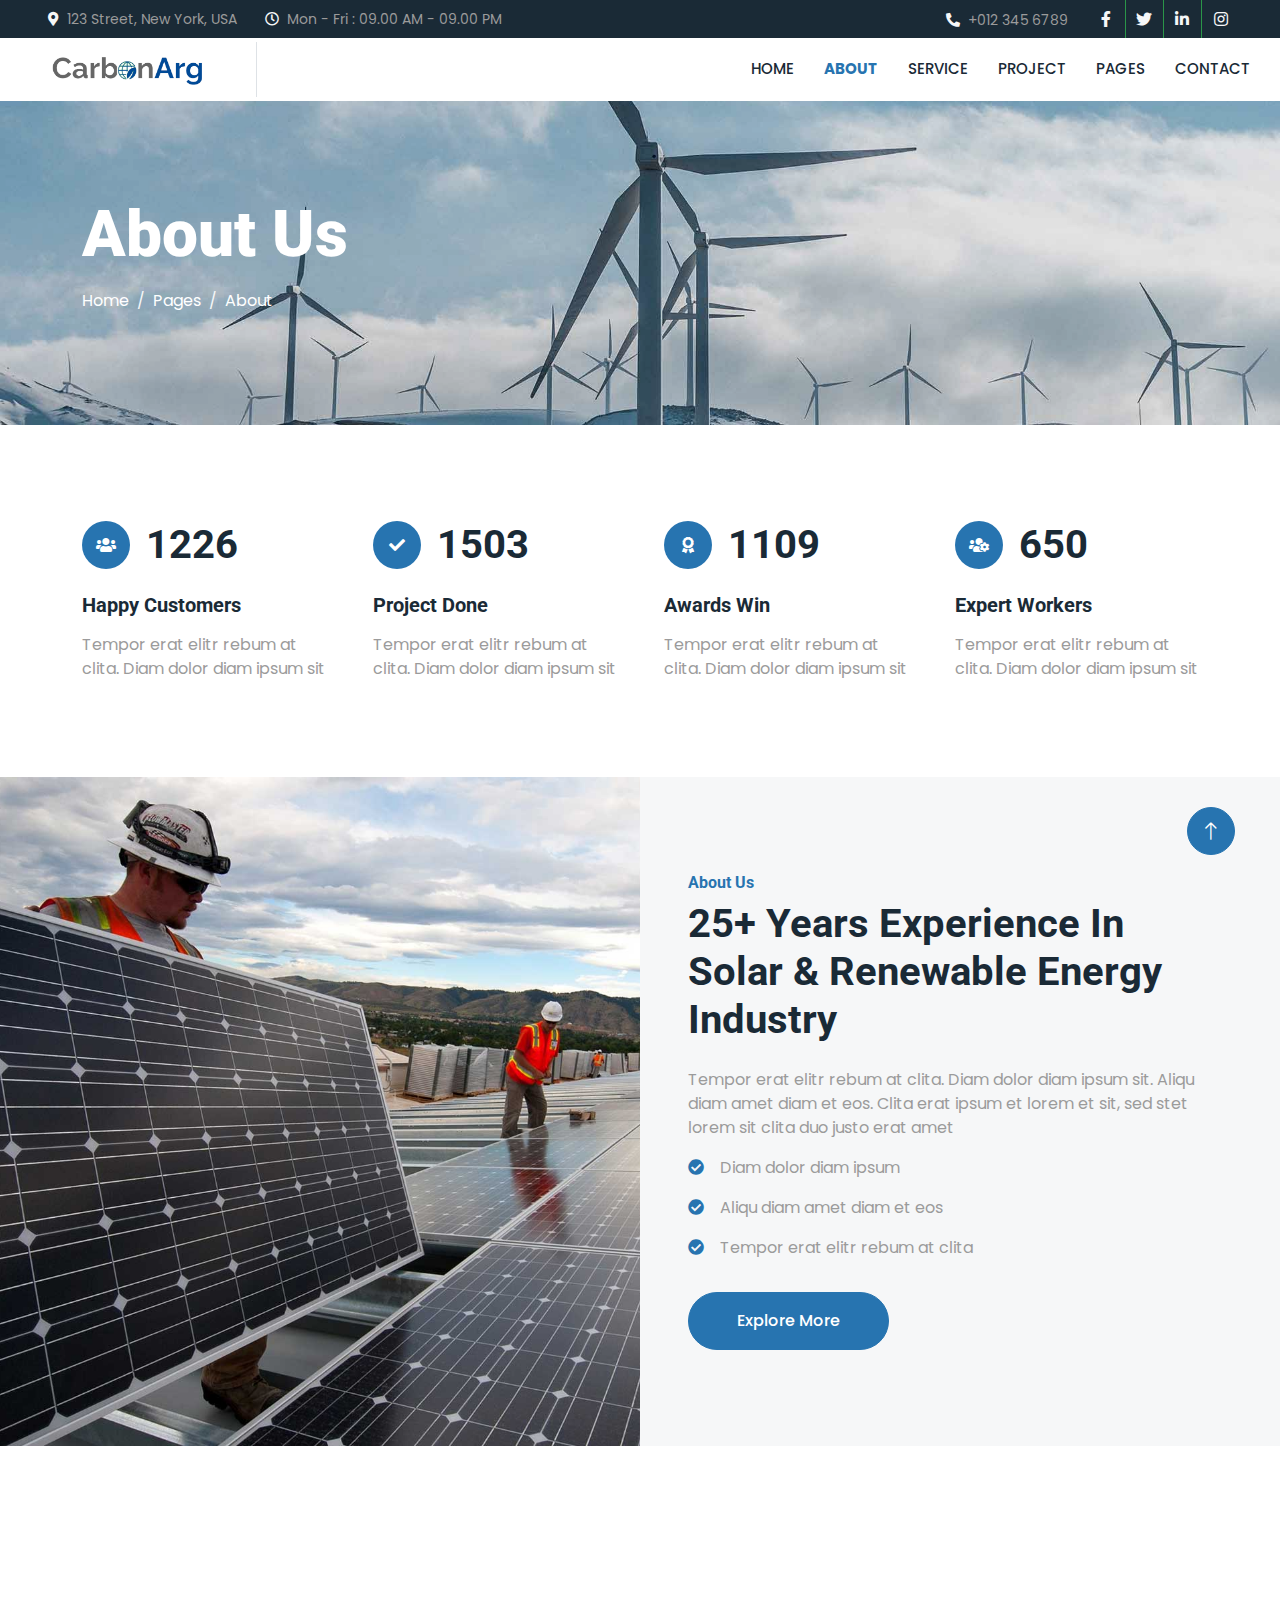
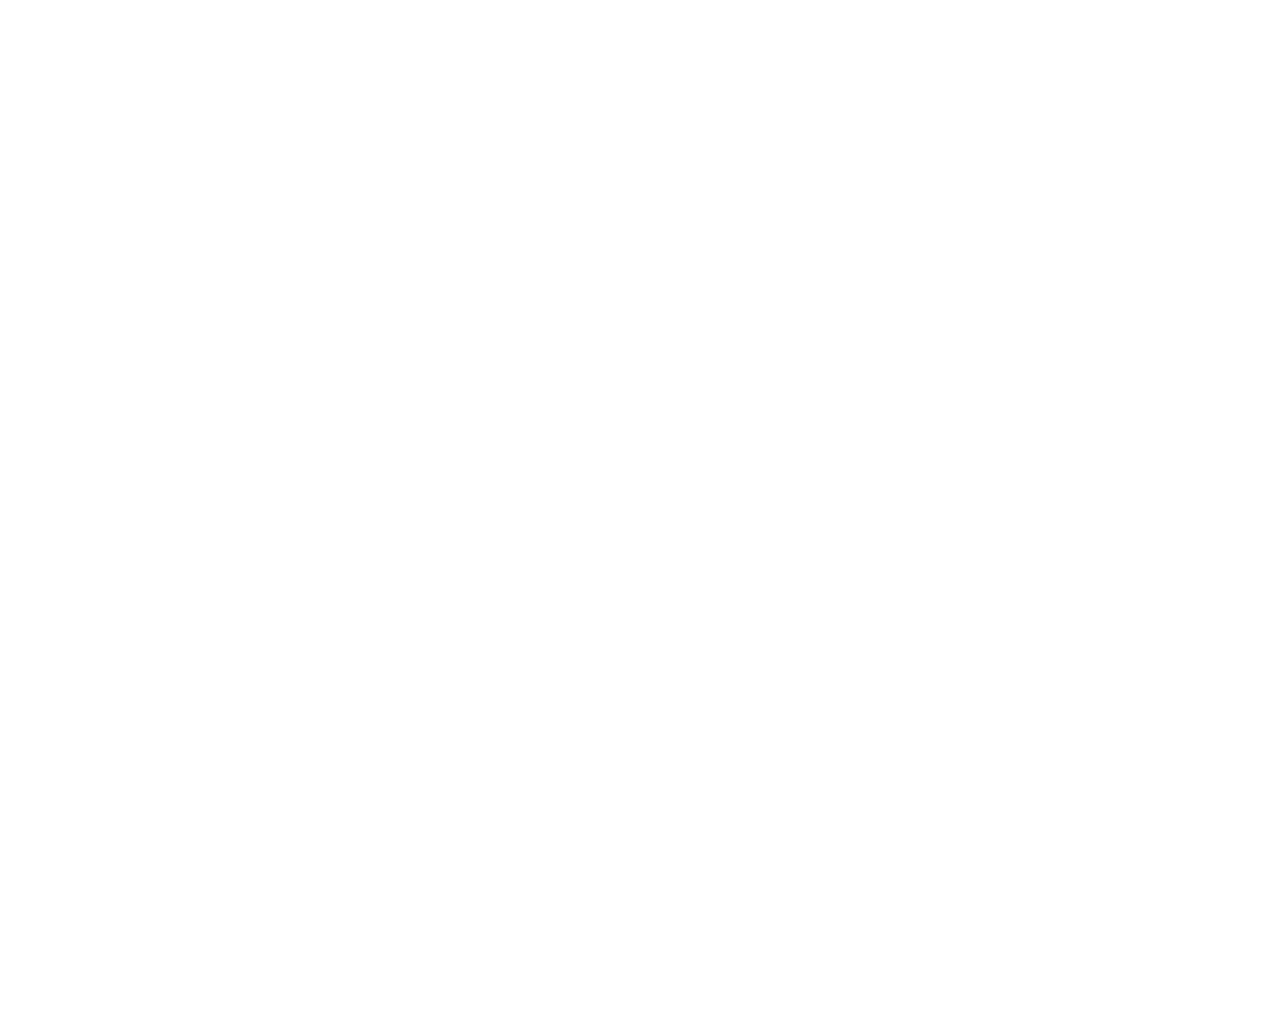
<file: about.html>
<!DOCTYPE html>
<html lang="en">

<head>
    <meta charset="utf-8">
    <title>Solartec - Renewable Energy Website Template</title>
    <meta content="width=device-width, initial-scale=1.0" name="viewport">
    <meta content="" name="keywords">
    <meta content="" name="description">

    <!-- Favicon -->
    <link href="img/favicon.ico" rel="icon">

    <!-- Google Web Fonts -->
    <link rel="preconnect" href="https://fonts.googleapis.com">
    <link rel="preconnect" href="https://fonts.gstatic.com" crossorigin>
    <!-- <link
            href="https://fonts.googleapis.com/css2?family=Poppins:wght@400;family=Open+Sans:wght@400;500&family=Roboto:wght@500;700;900&display=swap"
            rel="stylesheet"> -->
    <link
        href="https://fonts.googleapis.com/css2?family=Poppins:wght@400;500&family=Roboto:wght@500;700;900&display=swap"
        rel="stylesheet">
    <!-- Icon Font Stylesheet -->
    <link href="https://cdnjs.cloudflare.com/ajax/libs/font-awesome/5.10.0/css/all.min.css" rel="stylesheet">
    <link href="https://cdn.jsdelivr.net/npm/bootstrap-icons@1.4.1/font/bootstrap-icons.css" rel="stylesheet">

    <!-- Libraries Stylesheet -->
    <link href="lib/animate/animate.min.css" rel="stylesheet">
    <link href="lib/owlcarousel/assets/owl.carousel.min.css" rel="stylesheet">
    <link href="lib/lightbox/css/lightbox.min.css" rel="stylesheet">

    <!-- Customized Bootstrap Stylesheet -->
    <link href="css/bootstrap.min.css" rel="stylesheet">

    <!-- Template Stylesheet -->
    <link href="css/style.css" rel="stylesheet">
</head>

<body>
    <!-- Spinner Start -->
    <div id="spinner"
        class="show bg-white position-fixed translate-middle w-100 vh-100 top-50 start-50 d-flex align-items-center justify-content-center">
        <div class="spinner-border text-primary" style="width: 3rem; height: 3rem;" role="status">
            <span class="sr-only">Loading...</span>
        </div>
    </div>
    <!-- Spinner End -->


    <!-- Topbar Start -->
    <div class="container-fluid bg-dark p-0">
        <div class="row gx-0 d-none d-lg-flex">
            <div class="col-lg-7 px-5 text-start">
                <div class="h-100 d-inline-flex align-items-center me-4">
                    <small class="fa fa-map-marker-alt text-light me-2"></small>
                    <small>123 Street, New York, USA</small>
                </div>
                <div class="h-100 d-inline-flex align-items-center">
                    <small class="far fa-clock text-light me-2"></small>
                    <small>Mon - Fri : 09.00 AM - 09.00 PM</small>
                </div>
            </div>
            <div class="col-lg-5 px-5 text-end">
                <div class="h-100 d-inline-flex align-items-center me-4">
                    <small class="fa fa-phone-alt text-light me-2"></small>
                    <small>+012 345 6789</small>
                </div>
                <div class="h-100 d-inline-flex align-items-center mx-n2">
                    <a class="btn btn-square btn-link-light rounded-0 border-0 border-end border-secondary" href=""><i
                            class="fab fa-facebook-f"></i></a>
                    <a class="btn btn-square btn-link-light rounded-0 border-0 border-end border-secondary" href=""><i
                            class="fab fa-twitter"></i></a>
                    <a class="btn btn-square btn-link-light rounded-0 border-0 border-end border-secondary" href=""><i
                            class="fab fa-linkedin-in"></i></a>
                    <a class="btn btn-square btn-link-light rounded-0" href=""><i class="fab fa-instagram"></i></a>
                </div>
            </div>
        </div>
    </div>
    <!-- Topbar End -->


    <!-- Navbar Start -->
    <nav class="navbar navbar-expand-lg bg-white navbar-light sticky-top p-0">
        <a href="index.html" class="navbar-brand d-flex align-items-center border-end px-4 px-lg-5">
            <!-- <h2 class="m-0 text-primary">Solartec</h2> -->
            <img src="img/logo2.png" width="160px" />
        </a>
        <button type="button" class="navbar-toggler me-4" data-bs-toggle="collapse" data-bs-target="#navbarCollapse">
            <span class="navbar-toggler-icon"></span>
        </button>
        <div class="collapse navbar-collapse" id="navbarCollapse">
            <div class="navbar-nav ms-auto p-4 p-lg-0">
                <a href="index.html" class="nav-item nav-link">Home</a>
                <a href="about.html" class="nav-item nav-link active">About</a>
                <a href="service.html" class="nav-item nav-link">Service</a>
                <a href="project.html" class="nav-item nav-link">Project</a>
                <div class="nav-item dropdown">
                    <a href="#" class="nav-link dropdown-toggle" data-bs-toggle="dropdown">Pages</a>
                    <div class="dropdown-menu bg-light m-0">
                        <a href="feature.html" class="dropdown-item">Feature</a>
                        <a href="quote.html" class="dropdown-item">Free Quote</a>
                        <a href="team.html" class="dropdown-item">Our Team</a>
                        <a href="testimonial.html" class="dropdown-item">Testimonial</a>
                        <a href="404.html" class="dropdown-item">404 Page</a>
                    </div>
                </div>
                <a href="contact.html" class="nav-item nav-link">Contact</a>
            </div>
        </div>
    </nav>
    <!-- Navbar End -->


    <!-- Page Header Start -->
    <div class="container-fluid page-header py-5 mb-5">
        <div class="container py-5">
            <h1 class="display-3 text-white mb-3 animated slideInDown">About Us</h1>
            <nav aria-label="breadcrumb animated slideInDown">
                <ol class="breadcrumb">
                    <li class="breadcrumb-item"><a class="text-white" href="#">Home</a></li>
                    <li class="breadcrumb-item"><a class="text-white" href="#">Pages</a></li>
                    <li class="breadcrumb-item text-white active" aria-current="page">About</li>
                </ol>
            </nav>
        </div>
    </div>
    <!-- Page Header End -->


    <!-- Feature Start -->
    <div class="container-xxl py-5">
        <div class="container">
            <div class="row g-5">
                <div class="col-md-6 col-lg-3 wow fadeIn" data-wow-delay="0.1s">
                    <div class="d-flex align-items-center mb-4">
                        <div class="btn-lg-square bg-primary rounded-circle me-3">
                            <i class="fa fa-users text-white"></i>
                        </div>
                        <h1 class="mb-0" data-toggle="counter-up">3453</h1>
                    </div>
                    <h5 class="mb-3">Happy Customers</h5>
                    <span>Tempor erat elitr rebum at clita. Diam dolor diam ipsum sit</span>
                </div>
                <div class="col-md-6 col-lg-3 wow fadeIn" data-wow-delay="0.3s">
                    <div class="d-flex align-items-center mb-4">
                        <div class="btn-lg-square bg-primary rounded-circle me-3">
                            <i class="fa fa-check text-white"></i>
                        </div>
                        <h1 class="mb-0" data-toggle="counter-up">4234</h1>
                    </div>
                    <h5 class="mb-3">Project Done</h5>
                    <span>Tempor erat elitr rebum at clita. Diam dolor diam ipsum sit</span>
                </div>
                <div class="col-md-6 col-lg-3 wow fadeIn" data-wow-delay="0.5s">
                    <div class="d-flex align-items-center mb-4">
                        <div class="btn-lg-square bg-primary rounded-circle me-3">
                            <i class="fa fa-award text-white"></i>
                        </div>
                        <h1 class="mb-0" data-toggle="counter-up">3123</h1>
                    </div>
                    <h5 class="mb-3">Awards Win</h5>
                    <span>Tempor erat elitr rebum at clita. Diam dolor diam ipsum sit</span>
                </div>
                <div class="col-md-6 col-lg-3 wow fadeIn" data-wow-delay="0.7s">
                    <div class="d-flex align-items-center mb-4">
                        <div class="btn-lg-square bg-primary rounded-circle me-3">
                            <i class="fa fa-users-cog text-white"></i>
                        </div>
                        <h1 class="mb-0" data-toggle="counter-up">1831</h1>
                    </div>
                    <h5 class="mb-3">Expert Workers</h5>
                    <span>Tempor erat elitr rebum at clita. Diam dolor diam ipsum sit</span>
                </div>
            </div>
        </div>
    </div>
    <!-- Feature Start -->


    <!-- About Start -->
    <div class="container-fluid bg-light overflow-hidden my-5 px-lg-0">
        <div class="container about px-lg-0">
            <div class="row g-0 mx-lg-0">
                <div class="col-lg-6 ps-lg-0 wow fadeIn" data-wow-delay="0.1s" style="min-height: 400px;">
                    <div class="position-relative h-100">
                        <img class="position-absolute img-fluid w-100 h-100" src="img/about.jpg"
                            style="object-fit: cover;" alt="">
                    </div>
                </div>
                <div class="col-lg-6 about-text py-5 wow fadeIn" data-wow-delay="0.5s">
                    <div class="p-lg-5 pe-lg-0">
                        <h6 class="text-primary">About Us</h6>
                        <h1 class="mb-4">25+ Years Experience In Solar & Renewable Energy Industry</h1>
                        <p>Tempor erat elitr rebum at clita. Diam dolor diam ipsum sit. Aliqu diam amet diam et eos.
                            Clita erat ipsum et lorem et sit, sed stet lorem sit clita duo justo erat amet</p>
                        <p><i class="fa fa-check-circle text-primary me-3"></i>Diam dolor diam ipsum</p>
                        <p><i class="fa fa-check-circle text-primary me-3"></i>Aliqu diam amet diam et eos</p>
                        <p><i class="fa fa-check-circle text-primary me-3"></i>Tempor erat elitr rebum at clita</p>
                        <a href="" class="btn btn-primary rounded-pill py-3 px-5 mt-3">Explore More</a>
                    </div>
                </div>
            </div>
        </div>
    </div>
    <!-- About End -->


    <!-- Team Start -->
    <div class="container-xxl py-5">
        <div class="container">
            <div class="text-center mx-auto mb-5 wow fadeInUp" data-wow-delay="0.1s" style="max-width: 600px;">
                <h6 class="text-primary">Team Member</h6>
                <h1 class="mb-4">Experienced Team Members</h1>
            </div>
            <div class="row g-4">
                <div class="col-lg-4 col-md-6 wow fadeInUp" data-wow-delay="0.1s">
                    <div class="team-item rounded overflow-hidden">
                        <div class="d-flex">
                            <img class="img-fluid w-75" src="img/team-1.jpg" alt="">
                            <div class="team-social w-25">
                                <a class="btn btn-lg-square btn-outline-primary rounded-circle mt-3" href=""><i
                                        class="fab fa-facebook-f"></i></a>
                                <a class="btn btn-lg-square btn-outline-primary rounded-circle mt-3" href=""><i
                                        class="fab fa-twitter"></i></a>
                                <a class="btn btn-lg-square btn-outline-primary rounded-circle mt-3" href=""><i
                                        class="fab fa-instagram"></i></a>
                            </div>
                        </div>
                        <div class="p-4">
                            <h5>Full Name</h5>
                            <span>Designation</span>
                        </div>
                    </div>
                </div>
                <div class="col-lg-4 col-md-6 wow fadeInUp" data-wow-delay="0.3s">
                    <div class="team-item rounded overflow-hidden">
                        <div class="d-flex">
                            <img class="img-fluid w-75" src="img/team-2.jpg" alt="">
                            <div class="team-social w-25">
                                <a class="btn btn-lg-square btn-outline-primary rounded-circle mt-3" href=""><i
                                        class="fab fa-facebook-f"></i></a>
                                <a class="btn btn-lg-square btn-outline-primary rounded-circle mt-3" href=""><i
                                        class="fab fa-twitter"></i></a>
                                <a class="btn btn-lg-square btn-outline-primary rounded-circle mt-3" href=""><i
                                        class="fab fa-instagram"></i></a>
                            </div>
                        </div>
                        <div class="p-4">
                            <h5>Full Name</h5>
                            <span>Designation</span>
                        </div>
                    </div>
                </div>
                <div class="col-lg-4 col-md-6 wow fadeInUp" data-wow-delay="0.5s">
                    <div class="team-item rounded overflow-hidden">
                        <div class="d-flex">
                            <img class="img-fluid w-75" src="img/team-3.jpg" alt="">
                            <div class="team-social w-25">
                                <a class="btn btn-lg-square btn-outline-primary rounded-circle mt-3" href=""><i
                                        class="fab fa-facebook-f"></i></a>
                                <a class="btn btn-lg-square btn-outline-primary rounded-circle mt-3" href=""><i
                                        class="fab fa-twitter"></i></a>
                                <a class="btn btn-lg-square btn-outline-primary rounded-circle mt-3" href=""><i
                                        class="fab fa-instagram"></i></a>
                            </div>
                        </div>
                        <div class="p-4">
                            <h5>Full Name</h5>
                            <span>Designation</span>
                        </div>
                    </div>
                </div>
            </div>
        </div>
    </div>
    <!-- Team End -->


    <!-- Footer Start -->
    <div class="container-fluid bg-dark text-body footer mt-5 pt-5 wow fadeIn" data-wow-delay="0.1s">
        <div class="container py-5">
            <div class="row g-5">
                <div class="col-lg-3 col-md-6">
                    <h5 class="text-white mb-4">Address</h5>
                    <p class="mb-2"><i class="fa fa-map-marker-alt me-3"></i>123 Street, New York, USA</p>
                    <p class="mb-2"><i class="fa fa-phone-alt me-3"></i>+012 345 67890</p>
                    <p class="mb-2"><i class="fa fa-envelope me-3"></i>info@example.com</p>
                    <div class="d-flex pt-2">
                        <a class="btn btn-square btn-outline-light btn-social" href=""><i
                                class="fab fa-twitter"></i></a>
                        <a class="btn btn-square btn-outline-light btn-social" href=""><i
                                class="fab fa-facebook-f"></i></a>
                        <a class="btn btn-square btn-outline-light btn-social" href=""><i
                                class="fab fa-youtube"></i></a>
                        <a class="btn btn-square btn-outline-light btn-social" href=""><i
                                class="fab fa-linkedin-in"></i></a>
                    </div>
                </div>
                <div class="col-lg-3 col-md-6">
                    <h5 class="text-white mb-4">Quick Links</h5>
                    <a class="btn btn-link" href="">About Us</a>
                    <a class="btn btn-link" href="">Contact Us</a>
                    <a class="btn btn-link" href="">Our Services</a>
                    <a class="btn btn-link" href="">Terms & Condition</a>
                    <a class="btn btn-link" href="">Support</a>
                </div>
                <div class="col-lg-3 col-md-6">
                    <h5 class="text-white mb-4">Project Gallery</h5>
                    <div class="row g-2">
                        <div class="col-4">
                            <img class="img-fluid rounded" src="img/gallery-1.jpg" alt="">
                        </div>
                        <div class="col-4">
                            <img class="img-fluid rounded" src="img/gallery-2.jpg" alt="">
                        </div>
                        <div class="col-4">
                            <img class="img-fluid rounded" src="img/gallery-3.jpg" alt="">
                        </div>
                        <div class="col-4">
                            <img class="img-fluid rounded" src="img/gallery-4.jpg" alt="">
                        </div>
                        <div class="col-4">
                            <img class="img-fluid rounded" src="img/gallery-5.jpg" alt="">
                        </div>
                        <div class="col-4">
                            <img class="img-fluid rounded" src="img/gallery-6.jpg" alt="">
                        </div>
                    </div>
                </div>
                <div class="col-lg-3 col-md-6">
                    <h5 class="text-white mb-4">Newsletter</h5>
                    <p>Dolor amet sit justo amet elitr clita ipsum elitr est.</p>
                    <div class="position-relative mx-auto" style="max-width: 400px;">
                        <input class="form-control border-0 w-100 py-3 ps-4 pe-5" type="text" placeholder="Your email">
                        <button type="button"
                            class="btn btn-primary py-2 position-absolute top-0 end-0 mt-2 me-2">SignUp</button>
                    </div>
                </div>
            </div>
        </div>
        <div class="container">
            <div class="copyright">
                <div class="row">
                    <div class="col-md-6 text-center text-md-start mb-3 mb-md-0">
                        &copy; <a href="#">Your Site Name</a>, All Right Reserved.
                    </div>
                    <div class="col-md-6 text-center text-md-end">
                        <!--/*** This template is free as long as you keep the footer author’s credit link/attribution link/backlink. If you'd like to use the template without the footer author’s credit link/attribution link/backlink, you can purchase the Credit Removal License from "https://htmlcodex.com/credit-removal". Thank you for your support. ***/-->
                        Designed By <a href="https://htmlcodex.com">HTML Codex</a>
                        <br>Distributed By: <a href="https://themewagon.com" target="_blank">ThemeWagon</a>
                    </div>
                </div>
            </div>
        </div>
    </div>
    <!-- Footer End -->


    <!-- Back to Top -->
    <a href="#" class="btn btn-lg btn-primary btn-lg-square rounded-circle back-to-top"><i
            class="bi bi-arrow-up"></i></a>


    <!-- JavaScript Libraries -->
    <script src="https://code.jquery.com/jquery-3.4.1.min.js"></script>
    <script src="https://cdn.jsdelivr.net/npm/bootstrap@5.0.0/dist/js/bootstrap.bundle.min.js"></script>
    <script src="lib/wow/wow.min.js"></script>
    <script src="lib/easing/easing.min.js"></script>
    <script src="lib/waypoints/waypoints.min.js"></script>
    <script src="lib/counterup/counterup.min.js"></script>
    <script src="lib/owlcarousel/owl.carousel.min.js"></script>
    <script src="lib/isotope/isotope.pkgd.min.js"></script>
    <script src="lib/lightbox/js/lightbox.min.js"></script>

    <!-- Template Javascript -->
    <script src="js/main.js"></script>
</body>

</html>
</file>
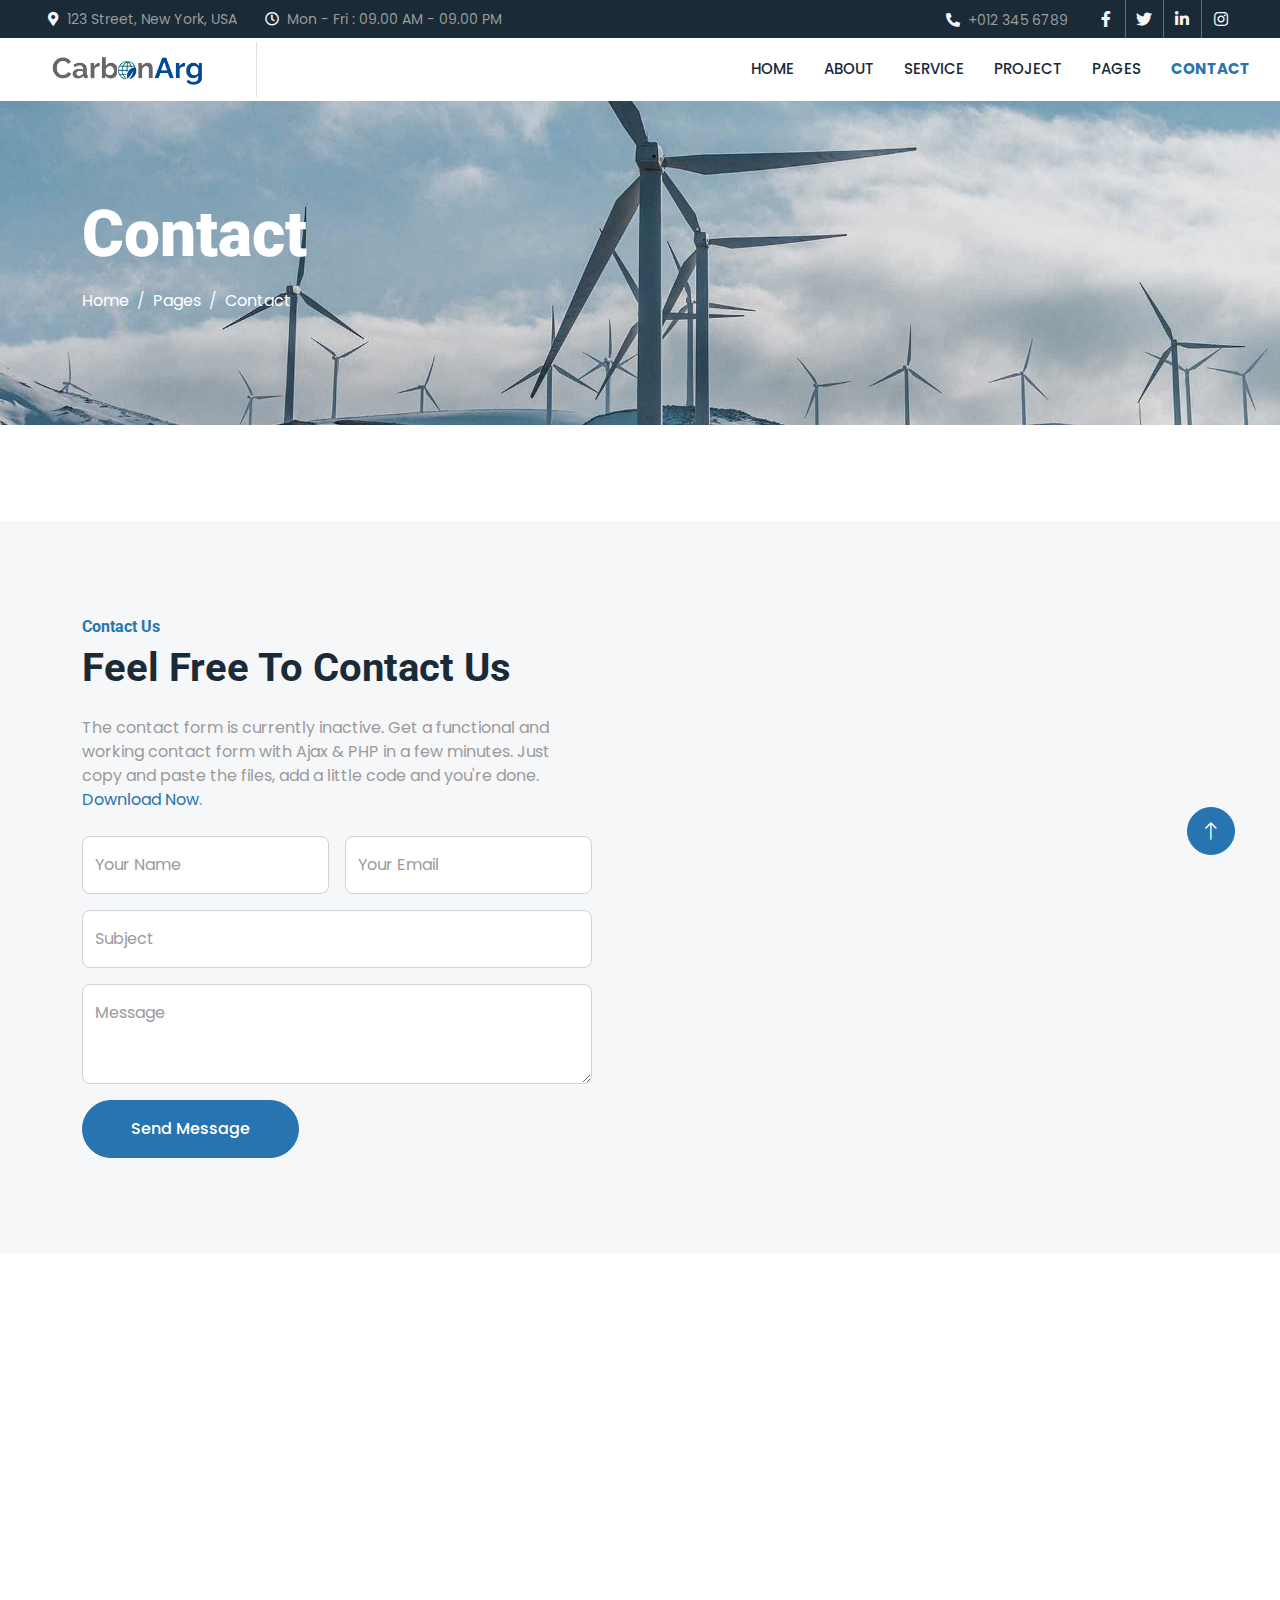
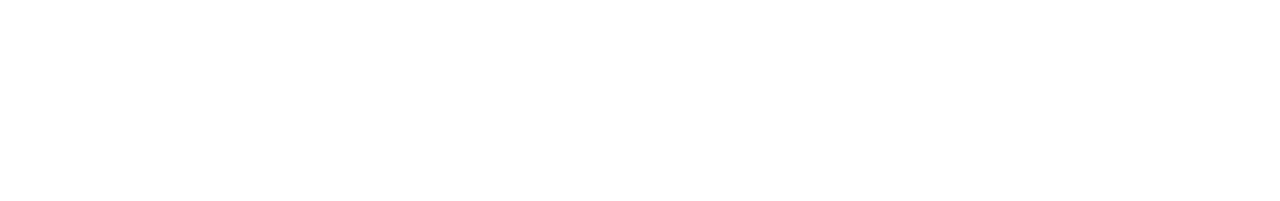
<file: contact.html>
<!DOCTYPE html>
<html lang="en">

<head>
    <meta charset="utf-8">
    <title>Solartec - Renewable Energy Website Template</title>
    <meta content="width=device-width, initial-scale=1.0" name="viewport">
    <meta content="" name="keywords">
    <meta content="" name="description">

    <!-- Favicon -->
    <link href="img/favicon.ico" rel="icon">

    <!-- Google Web Fonts -->
    <link rel="preconnect" href="https://fonts.googleapis.com">
    <link rel="preconnect" href="https://fonts.gstatic.com" crossorigin>
    <!-- <link
            href="https://fonts.googleapis.com/css2?family=Poppins:wght@400;family=Open+Sans:wght@400;500&family=Roboto:wght@500;700;900&display=swap"
            rel="stylesheet"> -->
    <link
        href="https://fonts.googleapis.com/css2?family=Poppins:wght@400;500&family=Roboto:wght@500;700;900&display=swap"
        rel="stylesheet">
    <!-- Icon Font Stylesheet -->
    <link href="https://cdnjs.cloudflare.com/ajax/libs/font-awesome/5.10.0/css/all.min.css" rel="stylesheet">
    <link href="https://cdn.jsdelivr.net/npm/bootstrap-icons@1.4.1/font/bootstrap-icons.css" rel="stylesheet">

    <!-- Libraries Stylesheet -->
    <link href="lib/animate/animate.min.css" rel="stylesheet">
    <link href="lib/owlcarousel/assets/owl.carousel.min.css" rel="stylesheet">
    <link href="lib/lightbox/css/lightbox.min.css" rel="stylesheet">

    <!-- Customized Bootstrap Stylesheet -->
    <link href="css/bootstrap.min.css" rel="stylesheet">

    <!-- Template Stylesheet -->
    <link href="css/style.css" rel="stylesheet">
</head>

<body>
    <!-- Spinner Start -->
    <div id="spinner"
        class="show bg-white position-fixed translate-middle w-100 vh-100 top-50 start-50 d-flex align-items-center justify-content-center">
        <div class="spinner-border text-primary" style="width: 3rem; height: 3rem;" role="status">
            <span class="sr-only">Loading...</span>
        </div>
    </div>
    <!-- Spinner End -->


    <!-- Topbar Start -->
    <div class="container-fluid bg-dark p-0">
        <div class="row gx-0 d-none d-lg-flex">
            <div class="col-lg-7 px-5 text-start">
                <div class="h-100 d-inline-flex align-items-center me-4">
                    <small class="fa fa-map-marker-alt text-light me-2"></small>
                    <small>123 Street, New York, USA</small>
                </div>
                <div class="h-100 d-inline-flex align-items-center">
                    <small class="far fa-clock text-light me-2"></small>
                    <small>Mon - Fri : 09.00 AM - 09.00 PM</small>
                </div>
            </div>
            <div class="col-lg-5 px-5 text-end">
                <div class="h-100 d-inline-flex align-items-center me-4">
                    <small class="fa fa-phone-alt text-light me-2"></small>
                    <small>+012 345 6789</small>
                </div>
                <div class="h-100 d-inline-flex align-items-center mx-n2">
                    <a class="btn btn-square btn-link-light rounded-0 border-0 border-end border-secondary" href=""><i
                            class="fab fa-facebook-f"></i></a>
                    <a class="btn btn-square btn-link-light rounded-0 border-0 border-end border-secondary" href=""><i
                            class="fab fa-twitter"></i></a>
                    <a class="btn btn-square btn-link-light rounded-0 border-0 border-end border-secondary" href=""><i
                            class="fab fa-linkedin-in"></i></a>
                    <a class="btn btn-square btn-link-light rounded-0" href=""><i class="fab fa-instagram"></i></a>
                </div>
            </div>
        </div>
    </div>
    <!-- Topbar End -->


    <!-- Navbar Start -->
    <nav class="navbar navbar-expand-lg bg-white navbar-light sticky-top p-0">
        <a href="index.html" class="navbar-brand d-flex align-items-center border-end px-4 px-lg-5">
            <!-- <h2 class="m-0 text-primary">Solartec</h2> -->
            <img src="img/logo2.png" width="160px" />
        </a>
        <button type="button" class="navbar-toggler me-4" data-bs-toggle="collapse" data-bs-target="#navbarCollapse">
            <span class="navbar-toggler-icon"></span>
        </button>
        <div class="collapse navbar-collapse" id="navbarCollapse">
            <div class="navbar-nav ms-auto p-4 p-lg-0">
                <a href="index.html" class="nav-item nav-link">Home</a>
                <a href="about.html" class="nav-item nav-link">About</a>
                <a href="service.html" class="nav-item nav-link">Service</a>
                <a href="project.html" class="nav-item nav-link">Project</a>
                <div class="nav-item dropdown">
                    <a href="#" class="nav-link dropdown-toggle" data-bs-toggle="dropdown">Pages</a>
                    <div class="dropdown-menu bg-light m-0">
                        <a href="feature.html" class="dropdown-item">Feature</a>
                        <a href="quote.html" class="dropdown-item">Free Quote</a>
                        <a href="team.html" class="dropdown-item">Our Team</a>
                        <a href="testimonial.html" class="dropdown-item">Testimonial</a>
                        <a href="404.html" class="dropdown-item">404 Page</a>
                    </div>
                </div>
                <a href="contact.html" class="nav-item nav-link active">Contact</a>
            </div>
        </div>
    </nav>
    <!-- Navbar End -->


    <!-- Page Header Start -->
    <div class="container-fluid page-header py-5 mb-5">
        <div class="container py-5">
            <h1 class="display-3 text-white mb-3 animated slideInDown">Contact</h1>
            <nav aria-label="breadcrumb animated slideInDown">
                <ol class="breadcrumb">
                    <li class="breadcrumb-item"><a class="text-white" href="#">Home</a></li>
                    <li class="breadcrumb-item"><a class="text-white" href="#">Pages</a></li>
                    <li class="breadcrumb-item text-white active" aria-current="page">Contact</li>
                </ol>
            </nav>
        </div>
    </div>
    <!-- Page Header End -->


    <!-- Contact Start -->
    <div class="container-fluid bg-light overflow-hidden px-lg-0" style="margin: 6rem 0;">
        <div class="container contact px-lg-0">
            <div class="row g-0 mx-lg-0">
                <div class="col-lg-6 contact-text py-5 wow fadeIn" data-wow-delay="0.5s">
                    <div class="p-lg-5 ps-lg-0">
                        <h6 class="text-primary">Contact Us</h6>
                        <h1 class="mb-4">Feel Free To Contact Us</h1>
                        <p class="mb-4">The contact form is currently inactive. Get a functional and working contact
                            form with Ajax & PHP in a few minutes. Just copy and paste the files, add a little code and
                            you're done. <a href="https://htmlcodex.com/contact-form">Download Now</a>.</p>
                        <form>
                            <div class="row g-3">
                                <div class="col-md-6">
                                    <div class="form-floating">
                                        <input type="text" class="form-control" id="name" placeholder="Your Name">
                                        <label for="name">Your Name</label>
                                    </div>
                                </div>
                                <div class="col-md-6">
                                    <div class="form-floating">
                                        <input type="email" class="form-control" id="email" placeholder="Your Email">
                                        <label for="email">Your Email</label>
                                    </div>
                                </div>
                                <div class="col-12">
                                    <div class="form-floating">
                                        <input type="text" class="form-control" id="subject" placeholder="Subject">
                                        <label for="subject">Subject</label>
                                    </div>
                                </div>
                                <div class="col-12">
                                    <div class="form-floating">
                                        <textarea class="form-control" placeholder="Leave a message here" id="message"
                                            style="height: 100px"></textarea>
                                        <label for="message">Message</label>
                                    </div>
                                </div>
                                <div class="col-12">
                                    <button class="btn btn-primary rounded-pill py-3 px-5" type="submit">Send
                                        Message</button>
                                </div>
                            </div>
                        </form>
                    </div>
                </div>
                <div class="col-lg-6 pe-lg-0" style="min-height: 400px;">
                    <div class="position-relative h-100">
                        <iframe class="position-absolute w-100 h-100" style="object-fit: cover;"
                            src="https://www.google.com/maps/embed?pb=!1m18!1m12!1m3!1d3001156.4288297426!2d-78.01371936852176!3d42.72876761954724!2m3!1f0!2f0!3f0!3m2!1i1024!2i768!4f13.1!3m3!1m2!1s0x4ccc4bf0f123a5a9%3A0xddcfc6c1de189567!2sNew%20York%2C%20USA!5e0!3m2!1sen!2sbd!4v1603794290143!5m2!1sen!2sbd"
                            frameborder="0" allowfullscreen="" aria-hidden="false" tabindex="0"></iframe>
                    </div>
                </div>
            </div>
        </div>
    </div>
    <!-- Contact End -->


    <!-- Footer Start -->
    <div class="container-fluid bg-dark text-body footer mt-5 pt-5 wow fadeIn" data-wow-delay="0.1s">
        <div class="container py-5">
            <div class="row g-5">
                <div class="col-lg-3 col-md-6">
                    <h5 class="text-white mb-4">Address</h5>
                    <p class="mb-2"><i class="fa fa-map-marker-alt me-3"></i>123 Street, New York, USA</p>
                    <p class="mb-2"><i class="fa fa-phone-alt me-3"></i>+012 345 67890</p>
                    <p class="mb-2"><i class="fa fa-envelope me-3"></i>info@example.com</p>
                    <div class="d-flex pt-2">
                        <a class="btn btn-square btn-outline-light btn-social" href=""><i
                                class="fab fa-twitter"></i></a>
                        <a class="btn btn-square btn-outline-light btn-social" href=""><i
                                class="fab fa-facebook-f"></i></a>
                        <a class="btn btn-square btn-outline-light btn-social" href=""><i
                                class="fab fa-youtube"></i></a>
                        <a class="btn btn-square btn-outline-light btn-social" href=""><i
                                class="fab fa-linkedin-in"></i></a>
                    </div>
                </div>
                <div class="col-lg-3 col-md-6">
                    <h5 class="text-white mb-4">Quick Links</h5>
                    <a class="btn btn-link" href="">About Us</a>
                    <a class="btn btn-link" href="">Contact Us</a>
                    <a class="btn btn-link" href="">Our Services</a>
                    <a class="btn btn-link" href="">Terms & Condition</a>
                    <a class="btn btn-link" href="">Support</a>
                </div>
                <div class="col-lg-3 col-md-6">
                    <h5 class="text-white mb-4">Project Gallery</h5>
                    <div class="row g-2">
                        <div class="col-4">
                            <img class="img-fluid rounded" src="img/gallery-1.jpg" alt="">
                        </div>
                        <div class="col-4">
                            <img class="img-fluid rounded" src="img/gallery-2.jpg" alt="">
                        </div>
                        <div class="col-4">
                            <img class="img-fluid rounded" src="img/gallery-3.jpg" alt="">
                        </div>
                        <div class="col-4">
                            <img class="img-fluid rounded" src="img/gallery-4.jpg" alt="">
                        </div>
                        <div class="col-4">
                            <img class="img-fluid rounded" src="img/gallery-5.jpg" alt="">
                        </div>
                        <div class="col-4">
                            <img class="img-fluid rounded" src="img/gallery-6.jpg" alt="">
                        </div>
                    </div>
                </div>
                <div class="col-lg-3 col-md-6">
                    <h5 class="text-white mb-4">Newsletter</h5>
                    <p>Dolor amet sit justo amet elitr clita ipsum elitr est.</p>
                    <div class="position-relative mx-auto" style="max-width: 400px;">
                        <input class="form-control border-0 w-100 py-3 ps-4 pe-5" type="text" placeholder="Your email">
                        <button type="button"
                            class="btn btn-primary py-2 position-absolute top-0 end-0 mt-2 me-2">SignUp</button>
                    </div>
                </div>
            </div>
        </div>
        <div class="container">
            <div class="copyright">
                <div class="row">
                    <div class="col-md-6 text-center text-md-start mb-3 mb-md-0">
                        &copy; <a href="#">Your Site Name</a>, All Right Reserved.
                    </div>
                    <div class="col-md-6 text-center text-md-end">
                        <!--/*** This template is free as long as you keep the footer author’s credit link/attribution link/backlink. If you'd like to use the template without the footer author’s credit link/attribution link/backlink, you can purchase the Credit Removal License from "https://htmlcodex.com/credit-removal". Thank you for your support. ***/-->
                        Designed By <a href="https://htmlcodex.com">HTML Codex</a>
                        <br>Distributed By: <a href="https://themewagon.com" target="_blank">ThemeWagon</a>
                    </div>
                </div>
            </div>
        </div>
    </div>
    <!-- Footer End -->


    <!-- Back to Top -->
    <a href="#" class="btn btn-lg btn-primary btn-lg-square rounded-circle back-to-top"><i
            class="bi bi-arrow-up"></i></a>


    <!-- JavaScript Libraries -->
    <script src="https://code.jquery.com/jquery-3.4.1.min.js"></script>
    <script src="https://cdn.jsdelivr.net/npm/bootstrap@5.0.0/dist/js/bootstrap.bundle.min.js"></script>
    <script src="lib/wow/wow.min.js"></script>
    <script src="lib/easing/easing.min.js"></script>
    <script src="lib/waypoints/waypoints.min.js"></script>
    <script src="lib/counterup/counterup.min.js"></script>
    <script src="lib/owlcarousel/owl.carousel.min.js"></script>
    <script src="lib/isotope/isotope.pkgd.min.js"></script>
    <script src="lib/lightbox/js/lightbox.min.js"></script>

    <!-- Template Javascript -->
    <script src="js/main.js"></script>
</body>

</html>
</file>
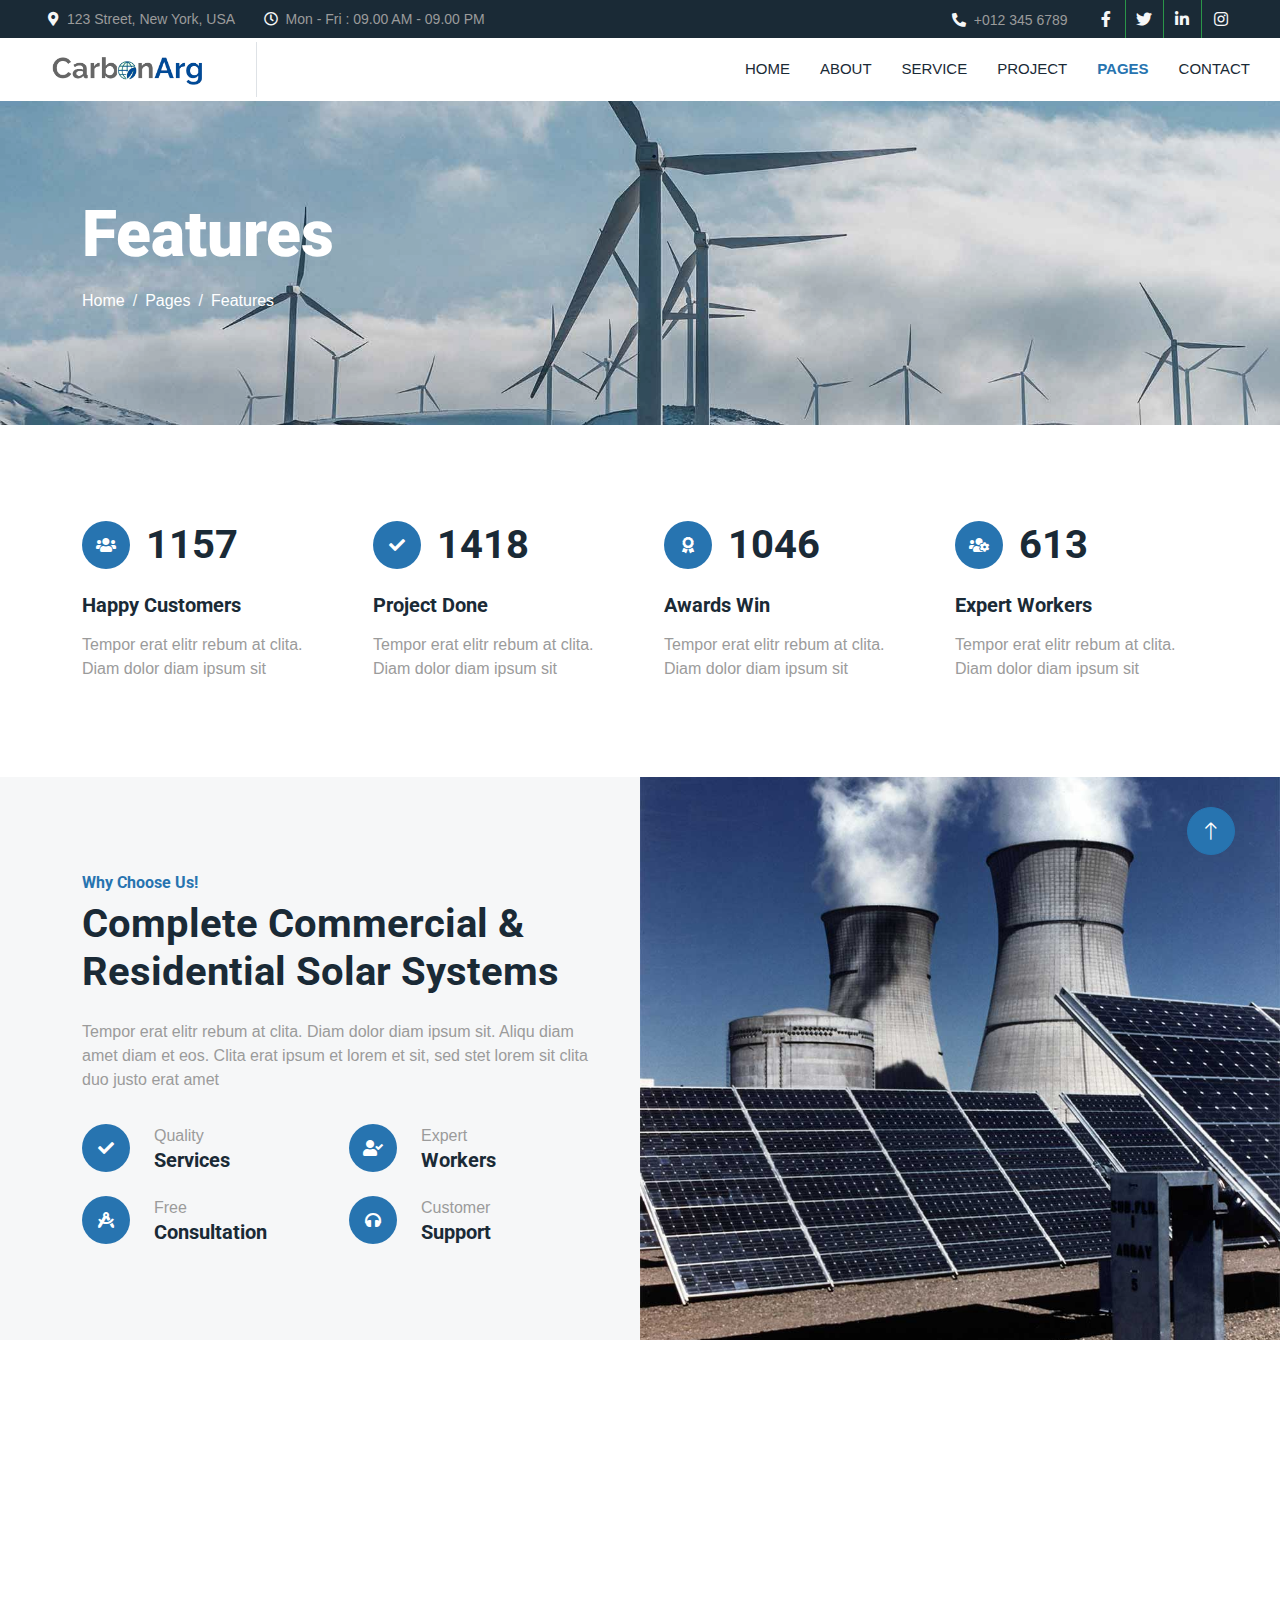
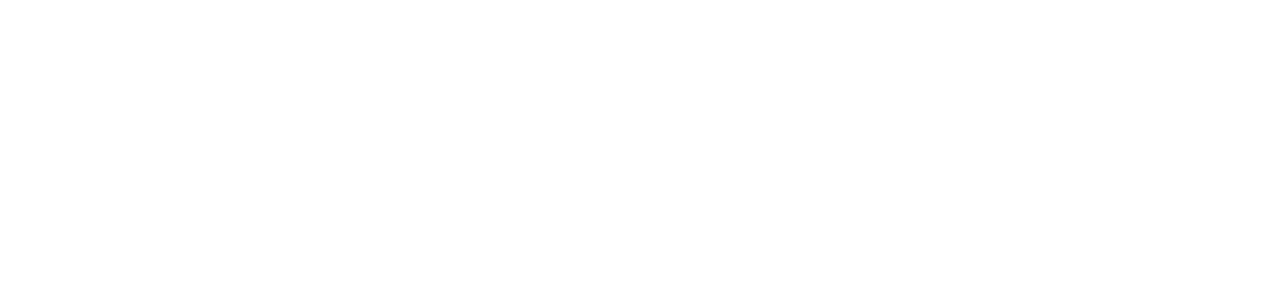
<file: feature.html>
<!DOCTYPE html>
<html lang="en">

<head>
    <meta charset="utf-8">
    <title>Solartec - Renewable Energy Website Template</title>
    <meta content="width=device-width, initial-scale=1.0" name="viewport">
    <meta content="" name="keywords">
    <meta content="" name="description">

    <!-- Favicon -->
    <link href="img/favicon.ico" rel="icon">

    <!-- Google Web Fonts -->
    <link rel="preconnect" href="https://fonts.googleapis.com">
    <link rel="preconnect" href="https://fonts.gstatic.com" crossorigin>
    <link
        href="https://fonts.googleapis.com/css2?family=Open+Sans:wght@400;500&family=Roboto:wght@500;700;900&display=swap"
        rel="stylesheet">

    <!-- Icon Font Stylesheet -->
    <link href="https://cdnjs.cloudflare.com/ajax/libs/font-awesome/5.10.0/css/all.min.css" rel="stylesheet">
    <link href="https://cdn.jsdelivr.net/npm/bootstrap-icons@1.4.1/font/bootstrap-icons.css" rel="stylesheet">

    <!-- Libraries Stylesheet -->
    <link href="lib/animate/animate.min.css" rel="stylesheet">
    <link href="lib/owlcarousel/assets/owl.carousel.min.css" rel="stylesheet">
    <link href="lib/lightbox/css/lightbox.min.css" rel="stylesheet">

    <!-- Customized Bootstrap Stylesheet -->
    <link href="css/bootstrap.min.css" rel="stylesheet">

    <!-- Template Stylesheet -->
    <link href="css/style.css" rel="stylesheet">
</head>

<body>
    <!-- Spinner Start -->
    <div id="spinner"
        class="show bg-white position-fixed translate-middle w-100 vh-100 top-50 start-50 d-flex align-items-center justify-content-center">
        <div class="spinner-border text-primary" style="width: 3rem; height: 3rem;" role="status">
            <span class="sr-only">Loading...</span>
        </div>
    </div>
    <!-- Spinner End -->


    <!-- Topbar Start -->
    <div class="container-fluid bg-dark p-0">
        <div class="row gx-0 d-none d-lg-flex">
            <div class="col-lg-7 px-5 text-start">
                <div class="h-100 d-inline-flex align-items-center me-4">
                    <small class="fa fa-map-marker-alt text-light me-2"></small>
                    <small>123 Street, New York, USA</small>
                </div>
                <div class="h-100 d-inline-flex align-items-center">
                    <small class="far fa-clock text-light me-2"></small>
                    <small>Mon - Fri : 09.00 AM - 09.00 PM</small>
                </div>
            </div>
            <div class="col-lg-5 px-5 text-end">
                <div class="h-100 d-inline-flex align-items-center me-4">
                    <small class="fa fa-phone-alt text-light me-2"></small>
                    <small>+012 345 6789</small>
                </div>
                <div class="h-100 d-inline-flex align-items-center mx-n2">
                    <a class="btn btn-square btn-link-light rounded-0 border-0 border-end border-secondary" href=""><i
                            class="fab fa-facebook-f"></i></a>
                    <a class="btn btn-square btn-link-light rounded-0 border-0 border-end border-secondary" href=""><i
                            class="fab fa-twitter"></i></a>
                    <a class="btn btn-square btn-link-light rounded-0 border-0 border-end border-secondary" href=""><i
                            class="fab fa-linkedin-in"></i></a>
                    <a class="btn btn-square btn-link-light rounded-0" href=""><i class="fab fa-instagram"></i></a>
                </div>
            </div>
        </div>
    </div>
    <!-- Topbar End -->


    <!-- Navbar Start -->
    <nav class="navbar navbar-expand-lg bg-white navbar-light sticky-top p-0">
        <a href="index.html" class="navbar-brand d-flex align-items-center border-end px-4 px-lg-5">
            <!-- <h2 class="m-0 text-primary">Solartec</h2> -->
            <img src="img/logo2.png" width="160px" />
        </a>
        <button type="button" class="navbar-toggler me-4" data-bs-toggle="collapse" data-bs-target="#navbarCollapse">
            <span class="navbar-toggler-icon"></span>
        </button>
        <div class="collapse navbar-collapse" id="navbarCollapse">
            <div class="navbar-nav ms-auto p-4 p-lg-0">
                <a href="index.html" class="nav-item nav-link">Home</a>
                <a href="about.html" class="nav-item nav-link">About</a>
                <a href="service.html" class="nav-item nav-link">Service</a>
                <a href="project.html" class="nav-item nav-link">Project</a>
                <div class="nav-item dropdown">
                    <a href="#" class="nav-link dropdown-toggle active" data-bs-toggle="dropdown">Pages</a>
                    <div class="dropdown-menu bg-light m-0">
                        <a href="feature.html" class="dropdown-item active">Feature</a>
                        <a href="quote.html" class="dropdown-item">Free Quote</a>
                        <a href="team.html" class="dropdown-item">Our Team</a>
                        <a href="testimonial.html" class="dropdown-item">Testimonial</a>
                        <a href="404.html" class="dropdown-item">404 Page</a>
                    </div>
                </div>
                <a href="contact.html" class="nav-item nav-link">Contact</a>
            </div>
        </div>
    </nav>
    <!-- Navbar End -->


    <!-- Page Header Start -->
    <div class="container-fluid page-header py-5 mb-5">
        <div class="container py-5">
            <h1 class="display-3 text-white mb-3 animated slideInDown">Features</h1>
            <nav aria-label="breadcrumb animated slideInDown">
                <ol class="breadcrumb">
                    <li class="breadcrumb-item"><a class="text-white" href="#">Home</a></li>
                    <li class="breadcrumb-item"><a class="text-white" href="#">Pages</a></li>
                    <li class="breadcrumb-item text-white active" aria-current="page">Features</li>
                </ol>
            </nav>
        </div>
    </div>
    <!-- Page Header End -->


    <!-- Feature Start -->
    <div class="container-xxl py-5">
        <div class="container">
            <div class="row g-5">
                <div class="col-md-6 col-lg-3 wow fadeIn" data-wow-delay="0.1s">
                    <div class="d-flex align-items-center mb-4">
                        <div class="btn-lg-square bg-primary rounded-circle me-3">
                            <i class="fa fa-users text-white"></i>
                        </div>
                        <h1 class="mb-0" data-toggle="counter-up">3453</h1>
                    </div>
                    <h5 class="mb-3">Happy Customers</h5>
                    <span>Tempor erat elitr rebum at clita. Diam dolor diam ipsum sit</span>
                </div>
                <div class="col-md-6 col-lg-3 wow fadeIn" data-wow-delay="0.3s">
                    <div class="d-flex align-items-center mb-4">
                        <div class="btn-lg-square bg-primary rounded-circle me-3">
                            <i class="fa fa-check text-white"></i>
                        </div>
                        <h1 class="mb-0" data-toggle="counter-up">4234</h1>
                    </div>
                    <h5 class="mb-3">Project Done</h5>
                    <span>Tempor erat elitr rebum at clita. Diam dolor diam ipsum sit</span>
                </div>
                <div class="col-md-6 col-lg-3 wow fadeIn" data-wow-delay="0.5s">
                    <div class="d-flex align-items-center mb-4">
                        <div class="btn-lg-square bg-primary rounded-circle me-3">
                            <i class="fa fa-award text-white"></i>
                        </div>
                        <h1 class="mb-0" data-toggle="counter-up">3123</h1>
                    </div>
                    <h5 class="mb-3">Awards Win</h5>
                    <span>Tempor erat elitr rebum at clita. Diam dolor diam ipsum sit</span>
                </div>
                <div class="col-md-6 col-lg-3 wow fadeIn" data-wow-delay="0.7s">
                    <div class="d-flex align-items-center mb-4">
                        <div class="btn-lg-square bg-primary rounded-circle me-3">
                            <i class="fa fa-users-cog text-white"></i>
                        </div>
                        <h1 class="mb-0" data-toggle="counter-up">1831</h1>
                    </div>
                    <h5 class="mb-3">Expert Workers</h5>
                    <span>Tempor erat elitr rebum at clita. Diam dolor diam ipsum sit</span>
                </div>
            </div>
        </div>
    </div>
    <!-- Feature Start -->


    <!-- Feature Start -->
    <div class="container-fluid bg-light overflow-hidden my-5 px-lg-0">
        <div class="container feature px-lg-0">
            <div class="row g-0 mx-lg-0">
                <div class="col-lg-6 feature-text py-5 wow fadeIn" data-wow-delay="0.1s">
                    <div class="p-lg-5 ps-lg-0">
                        <h6 class="text-primary">Why Choose Us!</h6>
                        <h1 class="mb-4">Complete Commercial & Residential Solar Systems</h1>
                        <p class="mb-4 pb-2">Tempor erat elitr rebum at clita. Diam dolor diam ipsum sit. Aliqu diam
                            amet diam et eos. Clita erat ipsum et lorem et sit, sed stet lorem sit clita duo justo erat
                            amet</p>
                        <div class="row g-4">
                            <div class="col-6">
                                <div class="d-flex align-items-center">
                                    <div class="btn-lg-square bg-primary rounded-circle">
                                        <i class="fa fa-check text-white"></i>
                                    </div>
                                    <div class="ms-4">
                                        <p class="mb-0">Quality</p>
                                        <h5 class="mb-0">Services</h5>
                                    </div>
                                </div>
                            </div>
                            <div class="col-6">
                                <div class="d-flex align-items-center">
                                    <div class="btn-lg-square bg-primary rounded-circle">
                                        <i class="fa fa-user-check text-white"></i>
                                    </div>
                                    <div class="ms-4">
                                        <p class="mb-0">Expert</p>
                                        <h5 class="mb-0">Workers</h5>
                                    </div>
                                </div>
                            </div>
                            <div class="col-6">
                                <div class="d-flex align-items-center">
                                    <div class="btn-lg-square bg-primary rounded-circle">
                                        <i class="fa fa-drafting-compass text-white"></i>
                                    </div>
                                    <div class="ms-4">
                                        <p class="mb-0">Free</p>
                                        <h5 class="mb-0">Consultation</h5>
                                    </div>
                                </div>
                            </div>
                            <div class="col-6">
                                <div class="d-flex align-items-center">
                                    <div class="btn-lg-square bg-primary rounded-circle">
                                        <i class="fa fa-headphones text-white"></i>
                                    </div>
                                    <div class="ms-4">
                                        <p class="mb-0">Customer</p>
                                        <h5 class="mb-0">Support</h5>
                                    </div>
                                </div>
                            </div>
                        </div>
                    </div>
                </div>
                <div class="col-lg-6 pe-lg-0 wow fadeIn" data-wow-delay="0.5s" style="min-height: 400px;">
                    <div class="position-relative h-100">
                        <img class="position-absolute img-fluid w-100 h-100" src="img/feature.jpg"
                            style="object-fit: cover;" alt="">
                    </div>
                </div>
            </div>
        </div>
    </div>
    <!-- Feature End -->


    <!-- Footer Start -->
    <div class="container-fluid bg-dark text-body footer pt-5 wow fadeIn" data-wow-delay="0.1s"
        style="margin-top: 6rem;">
        <div class="container py-5">
            <div class="row g-5">
                <div class="col-lg-3 col-md-6">
                    <h5 class="text-white mb-4">Address</h5>
                    <p class="mb-2"><i class="fa fa-map-marker-alt me-3"></i>123 Street, New York, USA</p>
                    <p class="mb-2"><i class="fa fa-phone-alt me-3"></i>+012 345 67890</p>
                    <p class="mb-2"><i class="fa fa-envelope me-3"></i>info@example.com</p>
                    <div class="d-flex pt-2">
                        <a class="btn btn-square btn-outline-light btn-social" href=""><i
                                class="fab fa-twitter"></i></a>
                        <a class="btn btn-square btn-outline-light btn-social" href=""><i
                                class="fab fa-facebook-f"></i></a>
                        <a class="btn btn-square btn-outline-light btn-social" href=""><i
                                class="fab fa-youtube"></i></a>
                        <a class="btn btn-square btn-outline-light btn-social" href=""><i
                                class="fab fa-linkedin-in"></i></a>
                    </div>
                </div>
                <div class="col-lg-3 col-md-6">
                    <h5 class="text-white mb-4">Quick Links</h5>
                    <a class="btn btn-link" href="">About Us</a>
                    <a class="btn btn-link" href="">Contact Us</a>
                    <a class="btn btn-link" href="">Our Services</a>
                    <a class="btn btn-link" href="">Terms & Condition</a>
                    <a class="btn btn-link" href="">Support</a>
                </div>
                <div class="col-lg-3 col-md-6">
                    <h5 class="text-white mb-4">Project Gallery</h5>
                    <div class="row g-2">
                        <div class="col-4">
                            <img class="img-fluid rounded" src="img/gallery-1.jpg" alt="">
                        </div>
                        <div class="col-4">
                            <img class="img-fluid rounded" src="img/gallery-2.jpg" alt="">
                        </div>
                        <div class="col-4">
                            <img class="img-fluid rounded" src="img/gallery-3.jpg" alt="">
                        </div>
                        <div class="col-4">
                            <img class="img-fluid rounded" src="img/gallery-4.jpg" alt="">
                        </div>
                        <div class="col-4">
                            <img class="img-fluid rounded" src="img/gallery-5.jpg" alt="">
                        </div>
                        <div class="col-4">
                            <img class="img-fluid rounded" src="img/gallery-6.jpg" alt="">
                        </div>
                    </div>
                </div>
                <div class="col-lg-3 col-md-6">
                    <h5 class="text-white mb-4">Newsletter</h5>
                    <p>Dolor amet sit justo amet elitr clita ipsum elitr est.</p>
                    <div class="position-relative mx-auto" style="max-width: 400px;">
                        <input class="form-control border-0 w-100 py-3 ps-4 pe-5" type="text" placeholder="Your email">
                        <button type="button"
                            class="btn btn-primary py-2 position-absolute top-0 end-0 mt-2 me-2">SignUp</button>
                    </div>
                </div>
            </div>
        </div>
        <div class="container">
            <div class="copyright">
                <div class="row">
                    <div class="col-md-6 text-center text-md-start mb-3 mb-md-0">
                        &copy; <a href="#">Your Site Name</a>, All Right Reserved.
                    </div>
                    <div class="col-md-6 text-center text-md-end">
                        <!--/*** This template is free as long as you keep the footer author’s credit link/attribution link/backlink. If you'd like to use the template without the footer author’s credit link/attribution link/backlink, you can purchase the Credit Removal License from "https://htmlcodex.com/credit-removal". Thank you for your support. ***/-->
                        Designed By <a href="https://htmlcodex.com">HTML Codex</a>
                        <br>Distributed By: <a href="https://themewagon.com" target="_blank">ThemeWagon</a>
                    </div>
                </div>
            </div>
        </div>
    </div>
    <!-- Footer End -->


    <!-- Back to Top -->
    <a href="#" class="btn btn-lg btn-primary btn-lg-square rounded-circle back-to-top"><i
            class="bi bi-arrow-up"></i></a>


    <!-- JavaScript Libraries -->
    <script src="https://code.jquery.com/jquery-3.4.1.min.js"></script>
    <script src="https://cdn.jsdelivr.net/npm/bootstrap@5.0.0/dist/js/bootstrap.bundle.min.js"></script>
    <script src="lib/wow/wow.min.js"></script>
    <script src="lib/easing/easing.min.js"></script>
    <script src="lib/waypoints/waypoints.min.js"></script>
    <script src="lib/counterup/counterup.min.js"></script>
    <script src="lib/owlcarousel/owl.carousel.min.js"></script>
    <script src="lib/isotope/isotope.pkgd.min.js"></script>
    <script src="lib/lightbox/js/lightbox.min.js"></script>

    <!-- Template Javascript -->
    <script src="js/main.js"></script>
</body>

</html>
</file>
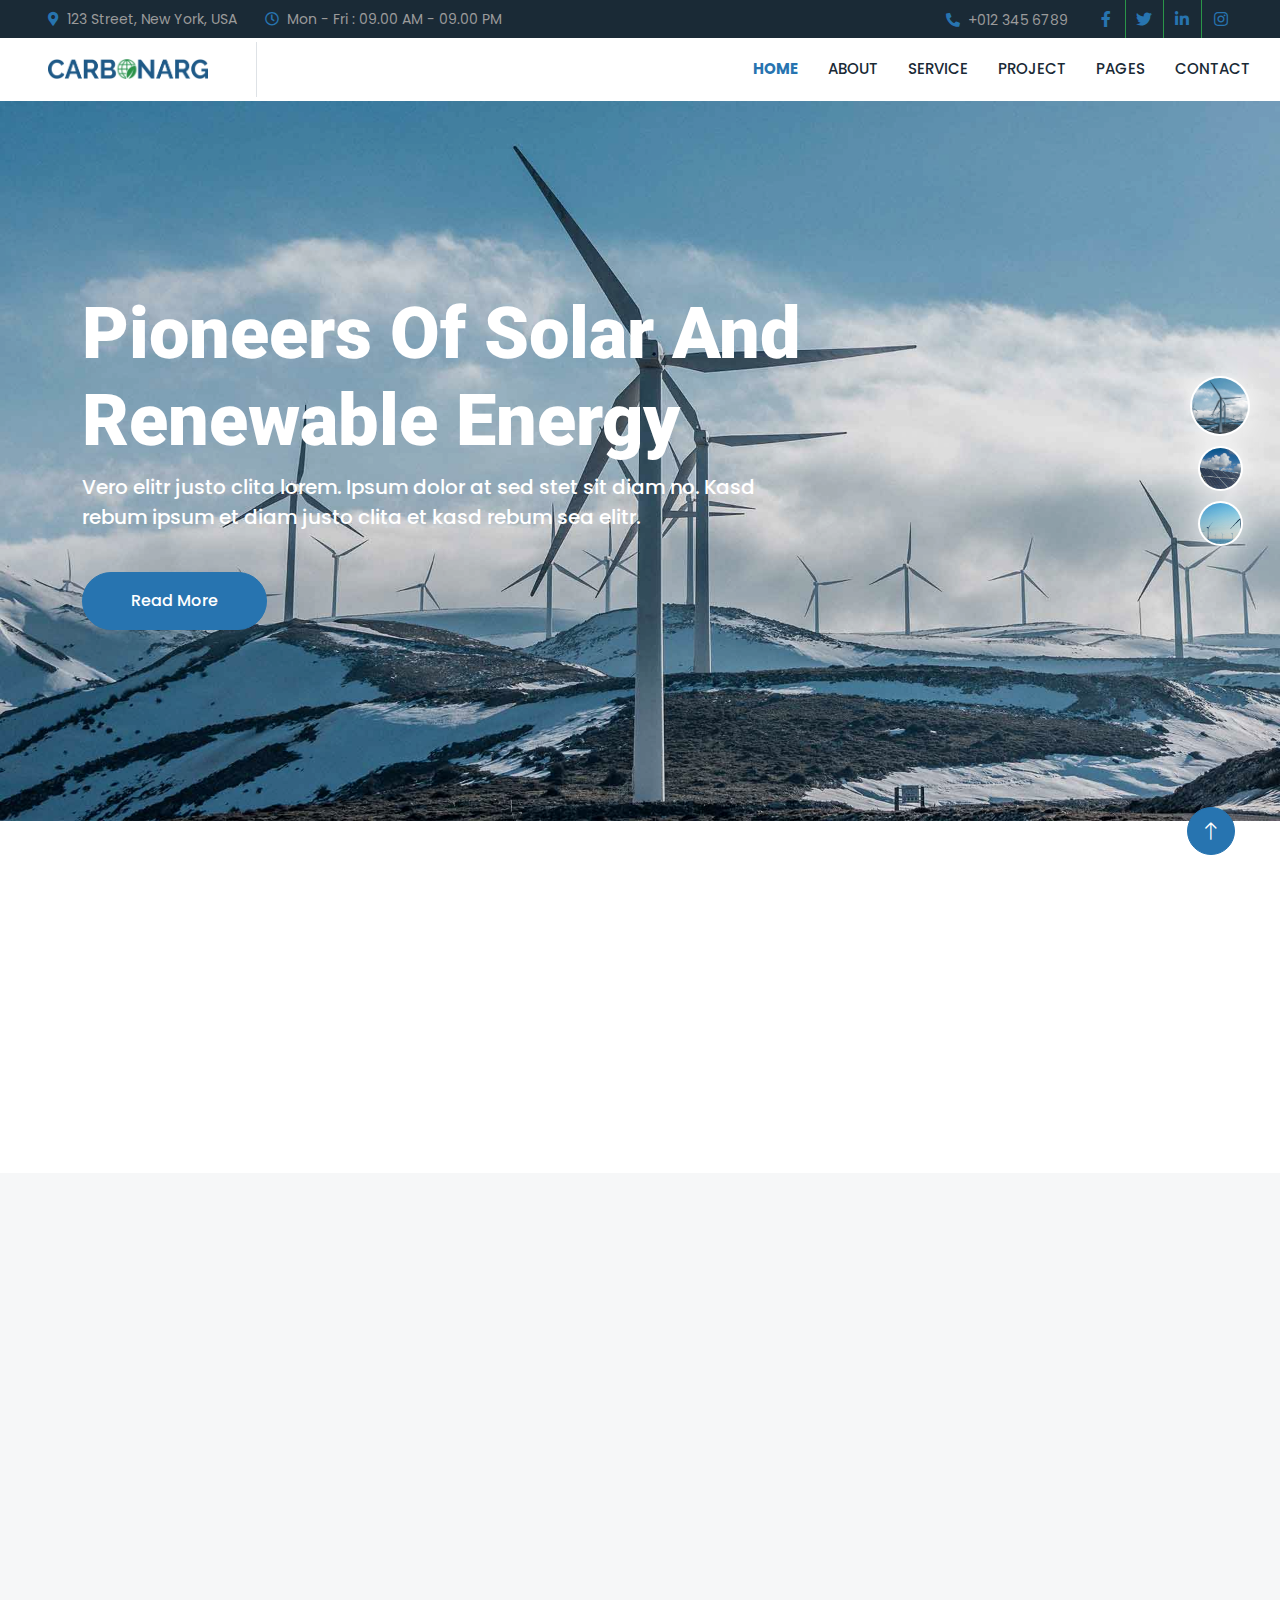
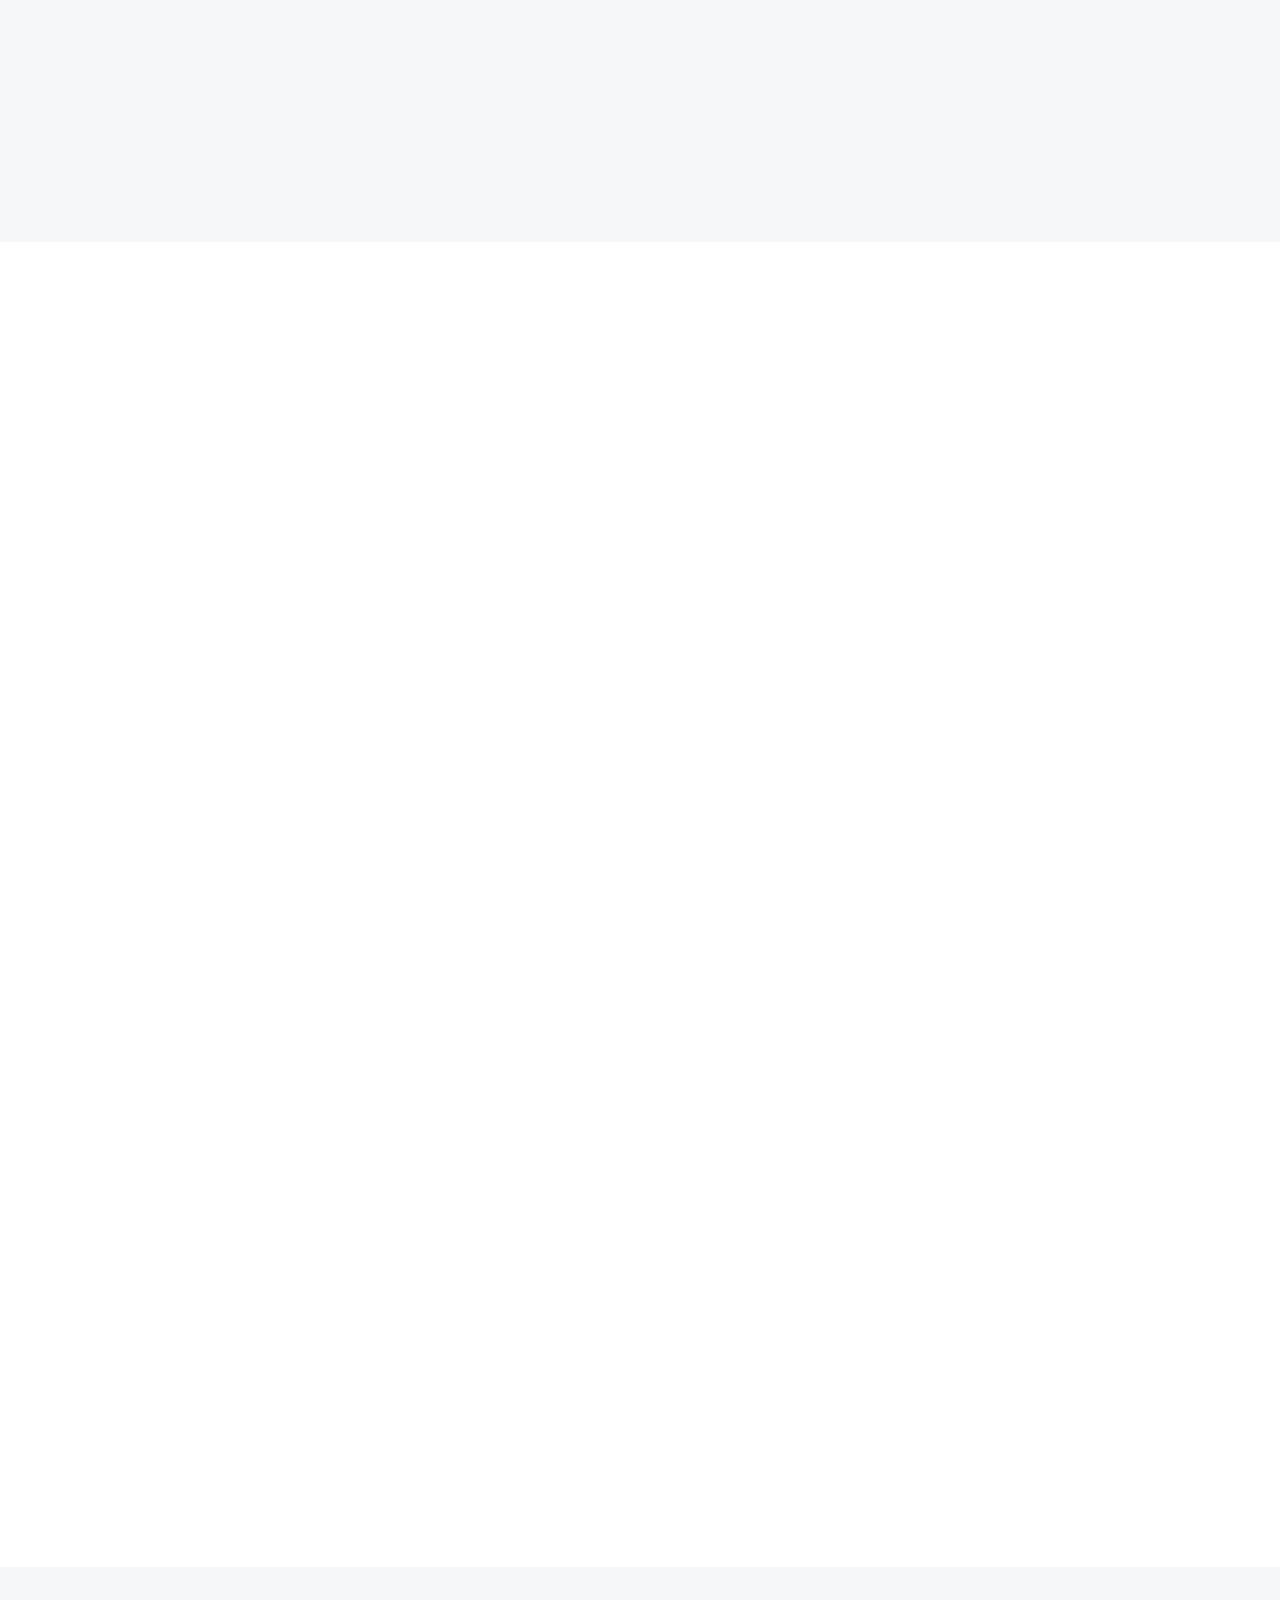
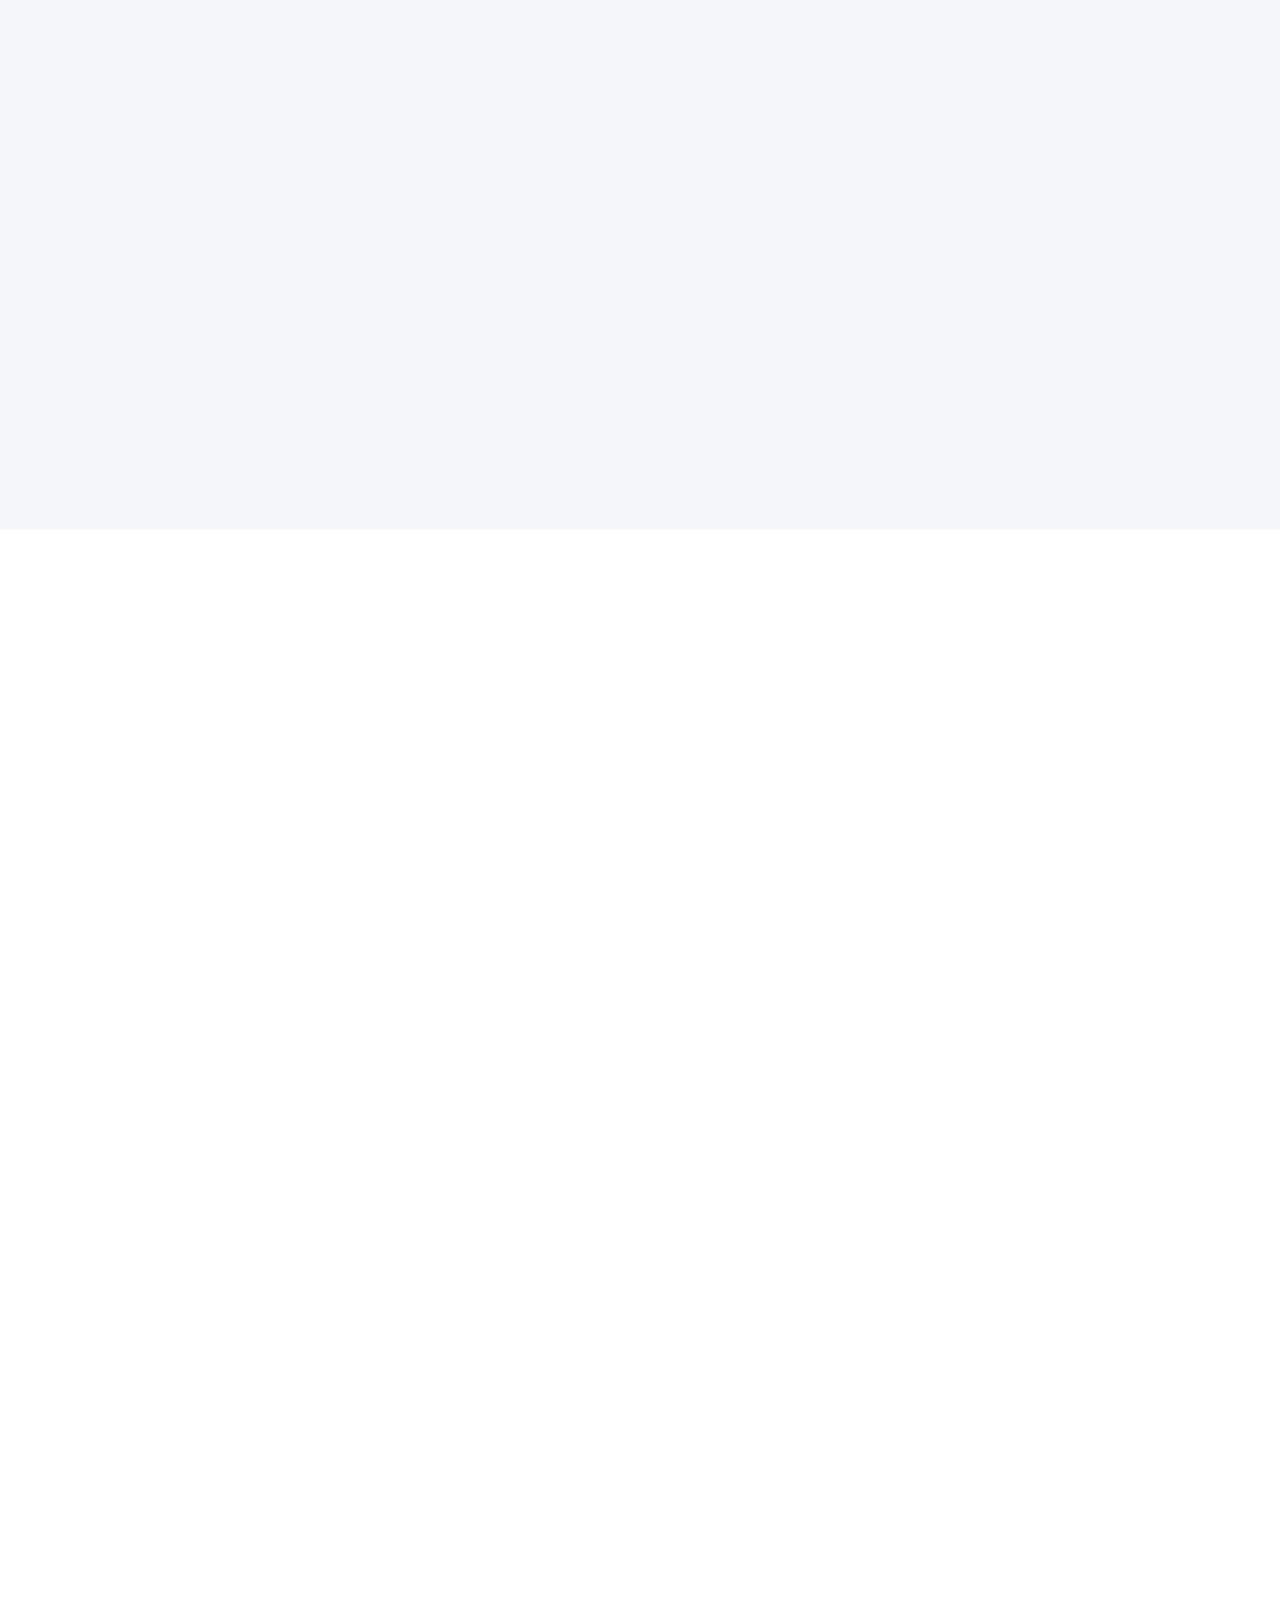
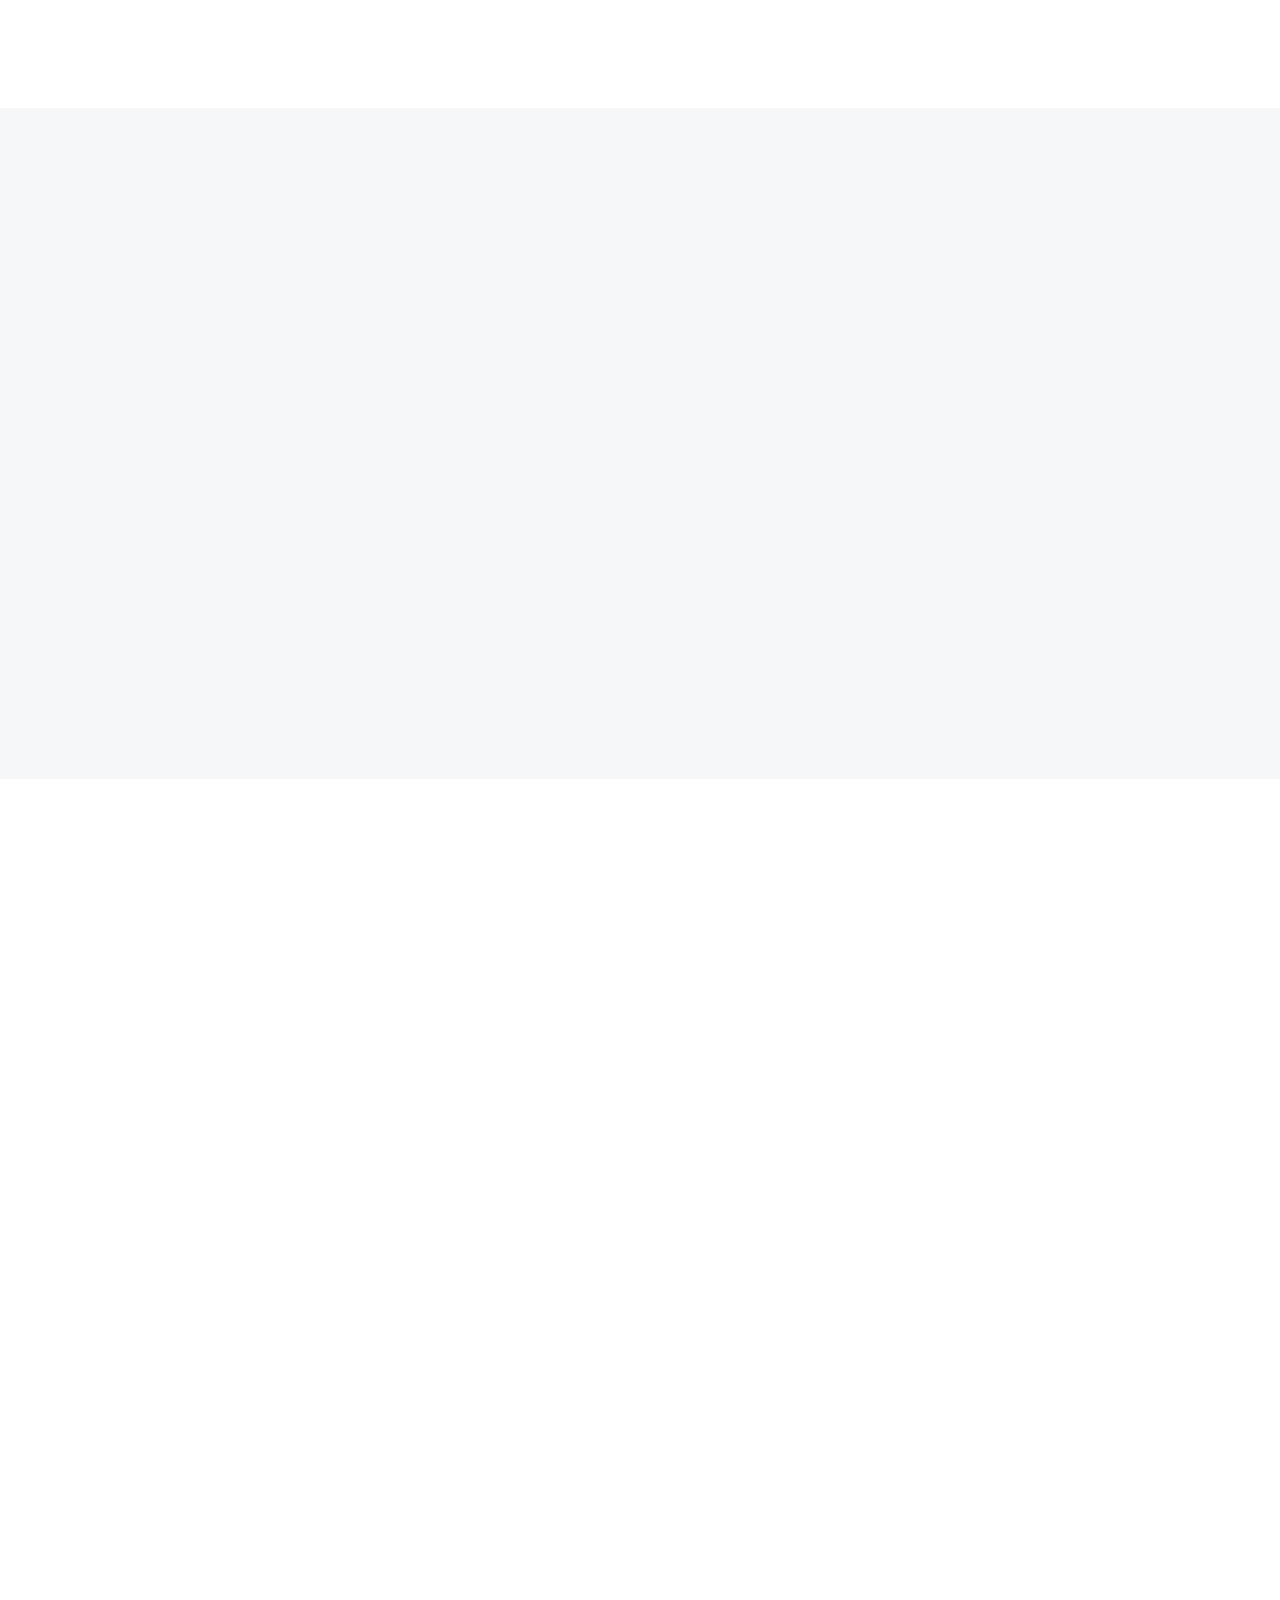
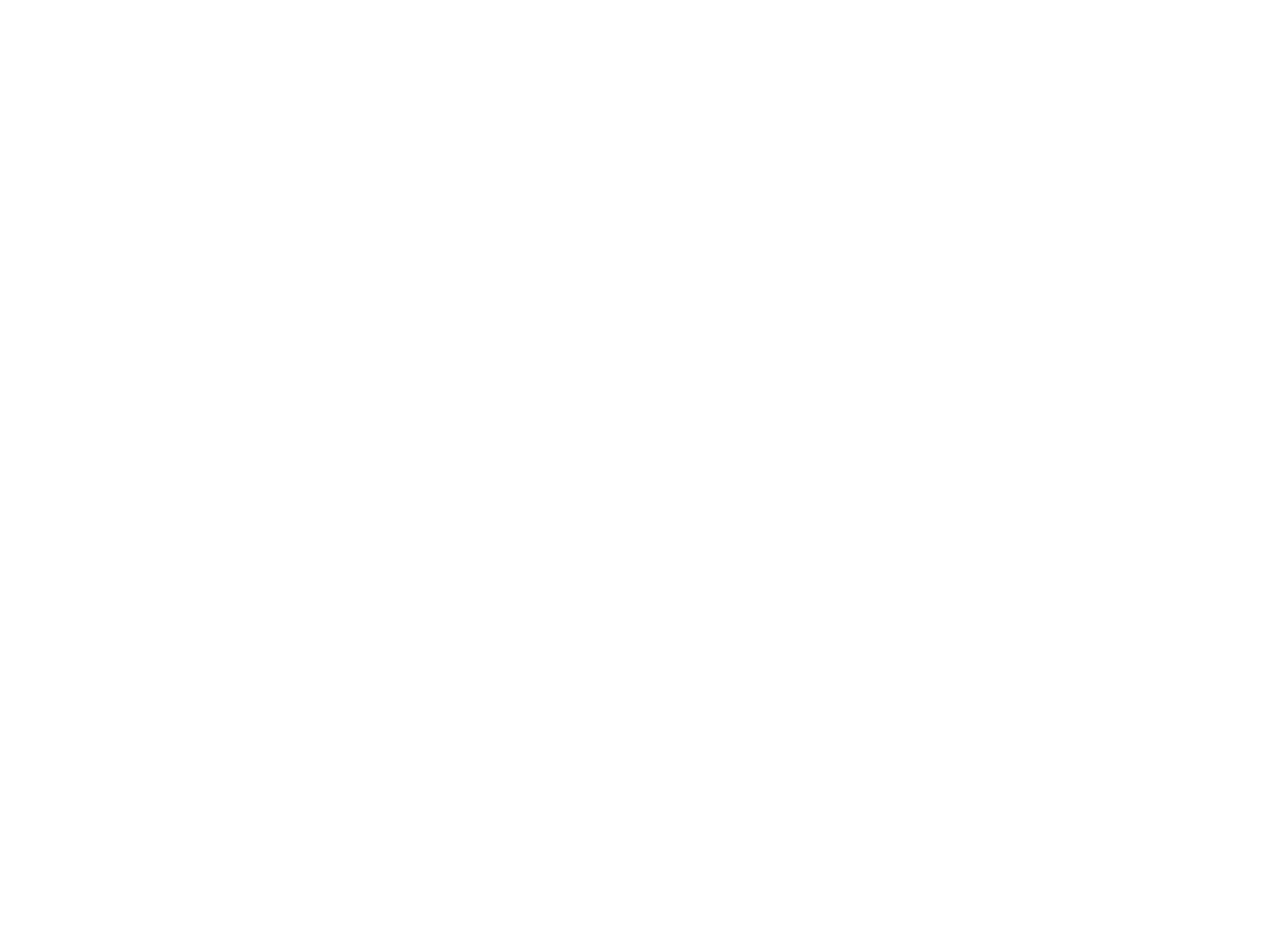
<file: index2.html>
<!DOCTYPE html>
<html lang="en">

<head>
    <meta charset="utf-8">
    <title>Solartec - Renewable Energy Website Template</title>
    <meta content="width=device-width, initial-scale=1.0" name="viewport">
    <meta content="" name="keywords">
    <meta content="" name="description">

    <!-- Favicon -->
    <link href="img/favicon.ico" rel="icon">

    <!-- Google Web Fonts -->
    <link rel="preconnect" href="https://fonts.googleapis.com">
    <link rel="preconnect" href="https://fonts.gstatic.com" crossorigin>
    <!-- <link
            href="https://fonts.googleapis.com/css2?family=Poppins:wght@400;family=Open+Sans:wght@400;500&family=Roboto:wght@500;700;900&display=swap"
            rel="stylesheet"> -->
    <link
        href="https://fonts.googleapis.com/css2?family=Poppins:wght@400;500&family=Roboto:wght@500;700;900&display=swap"
        rel="stylesheet">

    <!-- Icon Font Stylesheet -->
    <link href="https://cdnjs.cloudflare.com/ajax/libs/font-awesome/5.10.0/css/all.min.css" rel="stylesheet">
    <link href="https://cdn.jsdelivr.net/npm/bootstrap-icons@1.4.1/font/bootstrap-icons.css" rel="stylesheet">

    <!-- Libraries Stylesheet -->
    <link href="lib/animate/animate.min.css" rel="stylesheet">
    <link href="lib/owlcarousel/assets/owl.carousel.min.css" rel="stylesheet">
    <link href="lib/lightbox/css/lightbox.min.css" rel="stylesheet">

    <!-- Customized Bootstrap Stylesheet -->
    <link href="css/bootstrap.min.css" rel="stylesheet">

    <!-- Template Stylesheet -->
    <link href="css/style.css" rel="stylesheet">
</head>

<body>
    <!-- Spinner Start -->
    <div id="spinner"
        class="show bg-white position-fixed translate-middle w-100 vh-100 top-50 start-50 d-flex align-items-center justify-content-center">
        <div class="spinner-border text-primary" style="width: 3rem; height: 3rem;" role="status">
            <span class="sr-only">Loading...</span>
        </div>
    </div>
    <!-- Spinner End -->


    <!-- Topbar Start -->
    <div class="container-fluid bg-dark p-0">
        <div class="row gx-0 d-none d-lg-flex">
            <div class="col-lg-7 px-5 text-start">
                <div class="h-100 d-inline-flex align-items-center me-4">
                    <small class="fa fa-map-marker-alt text-primary me-2"></small>
                    <small>123 Street, New York, USA</small>
                </div>
                <div class="h-100 d-inline-flex align-items-center">
                    <small class="far fa-clock text-primary me-2"></small>
                    <small>Mon - Fri : 09.00 AM - 09.00 PM</small>
                </div>
            </div>
            <div class="col-lg-5 px-5 text-end">
                <div class="h-100 d-inline-flex align-items-center me-4">
                    <small class="fa fa-phone-alt text-primary me-2"></small>
                    <small>+012 345 6789</small>
                </div>
                <div class="h-100 d-inline-flex align-items-center mx-n2">
                    <a class="btn btn-square btn-link rounded-0 border-0 border-end border-secondary" href=""><i
                            class="fab fa-facebook-f"></i></a>
                    <a class="btn btn-square btn-link rounded-0 border-0 border-end border-secondary" href=""><i
                            class="fab fa-twitter"></i></a>
                    <a class="btn btn-square btn-link rounded-0 border-0 border-end border-secondary" href=""><i
                            class="fab fa-linkedin-in"></i></a>
                    <a class="btn btn-square btn-link rounded-0" href=""><i class="fab fa-instagram"></i></a>
                </div>
            </div>
        </div>
    </div>
    <!-- Topbar End -->


    <!-- Navbar Start -->
    <nav class="navbar navbar-expand-lg bg-white navbar-light sticky-top p-0">
        <a href="index.html" class="navbar-brand d-flex align-items-center border-end px-4 px-lg-5">
            <!-- <h2 class="m-0 text-primary">Solartec</h2> -->
            <img src="img/logo3.png" width="160px" />
        </a>
        <button type="button" class="navbar-toggler me-4" data-bs-toggle="collapse" data-bs-target="#navbarCollapse">
            <span class="navbar-toggler-icon"></span>
        </button>
        <div class="collapse navbar-collapse" id="navbarCollapse">
            <div class="navbar-nav ms-auto p-4 p-lg-0">
                <a href="index.html" class="nav-item nav-link active">Home</a>
                <a href="about.html" class="nav-item nav-link">About</a>
                <a href="service.html" class="nav-item nav-link">Service</a>
                <a href="project.html" class="nav-item nav-link">Project</a>
                <div class="nav-item dropdown">
                    <a href="#" class="nav-link dropdown-toggle" data-bs-toggle="dropdown">Pages</a>
                    <div class="dropdown-menu bg-light m-0">
                        <a href="feature.html" class="dropdown-item">Feature</a>
                        <a href="quote.html" class="dropdown-item">Free Quote</a>
                        <a href="team.html" class="dropdown-item">Our Team</a>
                        <a href="testimonial.html" class="dropdown-item">Testimonial</a>
                        <a href="404.html" class="dropdown-item">404 Page</a>
                    </div>
                </div>
                <a href="contact.html" class="nav-item nav-link">Contact</a>
            </div>
            <!-- <a href="" class="btn btn-primary rounded-0 py-4 px-lg-5 d-none d-lg-block">Get A Quote<i
                    class="fa fa-arrow-right ms-3"></i></a> -->
        </div>
    </nav>
    <!-- Navbar End -->


    <!-- Carousel Start -->
    <div class="container-fluid p-0 pb-5 wow fadeIn" data-wow-delay="0.1s">
        <div class="owl-carousel header-carousel position-relative">
            <div class="owl-carousel-item position-relative" data-dot="<img src='img/carousel-1.jpg'>">
                <img class="img-fluid" src="img/carousel-1.jpg" alt="">
                <div class="owl-carousel-inner">
                    <div class="container">
                        <div class="row justify-content-start">
                            <div class="col-10 col-lg-8">
                                <h1 class="display-2 text-white animated slideInDown">Pioneers Of Solar And Renewable
                                    Energy</h1>
                                <p class="fs-5 fw-medium text-white mb-4 pb-3">Vero elitr justo clita lorem. Ipsum dolor
                                    at sed stet sit diam no. Kasd rebum ipsum et diam justo clita et kasd rebum sea
                                    elitr.</p>
                                <a href="" class="btn btn-primary rounded-pill py-3 px-5 animated slideInLeft">Read
                                    More</a>
                            </div>
                        </div>
                    </div>
                </div>
            </div>
            <div class="owl-carousel-item position-relative" data-dot="<img src='img/carousel-2.jpg'>">
                <img class="img-fluid" src="img/carousel-2.jpg" alt="">
                <div class="owl-carousel-inner">
                    <div class="container">
                        <div class="row justify-content-start">
                            <div class="col-10 col-lg-8">
                                <h1 class="display-2 text-white animated slideInDown">Pioneers Of Solar And Renewable
                                    Energy</h1>
                                <p class="fs-5 fw-medium text-white mb-4 pb-3">Vero elitr justo clita lorem. Ipsum dolor
                                    at sed stet sit diam no. Kasd rebum ipsum et diam justo clita et kasd rebum sea
                                    elitr.</p>
                                <a href="" class="btn btn-primary rounded-pill py-3 px-5 animated slideInLeft">Read
                                    More</a>
                            </div>
                        </div>
                    </div>
                </div>
            </div>
            <div class="owl-carousel-item position-relative" data-dot="<img src='img/carousel-3.jpg'>">
                <img class="img-fluid" src="img/carousel-3.jpg" alt="">
                <div class="owl-carousel-inner">
                    <div class="container">
                        <div class="row justify-content-start">
                            <div class="col-10 col-lg-8">
                                <h1 class="display-2 text-white animated slideInDown">Pioneers Of Solar And Renewable
                                    Energy</h1>
                                <p class="fs-5 fw-medium text-white mb-4 pb-3">Vero elitr justo clita lorem. Ipsum dolor
                                    at sed stet sit diam no. Kasd rebum ipsum et diam justo clita et kasd rebum sea
                                    elitr.</p>
                                <a href="" class="btn btn-primary rounded-pill py-3 px-5 animated slideInLeft">Read
                                    More</a>
                            </div>
                        </div>
                    </div>
                </div>
            </div>
        </div>
    </div>
    <!-- Carousel End -->


    <!-- Feature Start -->
    <div class="container-xxl py-5">
        <div class="container">
            <div class="row g-5">
                <div class="col-md-6 col-lg-3 wow fadeIn" data-wow-delay="0.1s">
                    <div class="d-flex align-items-center mb-4">
                        <div class="btn-lg-square bg-primary rounded-circle me-3">
                            <i class="fa fa-users text-white"></i>
                        </div>
                        <h1 class="mb-0" data-toggle="counter-up">3453</h1>
                    </div>
                    <h5 class="mb-3">Happy Customers</h5>
                    <span>Tempor erat elitr rebum at clita. Diam dolor diam ipsum sit</span>
                </div>
                <div class="col-md-6 col-lg-3 wow fadeIn" data-wow-delay="0.3s">
                    <div class="d-flex align-items-center mb-4">
                        <div class="btn-lg-square bg-primary rounded-circle me-3">
                            <i class="fa fa-check text-white"></i>
                        </div>
                        <h1 class="mb-0" data-toggle="counter-up">4234</h1>
                    </div>
                    <h5 class="mb-3">Project Done</h5>
                    <span>Tempor erat elitr rebum at clita. Diam dolor diam ipsum sit</span>
                </div>
                <div class="col-md-6 col-lg-3 wow fadeIn" data-wow-delay="0.5s">
                    <div class="d-flex align-items-center mb-4">
                        <div class="btn-lg-square bg-primary rounded-circle me-3">
                            <i class="fa fa-award text-white"></i>
                        </div>
                        <h1 class="mb-0" data-toggle="counter-up">3123</h1>
                    </div>
                    <h5 class="mb-3">Awards Win</h5>
                    <span>Tempor erat elitr rebum at clita. Diam dolor diam ipsum sit</span>
                </div>
                <div class="col-md-6 col-lg-3 wow fadeIn" data-wow-delay="0.7s">
                    <div class="d-flex align-items-center mb-4">
                        <div class="btn-lg-square bg-primary rounded-circle me-3">
                            <i class="fa fa-users-cog text-white"></i>
                        </div>
                        <h1 class="mb-0" data-toggle="counter-up">1831</h1>
                    </div>
                    <h5 class="mb-3">Expert Workers</h5>
                    <span>Tempor erat elitr rebum at clita. Diam dolor diam ipsum sit</span>
                </div>
            </div>
        </div>
    </div>
    <!-- Feature Start -->


    <!-- About Start -->
    <div class="container-fluid bg-light overflow-hidden my-5 px-lg-0">
        <div class="container about px-lg-0">
            <div class="row g-0 mx-lg-0">
                <div class="col-lg-6 ps-lg-0 wow fadeIn" data-wow-delay="0.1s" style="min-height: 400px;">
                    <div class="position-relative h-100">
                        <img class="position-absolute img-fluid w-100 h-100" src="img/about.jpg"
                            style="object-fit: cover;" alt="">
                    </div>
                </div>
                <div class="col-lg-6 about-text py-5 wow fadeIn" data-wow-delay="0.5s">
                    <div class="p-lg-5 pe-lg-0">
                        <h6 class="text-primary">About Us</h6>
                        <h1 class="mb-4">25+ Years Experience In Solar & Renewable Energy Industry</h1>
                        <p>Tempor erat elitr rebum at clita. Diam dolor diam ipsum sit. Aliqu diam amet diam et eos.
                            Clita erat ipsum et lorem et sit, sed stet lorem sit clita duo justo erat amet</p>
                        <p><i class="fa fa-check-circle text-primary me-3"></i>Diam dolor diam ipsum</p>
                        <p><i class="fa fa-check-circle text-primary me-3"></i>Aliqu diam amet diam et eos</p>
                        <p><i class="fa fa-check-circle text-primary me-3"></i>Tempor erat elitr rebum at clita</p>
                        <a href="" class="btn btn-primary rounded-pill py-3 px-5 mt-3">Explore More</a>
                    </div>
                </div>
            </div>
        </div>
    </div>
    <!-- About End -->


    <!-- Service Start -->
    <div class="container-xxl py-5">
        <div class="container">
            <div class="text-center mx-auto mb-5 wow fadeInUp" data-wow-delay="0.1s" style="max-width: 600px;">
                <h6 class="text-primary">Our Services</h6>
                <h1 class="mb-4">We Are Pioneers In The World Of Renewable Energy</h1>
            </div>
            <div class="row g-4">
                <div class="col-md-6 col-lg-4 wow fadeInUp" data-wow-delay="0.1s">
                    <div class="service-item rounded overflow-hidden">
                        <img class="img-fluid" src="img/img-600x400-1.jpg" alt="">
                        <div class="position-relative p-4 pt-0">
                            <div class="service-icon">
                                <i class="fa fa-solar-panel fa-3x"></i>
                            </div>
                            <h4 class="mb-3">Solar Panels</h4>
                            <p>Stet stet justo dolor sed duo. Ut clita sea sit ipsum diam lorem diam.</p>
                            <a class="small fw-medium" href="">Read More<i class="fa fa-arrow-right ms-2"></i></a>
                        </div>
                    </div>
                </div>
                <div class="col-md-6 col-lg-4 wow fadeInUp" data-wow-delay="0.3s">
                    <div class="service-item rounded overflow-hidden">
                        <img class="img-fluid" src="img/img-600x400-2.jpg" alt="">
                        <div class="position-relative p-4 pt-0">
                            <div class="service-icon">
                                <i class="fa fa-wind fa-3x"></i>
                            </div>
                            <h4 class="mb-3">Wind Turbines</h4>
                            <p>Stet stet justo dolor sed duo. Ut clita sea sit ipsum diam lorem diam.</p>
                            <a class="small fw-medium" href="">Read More<i class="fa fa-arrow-right ms-2"></i></a>
                        </div>
                    </div>
                </div>
                <div class="col-md-6 col-lg-4 wow fadeInUp" data-wow-delay="0.5s">
                    <div class="service-item rounded overflow-hidden">
                        <img class="img-fluid" src="img/img-600x400-3.jpg" alt="">
                        <div class="position-relative p-4 pt-0">
                            <div class="service-icon">
                                <i class="fa fa-lightbulb fa-3x"></i>
                            </div>
                            <h4 class="mb-3">Hydropower Plants</h4>
                            <p>Stet stet justo dolor sed duo. Ut clita sea sit ipsum diam lorem diam.</p>
                            <a class="small fw-medium" href="">Read More<i class="fa fa-arrow-right ms-2"></i></a>
                        </div>
                    </div>
                </div>
                <div class="col-md-6 col-lg-4 wow fadeInUp" data-wow-delay="0.1s">
                    <div class="service-item rounded overflow-hidden">
                        <img class="img-fluid" src="img/img-600x400-4.jpg" alt="">
                        <div class="position-relative p-4 pt-0">
                            <div class="service-icon">
                                <i class="fa fa-solar-panel fa-3x"></i>
                            </div>
                            <h4 class="mb-3">Solar Panels</h4>
                            <p>Stet stet justo dolor sed duo. Ut clita sea sit ipsum diam lorem diam.</p>
                            <a class="small fw-medium" href="">Read More<i class="fa fa-arrow-right ms-2"></i></a>
                        </div>
                    </div>
                </div>
                <div class="col-md-6 col-lg-4 wow fadeInUp" data-wow-delay="0.3s">
                    <div class="service-item rounded overflow-hidden">
                        <img class="img-fluid" src="img/img-600x400-5.jpg" alt="">
                        <div class="position-relative p-4 pt-0">
                            <div class="service-icon">
                                <i class="fa fa-wind fa-3x"></i>
                            </div>
                            <h4 class="mb-3">Wind Turbines</h4>
                            <p>Stet stet justo dolor sed duo. Ut clita sea sit ipsum diam lorem diam.</p>
                            <a class="small fw-medium" href="">Read More<i class="fa fa-arrow-right ms-2"></i></a>
                        </div>
                    </div>
                </div>
                <div class="col-md-6 col-lg-4 wow fadeInUp" data-wow-delay="0.5s">
                    <div class="service-item rounded overflow-hidden">
                        <img class="img-fluid" src="img/img-600x400-6.jpg" alt="">
                        <div class="position-relative p-4 pt-0">
                            <div class="service-icon">
                                <i class="fa fa-lightbulb fa-3x"></i>
                            </div>
                            <h4 class="mb-3">Hydropower Plants</h4>
                            <p>Stet stet justo dolor sed duo. Ut clita sea sit ipsum diam lorem diam.</p>
                            <a class="small fw-medium" href="">Read More<i class="fa fa-arrow-right ms-2"></i></a>
                        </div>
                    </div>
                </div>
            </div>
        </div>
    </div>
    <!-- Service End -->


    <!-- Feature Start -->
    <div class="container-fluid bg-light overflow-hidden my-5 px-lg-0">
        <div class="container feature px-lg-0">
            <div class="row g-0 mx-lg-0">
                <div class="col-lg-6 feature-text py-5 wow fadeIn" data-wow-delay="0.1s">
                    <div class="p-lg-5 ps-lg-0">
                        <h6 class="text-primary">Why Choose Us!</h6>
                        <h1 class="mb-4">Complete Commercial & Residential Solar Systems</h1>
                        <p class="mb-4 pb-2">Tempor erat elitr rebum at clita. Diam dolor diam ipsum sit. Aliqu diam
                            amet diam et eos. Clita erat ipsum et lorem et sit, sed stet lorem sit clita duo justo erat
                            amet</p>
                        <div class="row g-4">
                            <div class="col-6">
                                <div class="d-flex align-items-center">
                                    <div class="btn-lg-square bg-primary rounded-circle">
                                        <i class="fa fa-check text-white"></i>
                                    </div>
                                    <div class="ms-4">
                                        <p class="mb-0">Quality</p>
                                        <h5 class="mb-0">Services</h5>
                                    </div>
                                </div>
                            </div>
                            <div class="col-6">
                                <div class="d-flex align-items-center">
                                    <div class="btn-lg-square bg-primary rounded-circle">
                                        <i class="fa fa-user-check text-white"></i>
                                    </div>
                                    <div class="ms-4">
                                        <p class="mb-0">Expert</p>
                                        <h5 class="mb-0">Workers</h5>
                                    </div>
                                </div>
                            </div>
                            <div class="col-6">
                                <div class="d-flex align-items-center">
                                    <div class="btn-lg-square bg-primary rounded-circle">
                                        <i class="fa fa-drafting-compass text-white"></i>
                                    </div>
                                    <div class="ms-4">
                                        <p class="mb-0">Free</p>
                                        <h5 class="mb-0">Consultation</h5>
                                    </div>
                                </div>
                            </div>
                            <div class="col-6">
                                <div class="d-flex align-items-center">
                                    <div class="btn-lg-square bg-primary rounded-circle">
                                        <i class="fa fa-headphones text-white"></i>
                                    </div>
                                    <div class="ms-4">
                                        <p class="mb-0">Customer</p>
                                        <h5 class="mb-0">Support</h5>
                                    </div>
                                </div>
                            </div>
                        </div>
                    </div>
                </div>
                <div class="col-lg-6 pe-lg-0 wow fadeIn" data-wow-delay="0.5s" style="min-height: 400px;">
                    <div class="position-relative h-100">
                        <img class="position-absolute img-fluid w-100 h-100" src="img/feature.jpg"
                            style="object-fit: cover;" alt="">
                    </div>
                </div>
            </div>
        </div>
    </div>
    <!-- Feature End -->


    <!-- Projects Start -->
    <div class="container-xxl py-5">
        <div class="container">
            <div class="text-center mx-auto mb-5 wow fadeInUp" data-wow-delay="0.1s" style="max-width: 600px;">
                <h6 class="text-primary">Our Projects</h6>
                <h1 class="mb-4">Visit Our Latest Solar And Renewable Energy Projects</h1>
            </div>
            <div class="row mt-n2 wow fadeInUp" data-wow-delay="0.3s">
                <div class="col-12 text-center">
                    <ul class="list-inline mb-5" id="portfolio-flters">
                        <li class="mx-2 active" data-filter="*">All</li>
                        <li class="mx-2" data-filter=".first">Solar Panels</li>
                        <li class="mx-2" data-filter=".second">Wind Turbines</li>
                        <li class="mx-2" data-filter=".third">Hydropower Plants</li>
                    </ul>
                </div>
            </div>
            <div class="row g-4 portfolio-container wow fadeInUp" data-wow-delay="0.5s">
                <div class="col-lg-4 col-md-6 portfolio-item first">
                    <div class="portfolio-img rounded overflow-hidden">
                        <img class="img-fluid" src="img/img-600x400-6.jpg" alt="">
                        <div class="portfolio-btn">
                            <a class="btn btn-lg-square btn-outline-light rounded-circle mx-1"
                                href="img/img-600x400-6.jpg" data-lightbox="portfolio"><i class="fa fa-eye"></i></a>
                            <a class="btn btn-lg-square btn-outline-light rounded-circle mx-1" href=""><i
                                    class="fa fa-link"></i></a>
                        </div>
                    </div>
                    <div class="pt-3">
                        <p class="text-primary mb-0">Solar Panels</p>
                        <hr class="text-primary w-25 my-2">
                        <h5 class="lh-base">We Are pioneers of solar & renewable energy industry</h5>
                    </div>
                </div>
                <div class="col-lg-4 col-md-6 portfolio-item second">
                    <div class="portfolio-img rounded overflow-hidden">
                        <img class="img-fluid" src="img/img-600x400-5.jpg" alt="">
                        <div class="portfolio-btn">
                            <a class="btn btn-lg-square btn-outline-light rounded-circle mx-1"
                                href="img/img-600x400-5.jpg" data-lightbox="portfolio"><i class="fa fa-eye"></i></a>
                            <a class="btn btn-lg-square btn-outline-light rounded-circle mx-1" href=""><i
                                    class="fa fa-link"></i></a>
                        </div>
                    </div>
                    <div class="pt-3">
                        <p class="text-primary mb-0">Wind Turbines</p>
                        <hr class="text-primary w-25 my-2">
                        <h5 class="lh-base">We Are pioneers of solar & renewable energy industry</h5>
                    </div>
                </div>
                <div class="col-lg-4 col-md-6 portfolio-item third">
                    <div class="portfolio-img rounded overflow-hidden">
                        <img class="img-fluid" src="img/img-600x400-4.jpg" alt="">
                        <div class="portfolio-btn">
                            <a class="btn btn-lg-square btn-outline-light rounded-circle mx-1"
                                href="img/img-600x400-4.jpg" data-lightbox="portfolio"><i class="fa fa-eye"></i></a>
                            <a class="btn btn-lg-square btn-outline-light rounded-circle mx-1" href=""><i
                                    class="fa fa-link"></i></a>
                        </div>
                    </div>
                    <div class="pt-3">
                        <p class="text-primary mb-0">Hydropower Plants</p>
                        <hr class="text-primary w-25 my-2">
                        <h5 class="lh-base">We Are pioneers of solar & renewable energy industry</h5>
                    </div>
                </div>
                <div class="col-lg-4 col-md-6 portfolio-item first">
                    <div class="portfolio-img rounded overflow-hidden">
                        <img class="img-fluid" src="img/img-600x400-3.jpg" alt="">
                        <div class="portfolio-btn">
                            <a class="btn btn-lg-square btn-outline-light rounded-circle mx-1"
                                href="img/img-600x400-3.jpg" data-lightbox="portfolio"><i class="fa fa-eye"></i></a>
                            <a class="btn btn-lg-square btn-outline-light rounded-circle mx-1" href=""><i
                                    class="fa fa-link"></i></a>
                        </div>
                    </div>
                    <div class="pt-3">
                        <p class="text-primary mb-0">Solar Panels</p>
                        <hr class="text-primary w-25 my-2">
                        <h5 class="lh-base">We Are pioneers of solar & renewable energy industry</h5>
                    </div>
                </div>
                <div class="col-lg-4 col-md-6 portfolio-item second">
                    <div class="portfolio-img rounded overflow-hidden">
                        <img class="img-fluid" src="img/img-600x400-2.jpg" alt="">
                        <div class="portfolio-btn">
                            <a class="btn btn-lg-square btn-outline-light rounded-circle mx-1"
                                href="img/img-600x400-2.jpg" data-lightbox="portfolio"><i class="fa fa-eye"></i></a>
                            <a class="btn btn-lg-square btn-outline-light rounded-circle mx-1" href=""><i
                                    class="fa fa-link"></i></a>
                        </div>
                    </div>
                    <div class="pt-3">
                        <p class="text-primary mb-0">Wind Turbines</p>
                        <hr class="text-primary w-25 my-2">
                        <h5 class="lh-base">We Are pioneers of solar & renewable energy industry</h5>
                    </div>
                </div>
                <div class="col-lg-4 col-md-6 portfolio-item third">
                    <div class="portfolio-img rounded overflow-hidden">
                        <img class="img-fluid" src="img/img-600x400-1.jpg" alt="">
                        <div class="portfolio-btn">
                            <a class="btn btn-lg-square btn-outline-light rounded-circle mx-1"
                                href="img/img-600x400-1.jpg" data-lightbox="portfolio"><i class="fa fa-eye"></i></a>
                            <a class="btn btn-lg-square btn-outline-light rounded-circle mx-1" href=""><i
                                    class="fa fa-link"></i></a>
                        </div>
                    </div>
                    <div class="pt-3">
                        <p class="text-primary mb-0">Hydropower Plants</p>
                        <hr class="text-primary w-25 my-2">
                        <h5 class="lh-base">We Are pioneers of solar & renewable energy industry</h5>
                    </div>
                </div>
            </div>
        </div>
    </div>
    <!-- Projects End -->


    <!-- Quote Start -->
    <div class="container-fluid bg-light overflow-hidden my-5 px-lg-0">
        <div class="container quote px-lg-0">
            <div class="row g-0 mx-lg-0">
                <div class="col-lg-6 ps-lg-0 wow fadeIn" data-wow-delay="0.1s" style="min-height: 400px;">
                    <div class="position-relative h-100">
                        <img class="position-absolute img-fluid w-100 h-100" src="img/quote.jpg"
                            style="object-fit: cover;" alt="">
                    </div>
                </div>
                <div class="col-lg-6 quote-text py-5 wow fadeIn" data-wow-delay="0.5s">
                    <div class="p-lg-5 pe-lg-0">
                        <h6 class="text-primary">Free Quote</h6>
                        <h1 class="mb-4">Get A Free Quote</h1>
                        <p class="mb-4 pb-2">Tempor erat elitr rebum at clita. Diam dolor diam ipsum sit. Aliqu diam
                            amet diam et eos. Clita erat ipsum et lorem et sit, sed stet lorem sit clita duo justo erat
                            amet</p>
                        <form>
                            <div class="row g-3">
                                <div class="col-12 col-sm-6">
                                    <input type="text" class="form-control border-0" placeholder="Your Name"
                                        style="height: 55px;">
                                </div>
                                <div class="col-12 col-sm-6">
                                    <input type="email" class="form-control border-0" placeholder="Your Email"
                                        style="height: 55px;">
                                </div>
                                <div class="col-12 col-sm-6">
                                    <input type="text" class="form-control border-0" placeholder="Your Mobile"
                                        style="height: 55px;">
                                </div>
                                <div class="col-12 col-sm-6">
                                    <select class="form-select border-0" style="height: 55px;">
                                        <option selected>Select A Service</option>
                                        <option value="1">Service 1</option>
                                        <option value="2">Service 2</option>
                                        <option value="3">Service 3</option>
                                    </select>
                                </div>
                                <div class="col-12">
                                    <textarea class="form-control border-0" placeholder="Special Note"></textarea>
                                </div>
                                <div class="col-12">
                                    <button class="btn btn-primary rounded-pill py-3 px-5" type="submit">Submit</button>
                                </div>
                            </div>
                        </form>
                    </div>
                </div>
            </div>
        </div>
    </div>
    <!-- Quote End -->


    <!-- Team Start -->
    <div class="container-xxl py-5">
        <div class="container">
            <div class="text-center mx-auto mb-5 wow fadeInUp" data-wow-delay="0.1s" style="max-width: 600px;">
                <h6 class="text-primary">Team Member</h6>
                <h1 class="mb-4">Experienced Team Members</h1>
            </div>
            <div class="row g-4">
                <div class="col-lg-4 col-md-6 wow fadeInUp" data-wow-delay="0.1s">
                    <div class="team-item rounded overflow-hidden">
                        <div class="d-flex">
                            <img class="img-fluid w-75" src="img/team-1.jpg" alt="">
                            <div class="team-social w-25">
                                <a class="btn btn-lg-square btn-outline-primary rounded-circle mt-3" href=""><i
                                        class="fab fa-facebook-f"></i></a>
                                <a class="btn btn-lg-square btn-outline-primary rounded-circle mt-3" href=""><i
                                        class="fab fa-twitter"></i></a>
                                <a class="btn btn-lg-square btn-outline-primary rounded-circle mt-3" href=""><i
                                        class="fab fa-instagram"></i></a>
                            </div>
                        </div>
                        <div class="p-4">
                            <h5>Full Name</h5>
                            <span>Designation</span>
                        </div>
                    </div>
                </div>
                <div class="col-lg-4 col-md-6 wow fadeInUp" data-wow-delay="0.3s">
                    <div class="team-item rounded overflow-hidden">
                        <div class="d-flex">
                            <img class="img-fluid w-75" src="img/team-2.jpg" alt="">
                            <div class="team-social w-25">
                                <a class="btn btn-lg-square btn-outline-primary rounded-circle mt-3" href=""><i
                                        class="fab fa-facebook-f"></i></a>
                                <a class="btn btn-lg-square btn-outline-primary rounded-circle mt-3" href=""><i
                                        class="fab fa-twitter"></i></a>
                                <a class="btn btn-lg-square btn-outline-primary rounded-circle mt-3" href=""><i
                                        class="fab fa-instagram"></i></a>
                            </div>
                        </div>
                        <div class="p-4">
                            <h5>Full Name</h5>
                            <span>Designation</span>
                        </div>
                    </div>
                </div>
                <div class="col-lg-4 col-md-6 wow fadeInUp" data-wow-delay="0.5s">
                    <div class="team-item rounded overflow-hidden">
                        <div class="d-flex">
                            <img class="img-fluid w-75" src="img/team-3.jpg" alt="">
                            <div class="team-social w-25">
                                <a class="btn btn-lg-square btn-outline-primary rounded-circle mt-3" href=""><i
                                        class="fab fa-facebook-f"></i></a>
                                <a class="btn btn-lg-square btn-outline-primary rounded-circle mt-3" href=""><i
                                        class="fab fa-twitter"></i></a>
                                <a class="btn btn-lg-square btn-outline-primary rounded-circle mt-3" href=""><i
                                        class="fab fa-instagram"></i></a>
                            </div>
                        </div>
                        <div class="p-4">
                            <h5>Full Name</h5>
                            <span>Designation</span>
                        </div>
                    </div>
                </div>
            </div>
        </div>
    </div>
    <!-- Team End -->


    <!-- Testimonial Start -->
    <div class="container-xxl py-5">
        <div class="container">
            <div class="text-center mx-auto mb-5 wow fadeInUp" data-wow-delay="0.1s" style="max-width: 600px;">
                <h6 class="text-primary">Testimonial</h6>
                <h1 class="mb-4">What Our Clients Say!</h1>
            </div>
            <div class="owl-carousel testimonial-carousel wow fadeInUp" data-wow-delay="0.1s">
                <div class="testimonial-item text-center">
                    <div class="testimonial-img position-relative">
                        <img class="img-fluid rounded-circle mx-auto mb-5" src="img/testimonial-1.jpg">
                        <div class="btn-square bg-primary rounded-circle">
                            <i class="fa fa-quote-left text-white"></i>
                        </div>
                    </div>
                    <div class="testimonial-text text-center rounded p-4">
                        <p>Clita clita tempor justo dolor ipsum amet kasd amet duo justo duo duo labore sed sed. Magna
                            ut diam sit et amet stet eos sed clita erat magna elitr erat sit sit erat at rebum justo sea
                            clita.</p>
                        <h5 class="mb-1">Client Name</h5>
                        <span class="fst-italic">Profession</span>
                    </div>
                </div>
                <div class="testimonial-item text-center">
                    <div class="testimonial-img position-relative">
                        <img class="img-fluid rounded-circle mx-auto mb-5" src="img/testimonial-2.jpg">
                        <div class="btn-square bg-primary rounded-circle">
                            <i class="fa fa-quote-left text-white"></i>
                        </div>
                    </div>
                    <div class="testimonial-text text-center rounded p-4">
                        <p>Clita clita tempor justo dolor ipsum amet kasd amet duo justo duo duo labore sed sed. Magna
                            ut diam sit et amet stet eos sed clita erat magna elitr erat sit sit erat at rebum justo sea
                            clita.</p>
                        <h5 class="mb-1">Client Name</h5>
                        <span class="fst-italic">Profession</span>
                    </div>
                </div>
                <div class="testimonial-item text-center">
                    <div class="testimonial-img position-relative">
                        <img class="img-fluid rounded-circle mx-auto mb-5" src="img/testimonial-3.jpg">
                        <div class="btn-square bg-primary rounded-circle">
                            <i class="fa fa-quote-left text-white"></i>
                        </div>
                    </div>
                    <div class="testimonial-text text-center rounded p-4">
                        <p>Clita clita tempor justo dolor ipsum amet kasd amet duo justo duo duo labore sed sed. Magna
                            ut diam sit et amet stet eos sed clita erat magna elitr erat sit sit erat at rebum justo sea
                            clita.</p>
                        <h5 class="mb-1">Client Name</h5>
                        <span class="fst-italic">Profession</span>
                    </div>
                </div>
            </div>
        </div>
    </div>
    <!-- Testimonial End -->


    <!-- Footer Start -->
    <div class="container-fluid bg-dark text-body footer mt-5 pt-5 wow fadeIn" data-wow-delay="0.1s">
        <div class="container py-5">
            <div class="row g-5">
                <div class="col-lg-3 col-md-6">
                    <h5 class="text-white mb-4">Address</h5>
                    <p class="mb-2"><i class="fa fa-map-marker-alt me-3"></i>123 Street, New York, USA</p>
                    <p class="mb-2"><i class="fa fa-phone-alt me-3"></i>+012 345 67890</p>
                    <p class="mb-2"><i class="fa fa-envelope me-3"></i>info@example.com</p>
                    <div class="d-flex pt-2">
                        <a class="btn btn-square btn-outline-light btn-social" href=""><i
                                class="fab fa-twitter"></i></a>
                        <a class="btn btn-square btn-outline-light btn-social" href=""><i
                                class="fab fa-facebook-f"></i></a>
                        <a class="btn btn-square btn-outline-light btn-social" href=""><i
                                class="fab fa-youtube"></i></a>
                        <a class="btn btn-square btn-outline-light btn-social" href=""><i
                                class="fab fa-linkedin-in"></i></a>
                    </div>
                </div>
                <div class="col-lg-3 col-md-6">
                    <h5 class="text-white mb-4">Quick Links</h5>
                    <a class="btn btn-link" href="">About Us</a>
                    <a class="btn btn-link" href="">Contact Us</a>
                    <a class="btn btn-link" href="">Our Services</a>
                    <a class="btn btn-link" href="">Terms & Condition</a>
                    <a class="btn btn-link" href="">Support</a>
                </div>
                <div class="col-lg-3 col-md-6">
                    <h5 class="text-white mb-4">Project Gallery</h5>
                    <div class="row g-2">
                        <div class="col-4">
                            <img class="img-fluid rounded" src="img/gallery-1.jpg" alt="">
                        </div>
                        <div class="col-4">
                            <img class="img-fluid rounded" src="img/gallery-2.jpg" alt="">
                        </div>
                        <div class="col-4">
                            <img class="img-fluid rounded" src="img/gallery-3.jpg" alt="">
                        </div>
                        <div class="col-4">
                            <img class="img-fluid rounded" src="img/gallery-4.jpg" alt="">
                        </div>
                        <div class="col-4">
                            <img class="img-fluid rounded" src="img/gallery-5.jpg" alt="">
                        </div>
                        <div class="col-4">
                            <img class="img-fluid rounded" src="img/gallery-6.jpg" alt="">
                        </div>
                    </div>
                </div>
                <div class="col-lg-3 col-md-6">
                    <h5 class="text-white mb-4">Newsletter</h5>
                    <p>Dolor amet sit justo amet elitr clita ipsum elitr est.</p>
                    <div class="position-relative mx-auto" style="max-width: 400px;">
                        <input class="form-control border-0 w-100 py-3 ps-4 pe-5" type="text" placeholder="Your email">
                        <button type="button"
                            class="btn btn-primary py-2 position-absolute top-0 end-0 mt-2 me-2">SignUp</button>
                    </div>
                </div>
            </div>
        </div>
        <div class="container">
            <div class="copyright">
                <div class="row">
                    <div class="col-md-6 text-center text-md-start mb-3 mb-md-0">
                        &copy; <a href="#">Your Site Name</a>, All Right Reserved.
                    </div>
                    <div class="col-md-6 text-center text-md-end">
                        <!--/*** This template is free as long as you keep the footer author’s credit link/attribution link/backlink. If you'd like to use the template without the footer author’s credit link/attribution link/backlink, you can purchase the Credit Removal License from "https://htmlcodex.com/credit-removal". Thank you for your support. ***/-->
                        Designed By <a href="https://htmlcodex.com">HTML Codex</a>
                        <br>Distributed By: <a href="https://themewagon.com" target="_blank">ThemeWagon</a>
                    </div>
                </div>
            </div>
        </div>
    </div>
    <!-- Footer End -->


    <!-- Back to Top -->
    <a href="#" class="btn btn-lg btn-primary btn-lg-square rounded-circle back-to-top"><i
            class="bi bi-arrow-up"></i></a>


    <!-- JavaScript Libraries -->
    <script src="https://code.jquery.com/jquery-3.4.1.min.js"></script>
    <script src="https://cdn.jsdelivr.net/npm/bootstrap@5.0.0/dist/js/bootstrap.bundle.min.js"></script>
    <script src="lib/wow/wow.min.js"></script>
    <script src="lib/easing/easing.min.js"></script>
    <script src="lib/waypoints/waypoints.min.js"></script>
    <script src="lib/counterup/counterup.min.js"></script>
    <script src="lib/owlcarousel/owl.carousel.min.js"></script>
    <script src="lib/isotope/isotope.pkgd.min.js"></script>
    <script src="lib/lightbox/js/lightbox.min.js"></script>

    <!-- Template Javascript -->
    <script src="js/main.js"></script>
</body>

</html>
</file>
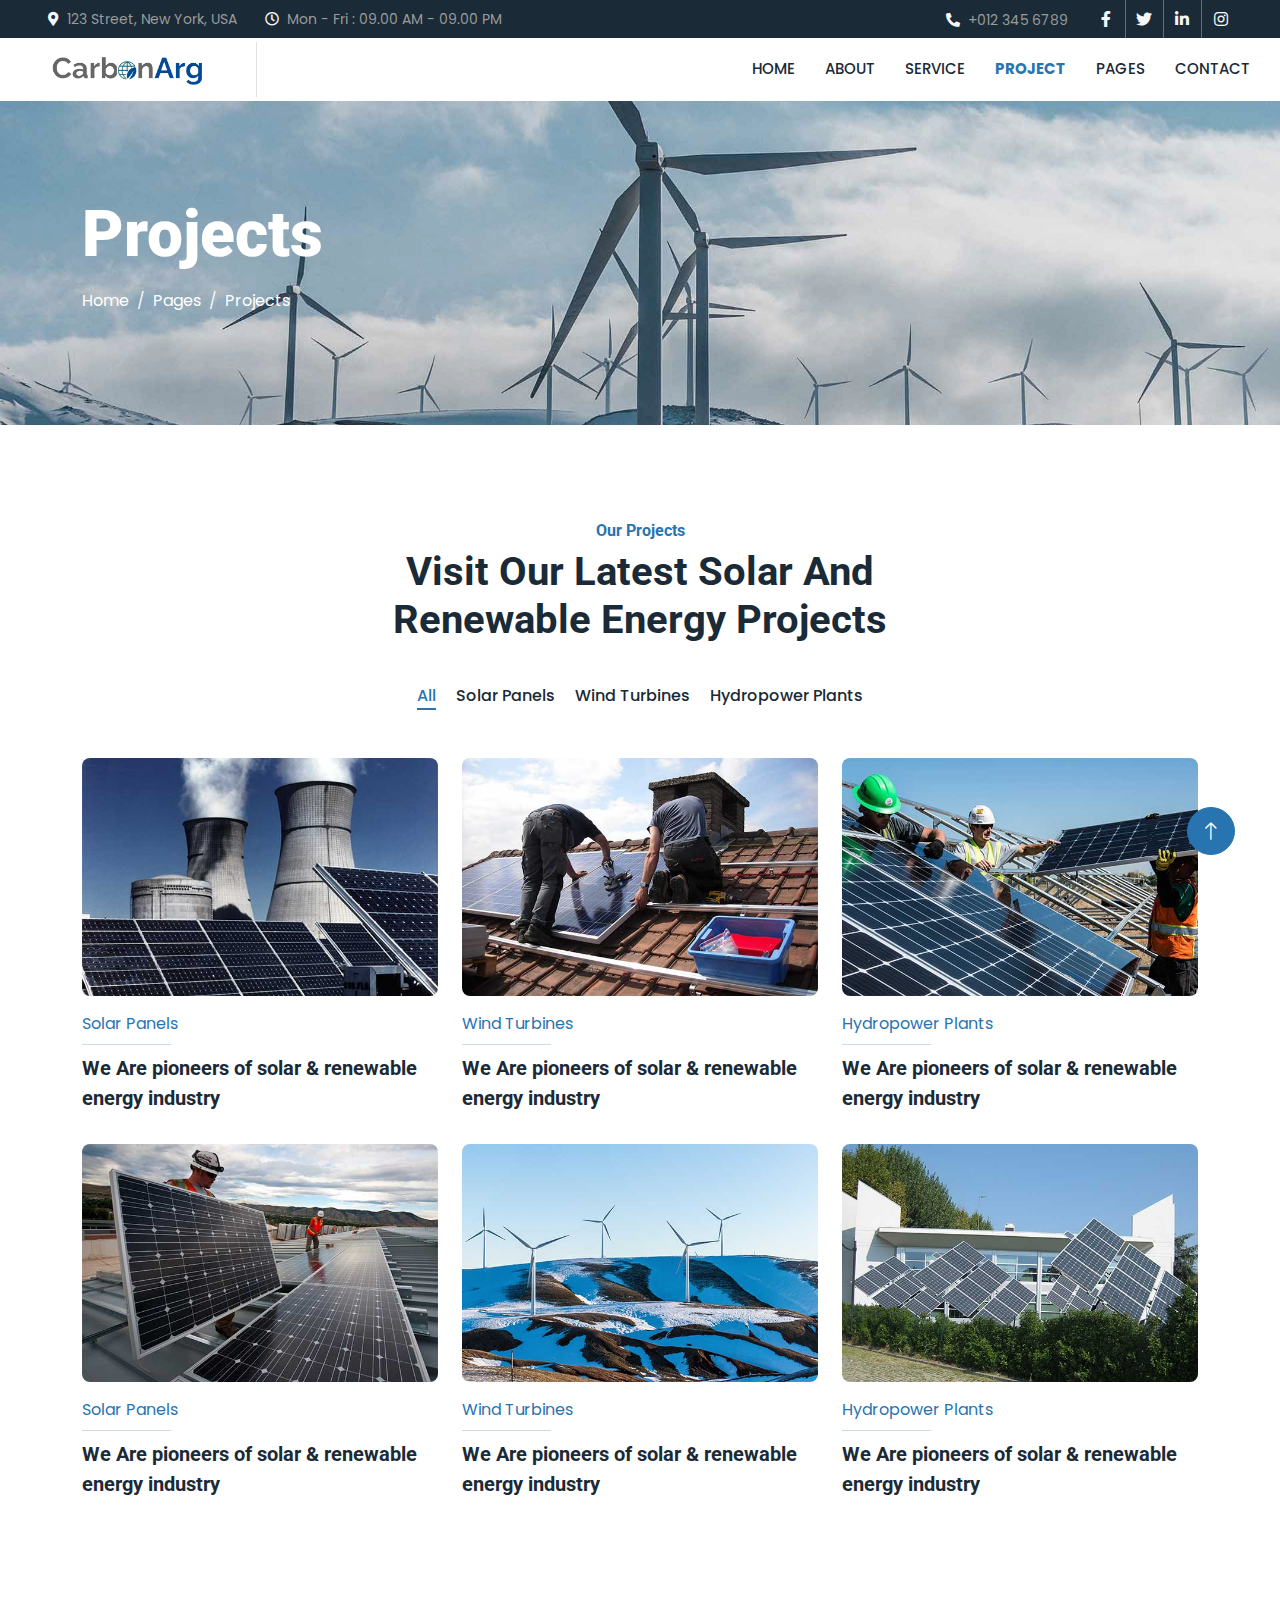
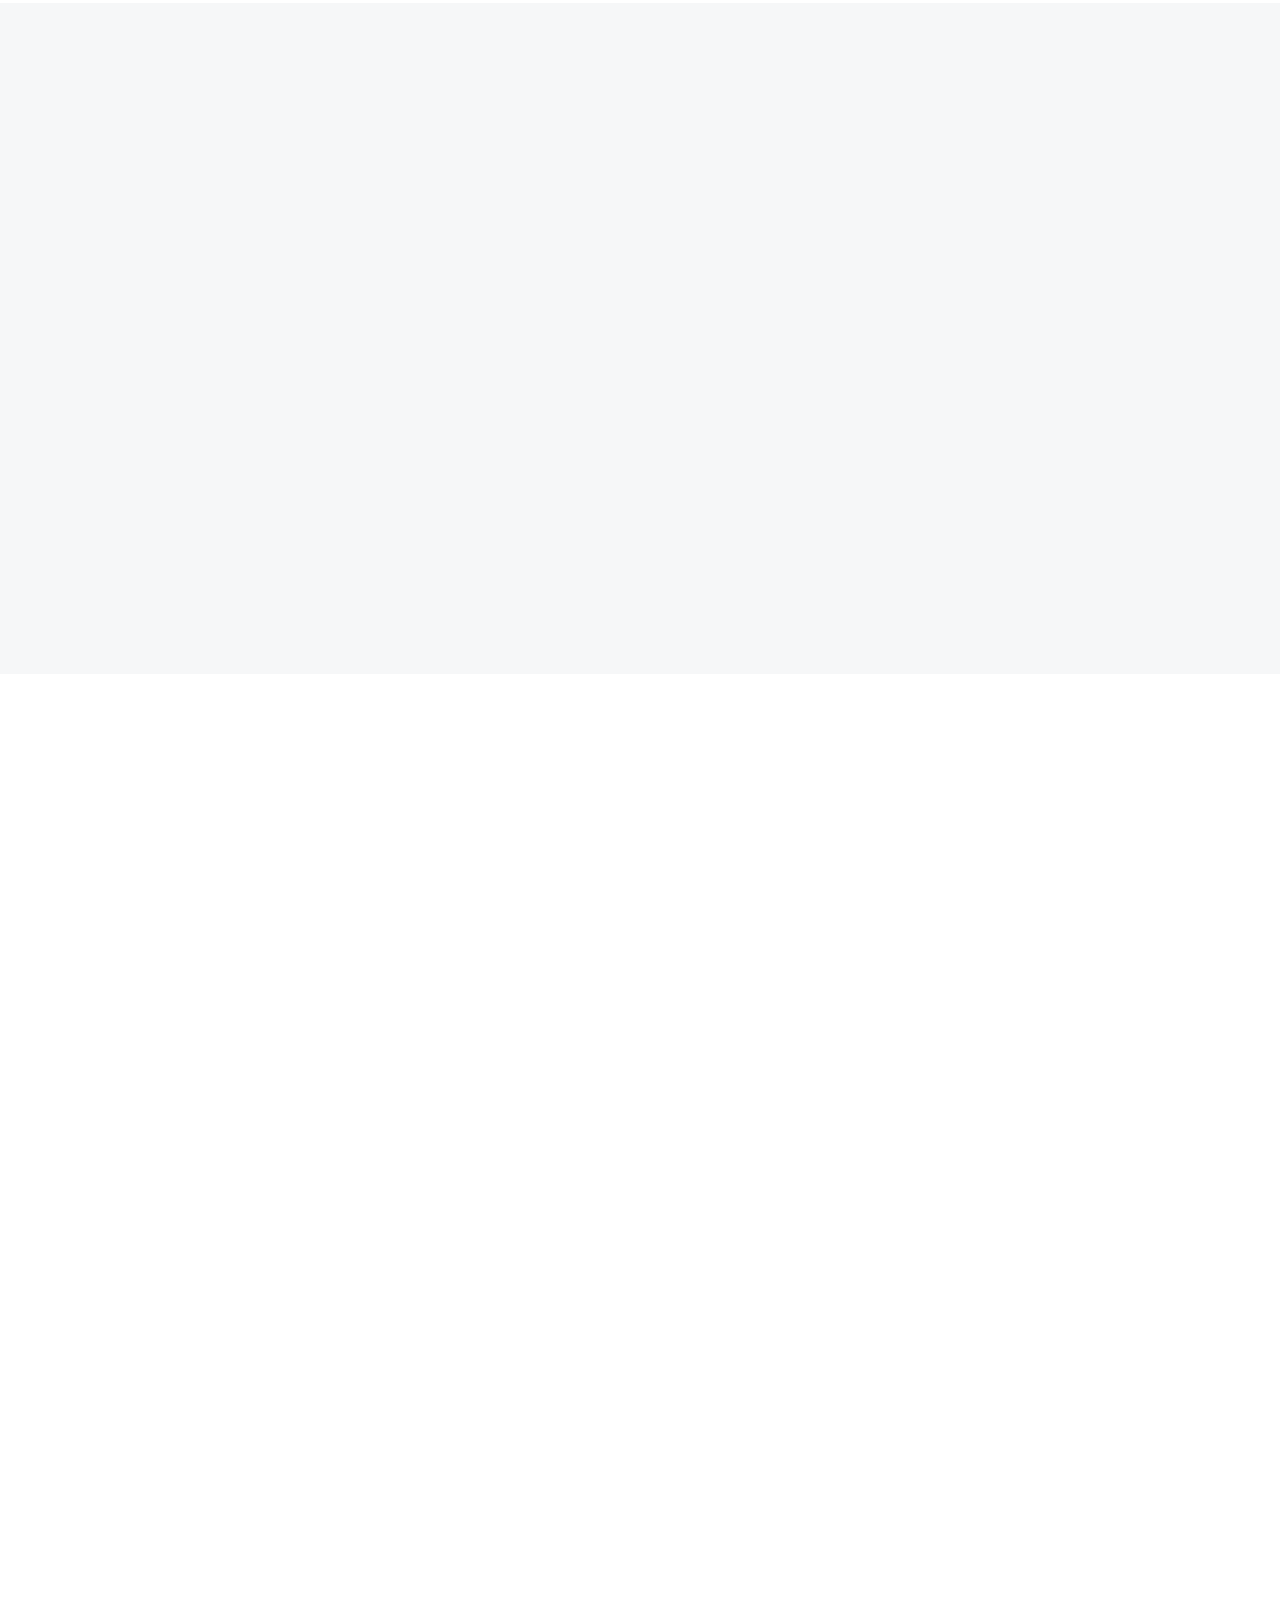
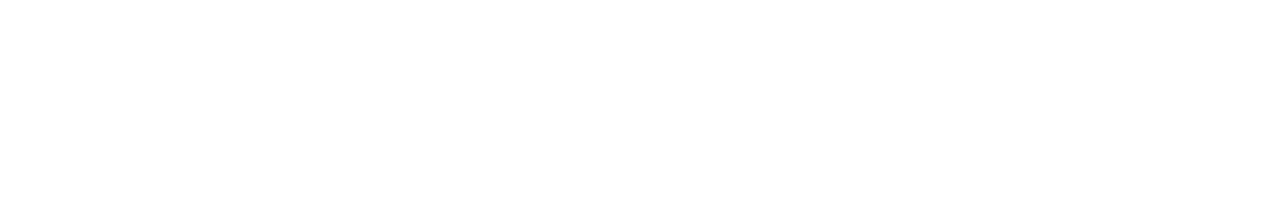
<file: project.html>
<!DOCTYPE html>
<html lang="en">

<head>
    <meta charset="utf-8">
    <title>Solartec - Renewable Energy Website Template</title>
    <meta content="width=device-width, initial-scale=1.0" name="viewport">
    <meta content="" name="keywords">
    <meta content="" name="description">

    <!-- Favicon -->
    <link href="img/favicon.ico" rel="icon">

    <!-- Google Web Fonts -->
    <link rel="preconnect" href="https://fonts.googleapis.com">
    <link rel="preconnect" href="https://fonts.gstatic.com" crossorigin>
    <!-- <link
            href="https://fonts.googleapis.com/css2?family=Poppins:wght@400;family=Open+Sans:wght@400;500&family=Roboto:wght@500;700;900&display=swap"
            rel="stylesheet"> -->
    <link
        href="https://fonts.googleapis.com/css2?family=Poppins:wght@400;500&family=Roboto:wght@500;700;900&display=swap"
        rel="stylesheet">
    <!-- Icon Font Stylesheet -->
    <link href="https://cdnjs.cloudflare.com/ajax/libs/font-awesome/5.10.0/css/all.min.css" rel="stylesheet">
    <link href="https://cdn.jsdelivr.net/npm/bootstrap-icons@1.4.1/font/bootstrap-icons.css" rel="stylesheet">

    <!-- Libraries Stylesheet -->
    <link href="lib/animate/animate.min.css" rel="stylesheet">
    <link href="lib/owlcarousel/assets/owl.carousel.min.css" rel="stylesheet">
    <link href="lib/lightbox/css/lightbox.min.css" rel="stylesheet">

    <!-- Customized Bootstrap Stylesheet -->
    <link href="css/bootstrap.min.css" rel="stylesheet">

    <!-- Template Stylesheet -->
    <link href="css/style.css" rel="stylesheet">
</head>

<body>
    <!-- Spinner Start -->
    <div id="spinner"
        class="show bg-white position-fixed translate-middle w-100 vh-100 top-50 start-50 d-flex align-items-center justify-content-center">
        <div class="spinner-border text-primary" style="width: 3rem; height: 3rem;" role="status">
            <span class="sr-only">Loading...</span>
        </div>
    </div>
    <!-- Spinner End -->


    <!-- Topbar Start -->
    <div class="container-fluid bg-dark p-0">
        <div class="row gx-0 d-none d-lg-flex">
            <div class="col-lg-7 px-5 text-start">
                <div class="h-100 d-inline-flex align-items-center me-4">
                    <small class="fa fa-map-marker-alt text-light me-2"></small>
                    <small>123 Street, New York, USA</small>
                </div>
                <div class="h-100 d-inline-flex align-items-center">
                    <small class="far fa-clock text-light me-2"></small>
                    <small>Mon - Fri : 09.00 AM - 09.00 PM</small>
                </div>
            </div>
            <div class="col-lg-5 px-5 text-end">
                <div class="h-100 d-inline-flex align-items-center me-4">
                    <small class="fa fa-phone-alt text-light me-2"></small>
                    <small>+012 345 6789</small>
                </div>
                <div class="h-100 d-inline-flex align-items-center mx-n2">
                    <a class="btn btn-square btn-link-light rounded-0 border-0 border-end border-secondary" href=""><i
                            class="fab fa-facebook-f"></i></a>
                    <a class="btn btn-square btn-link-light rounded-0 border-0 border-end border-secondary" href=""><i
                            class="fab fa-twitter"></i></a>
                    <a class="btn btn-square btn-link-light rounded-0 border-0 border-end border-secondary" href=""><i
                            class="fab fa-linkedin-in"></i></a>
                    <a class="btn btn-square btn-link-light rounded-0" href=""><i class="fab fa-instagram"></i></a>
                </div>
            </div>
        </div>
    </div>
    <!-- Topbar End -->


    <!-- Navbar Start -->
    <nav class="navbar navbar-expand-lg bg-white navbar-light sticky-top p-0">
        <a href="index.html" class="navbar-brand d-flex align-items-center border-end px-4 px-lg-5">
            <!-- <h2 class="m-0 text-primary">Solartec</h2> -->
            <img src="img/logo2.png" width="160px" />
        </a>
        <button type="button" class="navbar-toggler me-4" data-bs-toggle="collapse" data-bs-target="#navbarCollapse">
            <span class="navbar-toggler-icon"></span>
        </button>
        <div class="collapse navbar-collapse" id="navbarCollapse">
            <div class="navbar-nav ms-auto p-4 p-lg-0">
                <a href="index.html" class="nav-item nav-link">Home</a>
                <a href="about.html" class="nav-item nav-link">About</a>
                <a href="service.html" class="nav-item nav-link">Service</a>
                <a href="project.html" class="nav-item nav-link active">Project</a>
                <div class="nav-item dropdown">
                    <a href="#" class="nav-link dropdown-toggle" data-bs-toggle="dropdown">Pages</a>
                    <div class="dropdown-menu bg-light m-0">
                        <a href="feature.html" class="dropdown-item">Feature</a>
                        <a href="quote.html" class="dropdown-item">Free Quote</a>
                        <a href="team.html" class="dropdown-item">Our Team</a>
                        <a href="testimonial.html" class="dropdown-item">Testimonial</a>
                        <a href="404.html" class="dropdown-item">404 Page</a>
                    </div>
                </div>
                <a href="contact.html" class="nav-item nav-link">Contact</a>
            </div>
        </div>
    </nav>
    <!-- Navbar End -->


    <!-- Page Header Start -->
    <div class="container-fluid page-header py-5 mb-5">
        <div class="container py-5">
            <h1 class="display-3 text-white mb-3 animated slideInDown">Projects</h1>
            <nav aria-label="breadcrumb animated slideInDown">
                <ol class="breadcrumb">
                    <li class="breadcrumb-item"><a class="text-white" href="#">Home</a></li>
                    <li class="breadcrumb-item"><a class="text-white" href="#">Pages</a></li>
                    <li class="breadcrumb-item text-white active" aria-current="page">Projects</li>
                </ol>
            </nav>
        </div>
    </div>
    <!-- Page Header End -->


    <!-- Projects Start -->
    <div class="container-xxl py-5">
        <div class="container">
            <div class="text-center mx-auto mb-5 wow fadeInUp" data-wow-delay="0.1s" style="max-width: 600px;">
                <h6 class="text-primary">Our Projects</h6>
                <h1 class="mb-4">Visit Our Latest Solar And Renewable Energy Projects</h1>
            </div>
            <div class="row mt-n2 wow fadeInUp" data-wow-delay="0.3s">
                <div class="col-12 text-center">
                    <ul class="list-inline mb-5" id="portfolio-flters">
                        <li class="mx-2 active" data-filter="*">All</li>
                        <li class="mx-2" data-filter=".first">Solar Panels</li>
                        <li class="mx-2" data-filter=".second">Wind Turbines</li>
                        <li class="mx-2" data-filter=".third">Hydropower Plants</li>
                    </ul>
                </div>
            </div>
            <div class="row g-4 portfolio-container wow fadeInUp" data-wow-delay="0.5s">
                <div class="col-lg-4 col-md-6 portfolio-item first">
                    <div class="portfolio-img rounded overflow-hidden">
                        <img class="img-fluid" src="img/img-600x400-6.jpg" alt="">
                        <div class="portfolio-btn">
                            <a class="btn btn-lg-square btn-outline-light rounded-circle mx-1"
                                href="img/img-600x400-6.jpg" data-lightbox="portfolio"><i class="fa fa-eye"></i></a>
                            <a class="btn btn-lg-square btn-outline-light rounded-circle mx-1" href=""><i
                                    class="fa fa-link"></i></a>
                        </div>
                    </div>
                    <div class="pt-3">
                        <p class="text-primary mb-0">Solar Panels</p>
                        <hr class="text-primary w-25 my-2">
                        <h5 class="lh-base">We Are pioneers of solar & renewable energy industry</h5>
                    </div>
                </div>
                <div class="col-lg-4 col-md-6 portfolio-item second">
                    <div class="portfolio-img rounded overflow-hidden">
                        <img class="img-fluid" src="img/img-600x400-5.jpg" alt="">
                        <div class="portfolio-btn">
                            <a class="btn btn-lg-square btn-outline-light rounded-circle mx-1"
                                href="img/img-600x400-5.jpg" data-lightbox="portfolio"><i class="fa fa-eye"></i></a>
                            <a class="btn btn-lg-square btn-outline-light rounded-circle mx-1" href=""><i
                                    class="fa fa-link"></i></a>
                        </div>
                    </div>
                    <div class="pt-3">
                        <p class="text-primary mb-0">Wind Turbines</p>
                        <hr class="text-primary w-25 my-2">
                        <h5 class="lh-base">We Are pioneers of solar & renewable energy industry</h5>
                    </div>
                </div>
                <div class="col-lg-4 col-md-6 portfolio-item third">
                    <div class="portfolio-img rounded overflow-hidden">
                        <img class="img-fluid" src="img/img-600x400-4.jpg" alt="">
                        <div class="portfolio-btn">
                            <a class="btn btn-lg-square btn-outline-light rounded-circle mx-1"
                                href="img/img-600x400-4.jpg" data-lightbox="portfolio"><i class="fa fa-eye"></i></a>
                            <a class="btn btn-lg-square btn-outline-light rounded-circle mx-1" href=""><i
                                    class="fa fa-link"></i></a>
                        </div>
                    </div>
                    <div class="pt-3">
                        <p class="text-primary mb-0">Hydropower Plants</p>
                        <hr class="text-primary w-25 my-2">
                        <h5 class="lh-base">We Are pioneers of solar & renewable energy industry</h5>
                    </div>
                </div>
                <div class="col-lg-4 col-md-6 portfolio-item first">
                    <div class="portfolio-img rounded overflow-hidden">
                        <img class="img-fluid" src="img/img-600x400-3.jpg" alt="">
                        <div class="portfolio-btn">
                            <a class="btn btn-lg-square btn-outline-light rounded-circle mx-1"
                                href="img/img-600x400-3.jpg" data-lightbox="portfolio"><i class="fa fa-eye"></i></a>
                            <a class="btn btn-lg-square btn-outline-light rounded-circle mx-1" href=""><i
                                    class="fa fa-link"></i></a>
                        </div>
                    </div>
                    <div class="pt-3">
                        <p class="text-primary mb-0">Solar Panels</p>
                        <hr class="text-primary w-25 my-2">
                        <h5 class="lh-base">We Are pioneers of solar & renewable energy industry</h5>
                    </div>
                </div>
                <div class="col-lg-4 col-md-6 portfolio-item second">
                    <div class="portfolio-img rounded overflow-hidden">
                        <img class="img-fluid" src="img/img-600x400-2.jpg" alt="">
                        <div class="portfolio-btn">
                            <a class="btn btn-lg-square btn-outline-light rounded-circle mx-1"
                                href="img/img-600x400-2.jpg" data-lightbox="portfolio"><i class="fa fa-eye"></i></a>
                            <a class="btn btn-lg-square btn-outline-light rounded-circle mx-1" href=""><i
                                    class="fa fa-link"></i></a>
                        </div>
                    </div>
                    <div class="pt-3">
                        <p class="text-primary mb-0">Wind Turbines</p>
                        <hr class="text-primary w-25 my-2">
                        <h5 class="lh-base">We Are pioneers of solar & renewable energy industry</h5>
                    </div>
                </div>
                <div class="col-lg-4 col-md-6 portfolio-item third">
                    <div class="portfolio-img rounded overflow-hidden">
                        <img class="img-fluid" src="img/img-600x400-1.jpg" alt="">
                        <div class="portfolio-btn">
                            <a class="btn btn-lg-square btn-outline-light rounded-circle mx-1"
                                href="img/img-600x400-1.jpg" data-lightbox="portfolio"><i class="fa fa-eye"></i></a>
                            <a class="btn btn-lg-square btn-outline-light rounded-circle mx-1" href=""><i
                                    class="fa fa-link"></i></a>
                        </div>
                    </div>
                    <div class="pt-3">
                        <p class="text-primary mb-0">Hydropower Plants</p>
                        <hr class="text-primary w-25 my-2">
                        <h5 class="lh-base">We Are pioneers of solar & renewable energy industry</h5>
                    </div>
                </div>
            </div>
        </div>
    </div>
    <!-- Projects End -->


    <!-- Quote Start -->
    <div class="container-fluid bg-light overflow-hidden my-5 px-lg-0">
        <div class="container quote px-lg-0">
            <div class="row g-0 mx-lg-0">
                <div class="col-lg-6 ps-lg-0 wow fadeIn" data-wow-delay="0.1s" style="min-height: 400px;">
                    <div class="position-relative h-100">
                        <img class="position-absolute img-fluid w-100 h-100" src="img/quote.jpg"
                            style="object-fit: cover;" alt="">
                    </div>
                </div>
                <div class="col-lg-6 quote-text py-5 wow fadeIn" data-wow-delay="0.5s">
                    <div class="p-lg-5 pe-lg-0">
                        <h6 class="text-primary">Free Quote</h6>
                        <h1 class="mb-4">Get A Free Quote</h1>
                        <p class="mb-4 pb-2">Tempor erat elitr rebum at clita. Diam dolor diam ipsum sit. Aliqu diam
                            amet diam et eos. Clita erat ipsum et lorem et sit, sed stet lorem sit clita duo justo erat
                            amet</p>
                        <form>
                            <div class="row g-3">
                                <div class="col-12 col-sm-6">
                                    <input type="text" class="form-control border-0" placeholder="Your Name"
                                        style="height: 55px;">
                                </div>
                                <div class="col-12 col-sm-6">
                                    <input type="email" class="form-control border-0" placeholder="Your Email"
                                        style="height: 55px;">
                                </div>
                                <div class="col-12 col-sm-6">
                                    <input type="text" class="form-control border-0" placeholder="Your Mobile"
                                        style="height: 55px;">
                                </div>
                                <div class="col-12 col-sm-6">
                                    <select class="form-select border-0" style="height: 55px;">
                                        <option selected>Select A Service</option>
                                        <option value="1">Service 1</option>
                                        <option value="2">Service 2</option>
                                        <option value="3">Service 3</option>
                                    </select>
                                </div>
                                <div class="col-12">
                                    <textarea class="form-control border-0" placeholder="Special Note"></textarea>
                                </div>
                                <div class="col-12">
                                    <button class="btn btn-primary rounded-pill py-3 px-5" type="submit">Submit</button>
                                </div>
                            </div>
                        </form>
                    </div>
                </div>
            </div>
        </div>
    </div>
    <!-- Quote End -->


    <!-- Testimonial Start -->
    <div class="container-xxl py-5">
        <div class="container">
            <div class="text-center mx-auto mb-5 wow fadeInUp" data-wow-delay="0.1s" style="max-width: 600px;">
                <h6 class="text-primary">Testimonial</h6>
                <h1 class="mb-4">What Our Clients Say!</h1>
            </div>
            <div class="owl-carousel testimonial-carousel wow fadeInUp" data-wow-delay="0.1s">
                <div class="testimonial-item text-center">
                    <div class="testimonial-img position-relative">
                        <img class="img-fluid rounded-circle mx-auto mb-5" src="img/testimonial-1.jpg">
                        <div class="btn-square bg-primary rounded-circle">
                            <i class="fa fa-quote-left text-white"></i>
                        </div>
                    </div>
                    <div class="testimonial-text text-center rounded p-4">
                        <p>Clita clita tempor justo dolor ipsum amet kasd amet duo justo duo duo labore sed sed. Magna
                            ut diam sit et amet stet eos sed clita erat magna elitr erat sit sit erat at rebum justo sea
                            clita.</p>
                        <h5 class="mb-1">Client Name</h5>
                        <span class="fst-italic">Profession</span>
                    </div>
                </div>
                <div class="testimonial-item text-center">
                    <div class="testimonial-img position-relative">
                        <img class="img-fluid rounded-circle mx-auto mb-5" src="img/testimonial-2.jpg">
                        <div class="btn-square bg-primary rounded-circle">
                            <i class="fa fa-quote-left text-white"></i>
                        </div>
                    </div>
                    <div class="testimonial-text text-center rounded p-4">
                        <p>Clita clita tempor justo dolor ipsum amet kasd amet duo justo duo duo labore sed sed. Magna
                            ut diam sit et amet stet eos sed clita erat magna elitr erat sit sit erat at rebum justo sea
                            clita.</p>
                        <h5 class="mb-1">Client Name</h5>
                        <span class="fst-italic">Profession</span>
                    </div>
                </div>
                <div class="testimonial-item text-center">
                    <div class="testimonial-img position-relative">
                        <img class="img-fluid rounded-circle mx-auto mb-5" src="img/testimonial-3.jpg">
                        <div class="btn-square bg-primary rounded-circle">
                            <i class="fa fa-quote-left text-white"></i>
                        </div>
                    </div>
                    <div class="testimonial-text text-center rounded p-4">
                        <p>Clita clita tempor justo dolor ipsum amet kasd amet duo justo duo duo labore sed sed. Magna
                            ut diam sit et amet stet eos sed clita erat magna elitr erat sit sit erat at rebum justo sea
                            clita.</p>
                        <h5 class="mb-1">Client Name</h5>
                        <span class="fst-italic">Profession</span>
                    </div>
                </div>
            </div>
        </div>
    </div>
    <!-- Testimonial End -->


    <!-- Footer Start -->
    <div class="container-fluid bg-dark text-body footer mt-5 pt-5 wow fadeIn" data-wow-delay="0.1s">
        <div class="container py-5">
            <div class="row g-5">
                <div class="col-lg-3 col-md-6">
                    <h5 class="text-white mb-4">Address</h5>
                    <p class="mb-2"><i class="fa fa-map-marker-alt me-3"></i>123 Street, New York, USA</p>
                    <p class="mb-2"><i class="fa fa-phone-alt me-3"></i>+012 345 67890</p>
                    <p class="mb-2"><i class="fa fa-envelope me-3"></i>info@example.com</p>
                    <div class="d-flex pt-2">
                        <a class="btn btn-square btn-outline-light btn-social" href=""><i
                                class="fab fa-twitter"></i></a>
                        <a class="btn btn-square btn-outline-light btn-social" href=""><i
                                class="fab fa-facebook-f"></i></a>
                        <a class="btn btn-square btn-outline-light btn-social" href=""><i
                                class="fab fa-youtube"></i></a>
                        <a class="btn btn-square btn-outline-light btn-social" href=""><i
                                class="fab fa-linkedin-in"></i></a>
                    </div>
                </div>
                <div class="col-lg-3 col-md-6">
                    <h5 class="text-white mb-4">Quick Links</h5>
                    <a class="btn btn-link" href="">About Us</a>
                    <a class="btn btn-link" href="">Contact Us</a>
                    <a class="btn btn-link" href="">Our Services</a>
                    <a class="btn btn-link" href="">Terms & Condition</a>
                    <a class="btn btn-link" href="">Support</a>
                </div>
                <div class="col-lg-3 col-md-6">
                    <h5 class="text-white mb-4">Project Gallery</h5>
                    <div class="row g-2">
                        <div class="col-4">
                            <img class="img-fluid rounded" src="img/gallery-1.jpg" alt="">
                        </div>
                        <div class="col-4">
                            <img class="img-fluid rounded" src="img/gallery-2.jpg" alt="">
                        </div>
                        <div class="col-4">
                            <img class="img-fluid rounded" src="img/gallery-3.jpg" alt="">
                        </div>
                        <div class="col-4">
                            <img class="img-fluid rounded" src="img/gallery-4.jpg" alt="">
                        </div>
                        <div class="col-4">
                            <img class="img-fluid rounded" src="img/gallery-5.jpg" alt="">
                        </div>
                        <div class="col-4">
                            <img class="img-fluid rounded" src="img/gallery-6.jpg" alt="">
                        </div>
                    </div>
                </div>
                <div class="col-lg-3 col-md-6">
                    <h5 class="text-white mb-4">Newsletter</h5>
                    <p>Dolor amet sit justo amet elitr clita ipsum elitr est.</p>
                    <div class="position-relative mx-auto" style="max-width: 400px;">
                        <input class="form-control border-0 w-100 py-3 ps-4 pe-5" type="text" placeholder="Your email">
                        <button type="button"
                            class="btn btn-primary py-2 position-absolute top-0 end-0 mt-2 me-2">SignUp</button>
                    </div>
                </div>
            </div>
        </div>
        <div class="container">
            <div class="copyright">
                <div class="row">
                    <div class="col-md-6 text-center text-md-start mb-3 mb-md-0">
                        &copy; <a href="#">Your Site Name</a>, All Right Reserved.
                    </div>
                    <div class="col-md-6 text-center text-md-end">
                        <!--/*** This template is free as long as you keep the footer author’s credit link/attribution link/backlink. If you'd like to use the template without the footer author’s credit link/attribution link/backlink, you can purchase the Credit Removal License from "https://htmlcodex.com/credit-removal". Thank you for your support. ***/-->
                        Designed By <a href="https://htmlcodex.com">HTML Codex</a>
                        <br>Distributed By: <a href="https://themewagon.com" target="_blank">ThemeWagon</a>
                    </div>
                </div>
            </div>
        </div>
    </div>
    <!-- Footer End -->


    <!-- Back to Top -->
    <a href="#" class="btn btn-lg btn-primary btn-lg-square rounded-circle back-to-top"><i
            class="bi bi-arrow-up"></i></a>


    <!-- JavaScript Libraries -->
    <script src="https://code.jquery.com/jquery-3.4.1.min.js"></script>
    <script src="https://cdn.jsdelivr.net/npm/bootstrap@5.0.0/dist/js/bootstrap.bundle.min.js"></script>
    <script src="lib/wow/wow.min.js"></script>
    <script src="lib/easing/easing.min.js"></script>
    <script src="lib/waypoints/waypoints.min.js"></script>
    <script src="lib/counterup/counterup.min.js"></script>
    <script src="lib/owlcarousel/owl.carousel.min.js"></script>
    <script src="lib/isotope/isotope.pkgd.min.js"></script>
    <script src="lib/lightbox/js/lightbox.min.js"></script>

    <!-- Template Javascript -->
    <script src="js/main.js"></script>
</body>

</html>
</file>
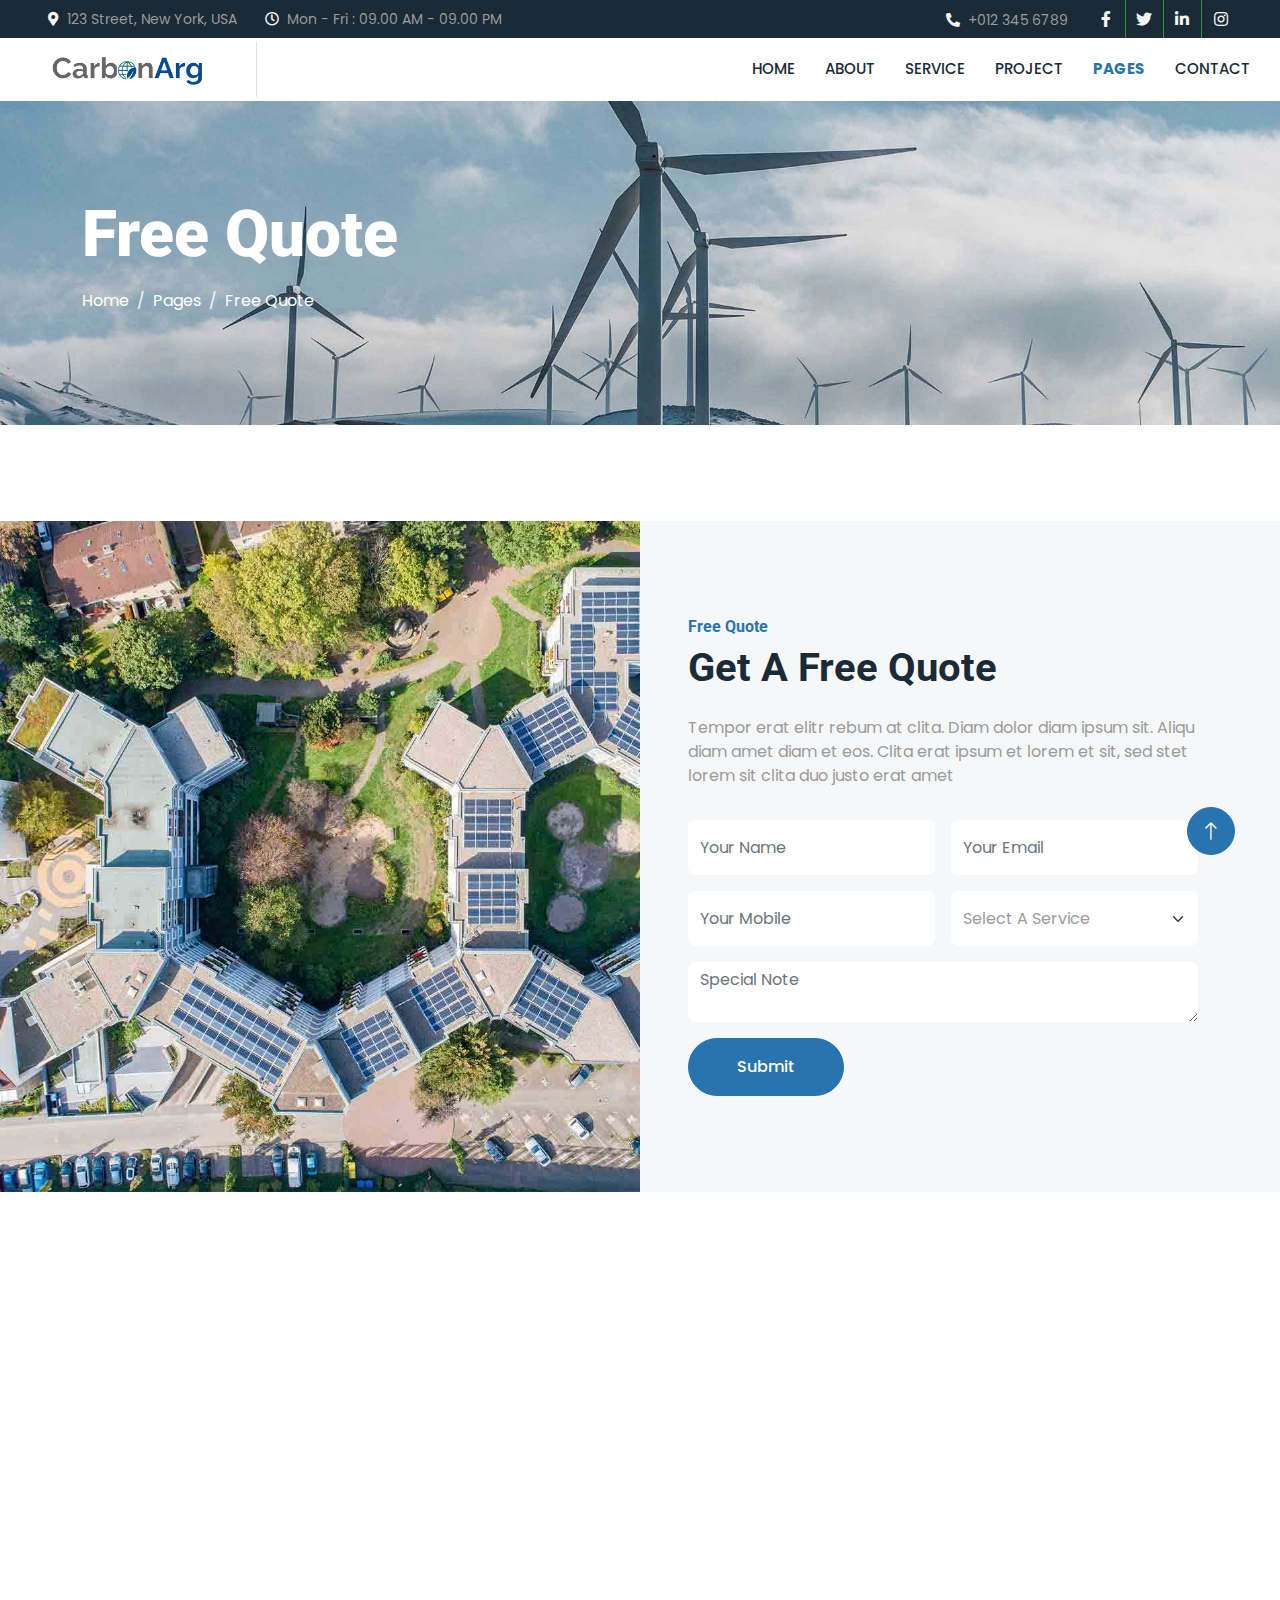
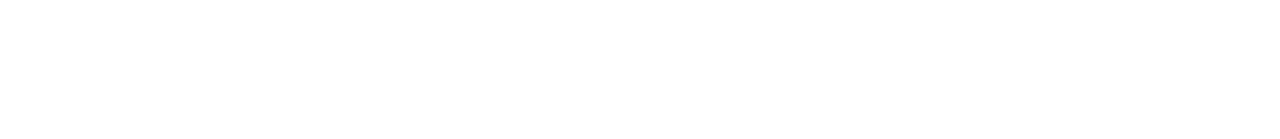
<file: quote.html>
<!DOCTYPE html>
<html lang="en">

<head>
    <meta charset="utf-8">
    <title>Solartec - Renewable Energy Website Template</title>
    <meta content="width=device-width, initial-scale=1.0" name="viewport">
    <meta content="" name="keywords">
    <meta content="" name="description">

    <!-- Favicon -->
    <link href="img/favicon.ico" rel="icon">

    <!-- Google Web Fonts -->
    <link rel="preconnect" href="https://fonts.googleapis.com">
    <link rel="preconnect" href="https://fonts.gstatic.com" crossorigin>
    <!-- <link
            href="https://fonts.googleapis.com/css2?family=Poppins:wght@400;family=Open+Sans:wght@400;500&family=Roboto:wght@500;700;900&display=swap"
            rel="stylesheet"> -->
    <link
        href="https://fonts.googleapis.com/css2?family=Poppins:wght@400;500&family=Roboto:wght@500;700;900&display=swap"
        rel="stylesheet">
    <!-- Icon Font Stylesheet -->
    <link href="https://cdnjs.cloudflare.com/ajax/libs/font-awesome/5.10.0/css/all.min.css" rel="stylesheet">
    <link href="https://cdn.jsdelivr.net/npm/bootstrap-icons@1.4.1/font/bootstrap-icons.css" rel="stylesheet">

    <!-- Libraries Stylesheet -->
    <link href="lib/animate/animate.min.css" rel="stylesheet">
    <link href="lib/owlcarousel/assets/owl.carousel.min.css" rel="stylesheet">
    <link href="lib/lightbox/css/lightbox.min.css" rel="stylesheet">

    <!-- Customized Bootstrap Stylesheet -->
    <link href="css/bootstrap.min.css" rel="stylesheet">

    <!-- Template Stylesheet -->
    <link href="css/style.css" rel="stylesheet">
</head>

<body>
    <!-- Spinner Start -->
    <div id="spinner"
        class="show bg-white position-fixed translate-middle w-100 vh-100 top-50 start-50 d-flex align-items-center justify-content-center">
        <div class="spinner-border text-primary" style="width: 3rem; height: 3rem;" role="status">
            <span class="sr-only">Loading...</span>
        </div>
    </div>
    <!-- Spinner End -->


    <!-- Topbar Start -->
    <div class="container-fluid bg-dark p-0">
        <div class="row gx-0 d-none d-lg-flex">
            <div class="col-lg-7 px-5 text-start">
                <div class="h-100 d-inline-flex align-items-center me-4">
                    <small class="fa fa-map-marker-alt text-light me-2"></small>
                    <small>123 Street, New York, USA</small>
                </div>
                <div class="h-100 d-inline-flex align-items-center">
                    <small class="far fa-clock text-light me-2"></small>
                    <small>Mon - Fri : 09.00 AM - 09.00 PM</small>
                </div>
            </div>
            <div class="col-lg-5 px-5 text-end">
                <div class="h-100 d-inline-flex align-items-center me-4">
                    <small class="fa fa-phone-alt text-light me-2"></small>
                    <small>+012 345 6789</small>
                </div>
                <div class="h-100 d-inline-flex align-items-center mx-n2">
                    <a class="btn btn-square btn-link-light rounded-0 border-0 border-end border-secondary" href=""><i
                            class="fab fa-facebook-f"></i></a>
                    <a class="btn btn-square btn-link-light rounded-0 border-0 border-end border-secondary" href=""><i
                            class="fab fa-twitter"></i></a>
                    <a class="btn btn-square btn-link-light rounded-0 border-0 border-end border-secondary" href=""><i
                            class="fab fa-linkedin-in"></i></a>
                    <a class="btn btn-square btn-link-light rounded-0" href=""><i class="fab fa-instagram"></i></a>
                </div>
            </div>
        </div>
    </div>
    <!-- Topbar End -->


    <!-- Navbar Start -->
    <nav class="navbar navbar-expand-lg bg-white navbar-light sticky-top p-0">
        <a href="index.html" class="navbar-brand d-flex align-items-center border-end px-4 px-lg-5">
            <!-- <h2 class="m-0 text-primary">Solartec</h2> -->
            <img src="img/logo2.png" width="160px" />
        </a>
        <button type="button" class="navbar-toggler me-4" data-bs-toggle="collapse" data-bs-target="#navbarCollapse">
            <span class="navbar-toggler-icon"></span>
        </button>
        <div class="collapse navbar-collapse" id="navbarCollapse">
            <div class="navbar-nav ms-auto p-4 p-lg-0">
                <a href="index.html" class="nav-item nav-link">Home</a>
                <a href="about.html" class="nav-item nav-link">About</a>
                <a href="service.html" class="nav-item nav-link">Service</a>
                <a href="project.html" class="nav-item nav-link">Project</a>
                <div class="nav-item dropdown">
                    <a href="#" class="nav-link dropdown-toggle active" data-bs-toggle="dropdown">Pages</a>
                    <div class="dropdown-menu bg-light m-0">
                        <a href="feature.html" class="dropdown-item">Feature</a>
                        <a href="quote.html" class="dropdown-item active">Free Quote</a>
                        <a href="team.html" class="dropdown-item">Our Team</a>
                        <a href="testimonial.html" class="dropdown-item">Testimonial</a>
                        <a href="404.html" class="dropdown-item">404 Page</a>
                    </div>
                </div>
                <a href="contact.html" class="nav-item nav-link">Contact</a>
            </div>
        </div>
    </nav>
    <!-- Navbar End -->


    <!-- Page Header Start -->
    <div class="container-fluid page-header py-5 mb-5">
        <div class="container py-5">
            <h1 class="display-3 text-white mb-3 animated slideInDown">Free Quote</h1>
            <nav aria-label="breadcrumb animated slideInDown">
                <ol class="breadcrumb">
                    <li class="breadcrumb-item"><a class="text-white" href="#">Home</a></li>
                    <li class="breadcrumb-item"><a class="text-white" href="#">Pages</a></li>
                    <li class="breadcrumb-item text-white active" aria-current="page">Free Quote</li>
                </ol>
            </nav>
        </div>
    </div>
    <!-- Page Header End -->


    <!-- Quote Start -->
    <div class="container-fluid bg-light overflow-hidden px-lg-0" style="margin: 6rem 0;">
        <div class="container quote px-lg-0">
            <div class="row g-0 mx-lg-0">
                <div class="col-lg-6 ps-lg-0 wow fadeIn" data-wow-delay="0.1s" style="min-height: 400px;">
                    <div class="position-relative h-100">
                        <img class="position-absolute img-fluid w-100 h-100" src="img/quote.jpg"
                            style="object-fit: cover;" alt="">
                    </div>
                </div>
                <div class="col-lg-6 quote-text py-5 wow fadeIn" data-wow-delay="0.5s">
                    <div class="p-lg-5 pe-lg-0">
                        <h6 class="text-primary">Free Quote</h6>
                        <h1 class="mb-4">Get A Free Quote</h1>
                        <p class="mb-4 pb-2">Tempor erat elitr rebum at clita. Diam dolor diam ipsum sit. Aliqu diam
                            amet diam et eos. Clita erat ipsum et lorem et sit, sed stet lorem sit clita duo justo erat
                            amet</p>
                        <form>
                            <div class="row g-3">
                                <div class="col-12 col-sm-6">
                                    <input type="text" class="form-control border-0" placeholder="Your Name"
                                        style="height: 55px;">
                                </div>
                                <div class="col-12 col-sm-6">
                                    <input type="email" class="form-control border-0" placeholder="Your Email"
                                        style="height: 55px;">
                                </div>
                                <div class="col-12 col-sm-6">
                                    <input type="text" class="form-control border-0" placeholder="Your Mobile"
                                        style="height: 55px;">
                                </div>
                                <div class="col-12 col-sm-6">
                                    <select class="form-select border-0" style="height: 55px;">
                                        <option selected>Select A Service</option>
                                        <option value="1">Service 1</option>
                                        <option value="2">Service 2</option>
                                        <option value="3">Service 3</option>
                                    </select>
                                </div>
                                <div class="col-12">
                                    <textarea class="form-control border-0" placeholder="Special Note"></textarea>
                                </div>
                                <div class="col-12">
                                    <button class="btn btn-primary rounded-pill py-3 px-5" type="submit">Submit</button>
                                </div>
                            </div>
                        </form>
                    </div>
                </div>
            </div>
        </div>
    </div>
    <!-- Quote End -->


    <!-- Footer Start -->
    <div class="container-fluid bg-dark text-body footer mt-5 pt-5 wow fadeIn" data-wow-delay="0.1s">
        <div class="container py-5">
            <div class="row g-5">
                <div class="col-lg-3 col-md-6">
                    <h5 class="text-white mb-4">Address</h5>
                    <p class="mb-2"><i class="fa fa-map-marker-alt me-3"></i>123 Street, New York, USA</p>
                    <p class="mb-2"><i class="fa fa-phone-alt me-3"></i>+012 345 67890</p>
                    <p class="mb-2"><i class="fa fa-envelope me-3"></i>info@example.com</p>
                    <div class="d-flex pt-2">
                        <a class="btn btn-square btn-outline-light btn-social" href=""><i
                                class="fab fa-twitter"></i></a>
                        <a class="btn btn-square btn-outline-light btn-social" href=""><i
                                class="fab fa-facebook-f"></i></a>
                        <a class="btn btn-square btn-outline-light btn-social" href=""><i
                                class="fab fa-youtube"></i></a>
                        <a class="btn btn-square btn-outline-light btn-social" href=""><i
                                class="fab fa-linkedin-in"></i></a>
                    </div>
                </div>
                <div class="col-lg-3 col-md-6">
                    <h5 class="text-white mb-4">Quick Links</h5>
                    <a class="btn btn-link" href="">About Us</a>
                    <a class="btn btn-link" href="">Contact Us</a>
                    <a class="btn btn-link" href="">Our Services</a>
                    <a class="btn btn-link" href="">Terms & Condition</a>
                    <a class="btn btn-link" href="">Support</a>
                </div>
                <div class="col-lg-3 col-md-6">
                    <h5 class="text-white mb-4">Project Gallery</h5>
                    <div class="row g-2">
                        <div class="col-4">
                            <img class="img-fluid rounded" src="img/gallery-1.jpg" alt="">
                        </div>
                        <div class="col-4">
                            <img class="img-fluid rounded" src="img/gallery-2.jpg" alt="">
                        </div>
                        <div class="col-4">
                            <img class="img-fluid rounded" src="img/gallery-3.jpg" alt="">
                        </div>
                        <div class="col-4">
                            <img class="img-fluid rounded" src="img/gallery-4.jpg" alt="">
                        </div>
                        <div class="col-4">
                            <img class="img-fluid rounded" src="img/gallery-5.jpg" alt="">
                        </div>
                        <div class="col-4">
                            <img class="img-fluid rounded" src="img/gallery-6.jpg" alt="">
                        </div>
                    </div>
                </div>
                <div class="col-lg-3 col-md-6">
                    <h5 class="text-white mb-4">Newsletter</h5>
                    <p>Dolor amet sit justo amet elitr clita ipsum elitr est.</p>
                    <div class="position-relative mx-auto" style="max-width: 400px;">
                        <input class="form-control border-0 w-100 py-3 ps-4 pe-5" type="text" placeholder="Your email">
                        <button type="button"
                            class="btn btn-primary py-2 position-absolute top-0 end-0 mt-2 me-2">SignUp</button>
                    </div>
                </div>
            </div>
        </div>
        <div class="container">
            <div class="copyright">
                <div class="row">
                    <div class="col-md-6 text-center text-md-start mb-3 mb-md-0">
                        &copy; <a href="#">Your Site Name</a>, All Right Reserved.
                    </div>
                    <div class="col-md-6 text-center text-md-end">
                        <!--/*** This template is free as long as you keep the footer author’s credit link/attribution link/backlink. If you'd like to use the template without the footer author’s credit link/attribution link/backlink, you can purchase the Credit Removal License from "https://htmlcodex.com/credit-removal". Thank you for your support. ***/-->
                        Designed By <a href="https://htmlcodex.com">HTML Codex</a>
                        <br>Distributed By: <a href="https://themewagon.com" target="_blank">ThemeWagon</a>
                    </div>
                </div>
            </div>
        </div>
    </div>
    <!-- Footer End -->


    <!-- Back to Top -->
    <a href="#" class="btn btn-lg btn-primary btn-lg-square rounded-circle back-to-top"><i
            class="bi bi-arrow-up"></i></a>


    <!-- JavaScript Libraries -->
    <script src="https://code.jquery.com/jquery-3.4.1.min.js"></script>
    <script src="https://cdn.jsdelivr.net/npm/bootstrap@5.0.0/dist/js/bootstrap.bundle.min.js"></script>
    <script src="lib/wow/wow.min.js"></script>
    <script src="lib/easing/easing.min.js"></script>
    <script src="lib/waypoints/waypoints.min.js"></script>
    <script src="lib/counterup/counterup.min.js"></script>
    <script src="lib/owlcarousel/owl.carousel.min.js"></script>
    <script src="lib/isotope/isotope.pkgd.min.js"></script>
    <script src="lib/lightbox/js/lightbox.min.js"></script>

    <!-- Template Javascript -->
    <script src="js/main.js"></script>
</body>

</html>
</file>
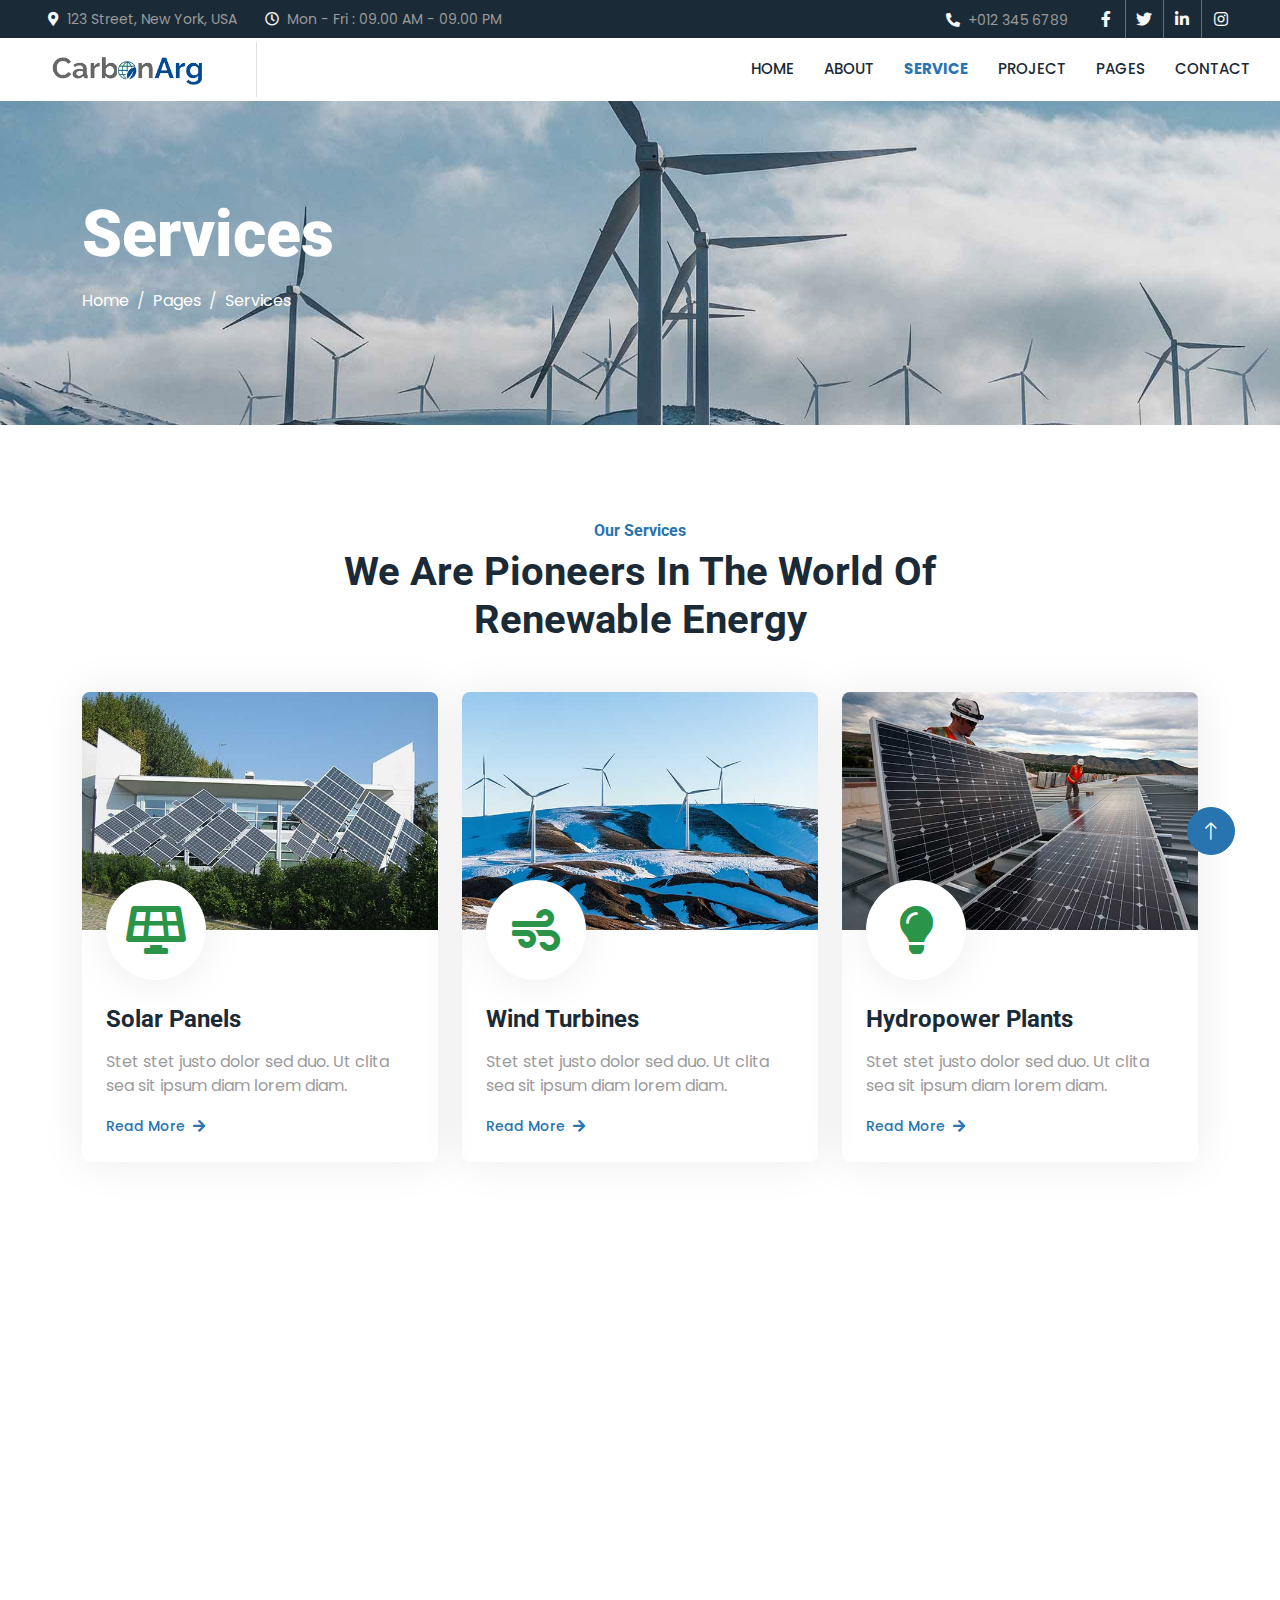
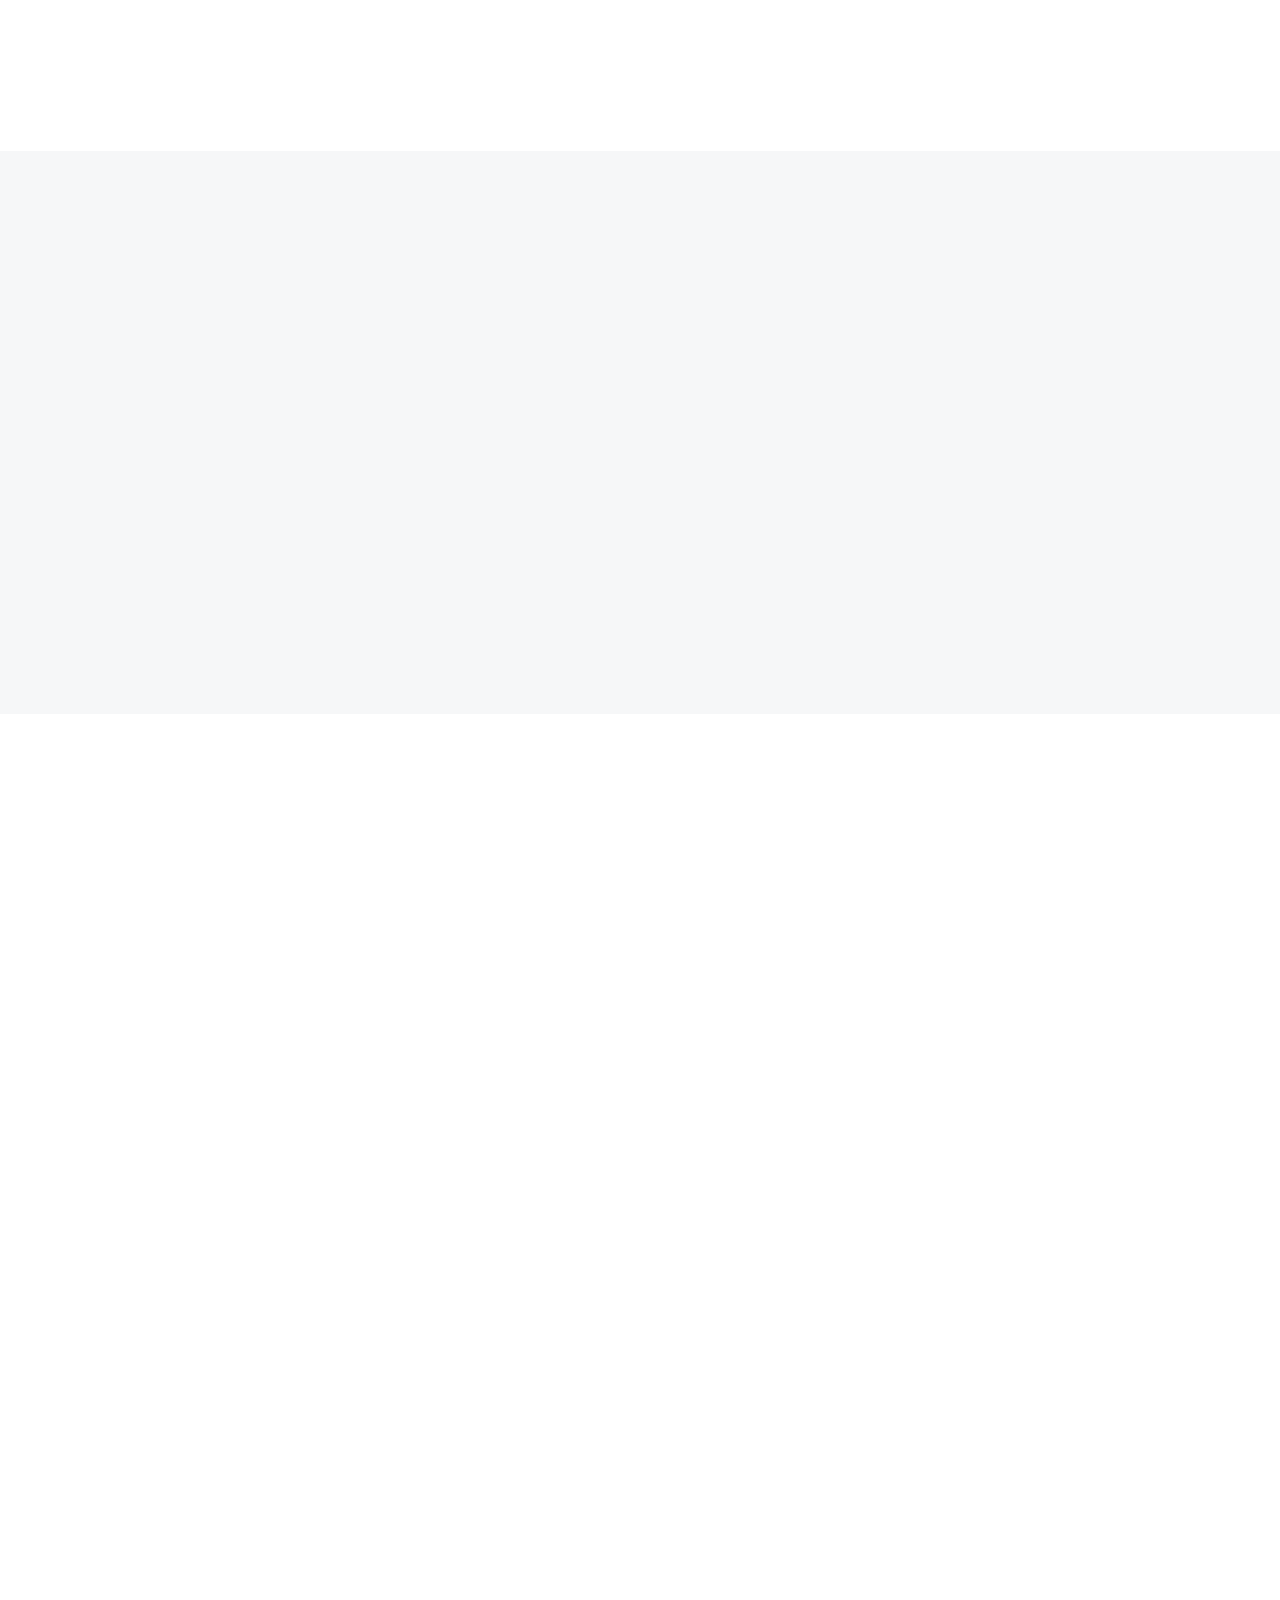
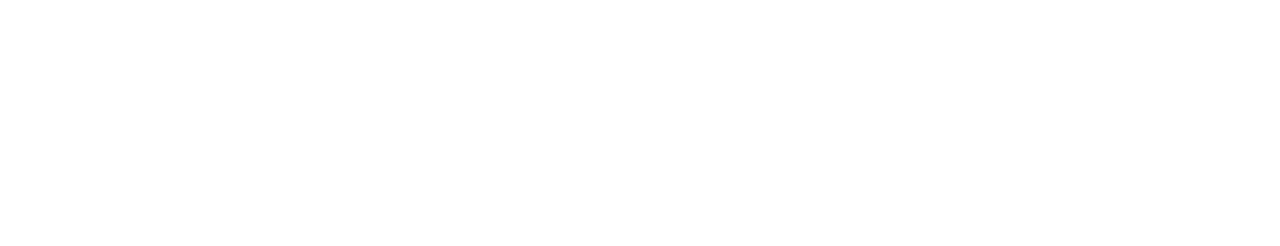
<file: service.html>
<!DOCTYPE html>
<html lang="en">

<head>
    <meta charset="utf-8">
    <title>Solartec - Renewable Energy Website Template</title>
    <meta content="width=device-width, initial-scale=1.0" name="viewport">
    <meta content="" name="keywords">
    <meta content="" name="description">

    <!-- Favicon -->
    <link href="img/favicon.ico" rel="icon">

    <!-- Google Web Fonts -->
    <link rel="preconnect" href="https://fonts.googleapis.com">
    <link rel="preconnect" href="https://fonts.gstatic.com" crossorigin>
    <!-- <link
            href="https://fonts.googleapis.com/css2?family=Poppins:wght@400;family=Open+Sans:wght@400;500&family=Roboto:wght@500;700;900&display=swap"
            rel="stylesheet"> -->
    <link
        href="https://fonts.googleapis.com/css2?family=Poppins:wght@400;500&family=Roboto:wght@500;700;900&display=swap"
        rel="stylesheet">
    <!-- Icon Font Stylesheet -->
    <link href="https://cdnjs.cloudflare.com/ajax/libs/font-awesome/5.10.0/css/all.min.css" rel="stylesheet">
    <link href="https://cdn.jsdelivr.net/npm/bootstrap-icons@1.4.1/font/bootstrap-icons.css" rel="stylesheet">

    <!-- Libraries Stylesheet -->
    <link href="lib/animate/animate.min.css" rel="stylesheet">
    <link href="lib/owlcarousel/assets/owl.carousel.min.css" rel="stylesheet">
    <link href="lib/lightbox/css/lightbox.min.css" rel="stylesheet">

    <!-- Customized Bootstrap Stylesheet -->
    <link href="css/bootstrap.min.css" rel="stylesheet">

    <!-- Template Stylesheet -->
    <link href="css/style.css" rel="stylesheet">
</head>

<body>
    <!-- Spinner Start -->
    <div id="spinner"
        class="show bg-white position-fixed translate-middle w-100 vh-100 top-50 start-50 d-flex align-items-center justify-content-center">
        <div class="spinner-border text-primary" style="width: 3rem; height: 3rem;" role="status">
            <span class="sr-only">Loading...</span>
        </div>
    </div>
    <!-- Spinner End -->


    <!-- Topbar Start -->
    <div class="container-fluid bg-dark p-0">
        <div class="row gx-0 d-none d-lg-flex">
            <div class="col-lg-7 px-5 text-start">
                <div class="h-100 d-inline-flex align-items-center me-4">
                    <small class="fa fa-map-marker-alt text-light me-2"></small>
                    <small>123 Street, New York, USA</small>
                </div>
                <div class="h-100 d-inline-flex align-items-center">
                    <small class="far fa-clock text-light me-2"></small>
                    <small>Mon - Fri : 09.00 AM - 09.00 PM</small>
                </div>
            </div>
            <div class="col-lg-5 px-5 text-end">
                <div class="h-100 d-inline-flex align-items-center me-4">
                    <small class="fa fa-phone-alt text-light me-2"></small>
                    <small>+012 345 6789</small>
                </div>
                <div class="h-100 d-inline-flex align-items-center mx-n2">
                    <a class="btn btn-square btn-link-light rounded-0 border-0 border-end border-secondary" href=""><i
                            class="fab fa-facebook-f"></i></a>
                    <a class="btn btn-square btn-link-light rounded-0 border-0 border-end border-secondary" href=""><i
                            class="fab fa-twitter"></i></a>
                    <a class="btn btn-square btn-link-light rounded-0 border-0 border-end border-secondary" href=""><i
                            class="fab fa-linkedin-in"></i></a>
                    <a class="btn btn-square btn-link-light rounded-0" href=""><i class="fab fa-instagram"></i></a>
                </div>
            </div>
        </div>
    </div>
    <!-- Topbar End -->


    <!-- Navbar Start -->
    <nav class="navbar navbar-expand-lg bg-white navbar-light sticky-top p-0">
        <a href="index.html" class="navbar-brand d-flex align-items-center border-end px-4 px-lg-5">
            <!-- <h2 class="m-0 text-primary">Solartec</h2> -->
            <img src="img/logo2.png" width="160px" />
        </a>
        <button type="button" class="navbar-toggler me-4" data-bs-toggle="collapse" data-bs-target="#navbarCollapse">
            <span class="navbar-toggler-icon"></span>
        </button>
        <div class="collapse navbar-collapse" id="navbarCollapse">
            <div class="navbar-nav ms-auto p-4 p-lg-0">
                <a href="index.html" class="nav-item nav-link">Home</a>
                <a href="about.html" class="nav-item nav-link">About</a>
                <a href="service.html" class="nav-item nav-link active">Service</a>
                <a href="project.html" class="nav-item nav-link">Project</a>
                <div class="nav-item dropdown">
                    <a href="#" class="nav-link dropdown-toggle" data-bs-toggle="dropdown">Pages</a>
                    <div class="dropdown-menu bg-light m-0">
                        <a href="feature.html" class="dropdown-item">Feature</a>
                        <a href="quote.html" class="dropdown-item">Free Quote</a>
                        <a href="team.html" class="dropdown-item">Our Team</a>
                        <a href="testimonial.html" class="dropdown-item">Testimonial</a>
                        <a href="404.html" class="dropdown-item">404 Page</a>
                    </div>
                </div>
                <a href="contact.html" class="nav-item nav-link">Contact</a>
            </div>
        </div>
    </nav>
    <!-- Navbar End -->


    <!-- Page Header Start -->
    <div class="container-fluid page-header py-5 mb-5">
        <div class="container py-5">
            <h1 class="display-3 text-white mb-3 animated slideInDown">Services</h1>
            <nav aria-label="breadcrumb animated slideInDown">
                <ol class="breadcrumb">
                    <li class="breadcrumb-item"><a class="text-white" href="#">Home</a></li>
                    <li class="breadcrumb-item"><a class="text-white" href="#">Pages</a></li>
                    <li class="breadcrumb-item text-white active" aria-current="page">Services</li>
                </ol>
            </nav>
        </div>
    </div>
    <!-- Page Header End -->


    <!-- Service Start -->
    <div class="container-xxl py-5">
        <div class="container">
            <div class="text-center mx-auto mb-5 wow fadeInUp" data-wow-delay="0.1s" style="max-width: 600px;">
                <h6 class="text-primary">Our Services</h6>
                <h1 class="mb-4">We Are Pioneers In The World Of Renewable Energy</h1>
            </div>
            <div class="row g-4">
                <div class="col-md-6 col-lg-4 wow fadeInUp" data-wow-delay="0.1s">
                    <div class="service-item rounded overflow-hidden">
                        <img class="img-fluid" src="img/img-600x400-1.jpg" alt="">
                        <div class="position-relative p-4 pt-0">
                            <div class="service-icon">
                                <i class="fa fa-solar-panel fa-3x"></i>
                            </div>
                            <h4 class="mb-3">Solar Panels</h4>
                            <p>Stet stet justo dolor sed duo. Ut clita sea sit ipsum diam lorem diam.</p>
                            <a class="small fw-medium" href="">Read More<i class="fa fa-arrow-right ms-2"></i></a>
                        </div>
                    </div>
                </div>
                <div class="col-md-6 col-lg-4 wow fadeInUp" data-wow-delay="0.3s">
                    <div class="service-item rounded overflow-hidden">
                        <img class="img-fluid" src="img/img-600x400-2.jpg" alt="">
                        <div class="position-relative p-4 pt-0">
                            <div class="service-icon">
                                <i class="fa fa-wind fa-3x"></i>
                            </div>
                            <h4 class="mb-3">Wind Turbines</h4>
                            <p>Stet stet justo dolor sed duo. Ut clita sea sit ipsum diam lorem diam.</p>
                            <a class="small fw-medium" href="">Read More<i class="fa fa-arrow-right ms-2"></i></a>
                        </div>
                    </div>
                </div>
                <div class="col-md-6 col-lg-4 wow fadeInUp" data-wow-delay="0.5s">
                    <div class="service-item rounded overflow-hidden">
                        <img class="img-fluid" src="img/img-600x400-3.jpg" alt="">
                        <div class="position-relative p-4 pt-0">
                            <div class="service-icon">
                                <i class="fa fa-lightbulb fa-3x"></i>
                            </div>
                            <h4 class="mb-3">Hydropower Plants</h4>
                            <p>Stet stet justo dolor sed duo. Ut clita sea sit ipsum diam lorem diam.</p>
                            <a class="small fw-medium" href="">Read More<i class="fa fa-arrow-right ms-2"></i></a>
                        </div>
                    </div>
                </div>
                <div class="col-md-6 col-lg-4 wow fadeInUp" data-wow-delay="0.1s">
                    <div class="service-item rounded overflow-hidden">
                        <img class="img-fluid" src="img/img-600x400-4.jpg" alt="">
                        <div class="position-relative p-4 pt-0">
                            <div class="service-icon">
                                <i class="fa fa-solar-panel fa-3x"></i>
                            </div>
                            <h4 class="mb-3">Solar Panels</h4>
                            <p>Stet stet justo dolor sed duo. Ut clita sea sit ipsum diam lorem diam.</p>
                            <a class="small fw-medium" href="">Read More<i class="fa fa-arrow-right ms-2"></i></a>
                        </div>
                    </div>
                </div>
                <div class="col-md-6 col-lg-4 wow fadeInUp" data-wow-delay="0.3s">
                    <div class="service-item rounded overflow-hidden">
                        <img class="img-fluid" src="img/img-600x400-5.jpg" alt="">
                        <div class="position-relative p-4 pt-0">
                            <div class="service-icon">
                                <i class="fa fa-wind fa-3x"></i>
                            </div>
                            <h4 class="mb-3">Wind Turbines</h4>
                            <p>Stet stet justo dolor sed duo. Ut clita sea sit ipsum diam lorem diam.</p>
                            <a class="small fw-medium" href="">Read More<i class="fa fa-arrow-right ms-2"></i></a>
                        </div>
                    </div>
                </div>
                <div class="col-md-6 col-lg-4 wow fadeInUp" data-wow-delay="0.5s">
                    <div class="service-item rounded overflow-hidden">
                        <img class="img-fluid" src="img/img-600x400-6.jpg" alt="">
                        <div class="position-relative p-4 pt-0">
                            <div class="service-icon">
                                <i class="fa fa-lightbulb fa-3x"></i>
                            </div>
                            <h4 class="mb-3">Hydropower Plants</h4>
                            <p>Stet stet justo dolor sed duo. Ut clita sea sit ipsum diam lorem diam.</p>
                            <a class="small fw-medium" href="">Read More<i class="fa fa-arrow-right ms-2"></i></a>
                        </div>
                    </div>
                </div>
            </div>
        </div>
    </div>
    <!-- Service End -->


    <!-- Feature Start -->
    <div class="container-fluid bg-light overflow-hidden my-5 px-lg-0">
        <div class="container feature px-lg-0">
            <div class="row g-0 mx-lg-0">
                <div class="col-lg-6 feature-text py-5 wow fadeIn" data-wow-delay="0.1s">
                    <div class="p-lg-5 ps-lg-0">
                        <h6 class="text-primary">Why Choose Us!</h6>
                        <h1 class="mb-4">Complete Commercial & Residential Solar Systems</h1>
                        <p class="mb-4 pb-2">Tempor erat elitr rebum at clita. Diam dolor diam ipsum sit. Aliqu diam
                            amet diam et eos. Clita erat ipsum et lorem et sit, sed stet lorem sit clita duo justo erat
                            amet</p>
                        <div class="row g-4">
                            <div class="col-6">
                                <div class="d-flex align-items-center">
                                    <div class="btn-lg-square bg-primary rounded-circle">
                                        <i class="fa fa-check text-white"></i>
                                    </div>
                                    <div class="ms-4">
                                        <p class="mb-0">Quality</p>
                                        <h5 class="mb-0">Services</h5>
                                    </div>
                                </div>
                            </div>
                            <div class="col-6">
                                <div class="d-flex align-items-center">
                                    <div class="btn-lg-square bg-primary rounded-circle">
                                        <i class="fa fa-user-check text-white"></i>
                                    </div>
                                    <div class="ms-4">
                                        <p class="mb-0">Expert</p>
                                        <h5 class="mb-0">Workers</h5>
                                    </div>
                                </div>
                            </div>
                            <div class="col-6">
                                <div class="d-flex align-items-center">
                                    <div class="btn-lg-square bg-primary rounded-circle">
                                        <i class="fa fa-drafting-compass text-white"></i>
                                    </div>
                                    <div class="ms-4">
                                        <p class="mb-0">Free</p>
                                        <h5 class="mb-0">Consultation</h5>
                                    </div>
                                </div>
                            </div>
                            <div class="col-6">
                                <div class="d-flex align-items-center">
                                    <div class="btn-lg-square bg-primary rounded-circle">
                                        <i class="fa fa-headphones text-white"></i>
                                    </div>
                                    <div class="ms-4">
                                        <p class="mb-0">Customer</p>
                                        <h5 class="mb-0">Support</h5>
                                    </div>
                                </div>
                            </div>
                        </div>
                    </div>
                </div>
                <div class="col-lg-6 pe-lg-0 wow fadeIn" data-wow-delay="0.5s" style="min-height: 400px;">
                    <div class="position-relative h-100">
                        <img class="position-absolute img-fluid w-100 h-100" src="img/feature.jpg"
                            style="object-fit: cover;" alt="">
                    </div>
                </div>
            </div>
        </div>
    </div>
    <!-- Feature End -->


    <!-- Testimonial Start -->
    <div class="container-xxl py-5">
        <div class="container">
            <div class="text-center mx-auto mb-5 wow fadeInUp" data-wow-delay="0.1s" style="max-width: 600px;">
                <h6 class="text-primary">Testimonial</h6>
                <h1 class="mb-4">What Our Clients Say!</h1>
            </div>
            <div class="owl-carousel testimonial-carousel wow fadeInUp" data-wow-delay="0.1s">
                <div class="testimonial-item text-center">
                    <div class="testimonial-img position-relative">
                        <img class="img-fluid rounded-circle mx-auto mb-5" src="img/testimonial-1.jpg">
                        <div class="btn-square bg-primary rounded-circle">
                            <i class="fa fa-quote-left text-white"></i>
                        </div>
                    </div>
                    <div class="testimonial-text text-center rounded p-4">
                        <p>Clita clita tempor justo dolor ipsum amet kasd amet duo justo duo duo labore sed sed. Magna
                            ut diam sit et amet stet eos sed clita erat magna elitr erat sit sit erat at rebum justo sea
                            clita.</p>
                        <h5 class="mb-1">Client Name</h5>
                        <span class="fst-italic">Profession</span>
                    </div>
                </div>
                <div class="testimonial-item text-center">
                    <div class="testimonial-img position-relative">
                        <img class="img-fluid rounded-circle mx-auto mb-5" src="img/testimonial-2.jpg">
                        <div class="btn-square bg-primary rounded-circle">
                            <i class="fa fa-quote-left text-white"></i>
                        </div>
                    </div>
                    <div class="testimonial-text text-center rounded p-4">
                        <p>Clita clita tempor justo dolor ipsum amet kasd amet duo justo duo duo labore sed sed. Magna
                            ut diam sit et amet stet eos sed clita erat magna elitr erat sit sit erat at rebum justo sea
                            clita.</p>
                        <h5 class="mb-1">Client Name</h5>
                        <span class="fst-italic">Profession</span>
                    </div>
                </div>
                <div class="testimonial-item text-center">
                    <div class="testimonial-img position-relative">
                        <img class="img-fluid rounded-circle mx-auto mb-5" src="img/testimonial-3.jpg">
                        <div class="btn-square bg-primary rounded-circle">
                            <i class="fa fa-quote-left text-white"></i>
                        </div>
                    </div>
                    <div class="testimonial-text text-center rounded p-4">
                        <p>Clita clita tempor justo dolor ipsum amet kasd amet duo justo duo duo labore sed sed. Magna
                            ut diam sit et amet stet eos sed clita erat magna elitr erat sit sit erat at rebum justo sea
                            clita.</p>
                        <h5 class="mb-1">Client Name</h5>
                        <span class="fst-italic">Profession</span>
                    </div>
                </div>
            </div>
        </div>
    </div>
    <!-- Testimonial End -->


    <!-- Footer Start -->
    <div class="container-fluid bg-dark text-body footer mt-5 pt-5 wow fadeIn" data-wow-delay="0.1s">
        <div class="container py-5">
            <div class="row g-5">
                <div class="col-lg-3 col-md-6">
                    <h5 class="text-white mb-4">Address</h5>
                    <p class="mb-2"><i class="fa fa-map-marker-alt me-3"></i>123 Street, New York, USA</p>
                    <p class="mb-2"><i class="fa fa-phone-alt me-3"></i>+012 345 67890</p>
                    <p class="mb-2"><i class="fa fa-envelope me-3"></i>info@example.com</p>
                    <div class="d-flex pt-2">
                        <a class="btn btn-square btn-outline-light btn-social" href=""><i
                                class="fab fa-twitter"></i></a>
                        <a class="btn btn-square btn-outline-light btn-social" href=""><i
                                class="fab fa-facebook-f"></i></a>
                        <a class="btn btn-square btn-outline-light btn-social" href=""><i
                                class="fab fa-youtube"></i></a>
                        <a class="btn btn-square btn-outline-light btn-social" href=""><i
                                class="fab fa-linkedin-in"></i></a>
                    </div>
                </div>
                <div class="col-lg-3 col-md-6">
                    <h5 class="text-white mb-4">Quick Links</h5>
                    <a class="btn btn-link" href="">About Us</a>
                    <a class="btn btn-link" href="">Contact Us</a>
                    <a class="btn btn-link" href="">Our Services</a>
                    <a class="btn btn-link" href="">Terms & Condition</a>
                    <a class="btn btn-link" href="">Support</a>
                </div>
                <div class="col-lg-3 col-md-6">
                    <h5 class="text-white mb-4">Project Gallery</h5>
                    <div class="row g-2">
                        <div class="col-4">
                            <img class="img-fluid rounded" src="img/gallery-1.jpg" alt="">
                        </div>
                        <div class="col-4">
                            <img class="img-fluid rounded" src="img/gallery-2.jpg" alt="">
                        </div>
                        <div class="col-4">
                            <img class="img-fluid rounded" src="img/gallery-3.jpg" alt="">
                        </div>
                        <div class="col-4">
                            <img class="img-fluid rounded" src="img/gallery-4.jpg" alt="">
                        </div>
                        <div class="col-4">
                            <img class="img-fluid rounded" src="img/gallery-5.jpg" alt="">
                        </div>
                        <div class="col-4">
                            <img class="img-fluid rounded" src="img/gallery-6.jpg" alt="">
                        </div>
                    </div>
                </div>
                <div class="col-lg-3 col-md-6">
                    <h5 class="text-white mb-4">Newsletter</h5>
                    <p>Dolor amet sit justo amet elitr clita ipsum elitr est.</p>
                    <div class="position-relative mx-auto" style="max-width: 400px;">
                        <input class="form-control border-0 w-100 py-3 ps-4 pe-5" type="text" placeholder="Your email">
                        <button type="button"
                            class="btn btn-primary py-2 position-absolute top-0 end-0 mt-2 me-2">SignUp</button>
                    </div>
                </div>
            </div>
        </div>
        <div class="container">
            <div class="copyright">
                <div class="row">
                    <div class="col-md-6 text-center text-md-start mb-3 mb-md-0">
                        &copy; <a href="#">Your Site Name</a>, All Right Reserved.
                    </div>
                    <div class="col-md-6 text-center text-md-end">
                        <!--/*** This template is free as long as you keep the footer author’s credit link/attribution link/backlink. If you'd like to use the template without the footer author’s credit link/attribution link/backlink, you can purchase the Credit Removal License from "https://htmlcodex.com/credit-removal". Thank you for your support. ***/-->
                        Designed By <a href="https://htmlcodex.com">HTML Codex</a>
                        <br>Distributed By <a href="https://themewagon.com" target="_blank">ThemeWagon</a>
                    </div>
                </div>
            </div>
        </div>
    </div>
    <!-- Footer End -->


    <!-- Back to Top -->
    <a href="#" class="btn btn-lg btn-primary btn-lg-square rounded-circle back-to-top"><i
            class="bi bi-arrow-up"></i></a>


    <!-- JavaScript Libraries -->
    <script src="https://code.jquery.com/jquery-3.4.1.min.js"></script>
    <script src="https://cdn.jsdelivr.net/npm/bootstrap@5.0.0/dist/js/bootstrap.bundle.min.js"></script>
    <script src="lib/wow/wow.min.js"></script>
    <script src="lib/easing/easing.min.js"></script>
    <script src="lib/waypoints/waypoints.min.js"></script>
    <script src="lib/counterup/counterup.min.js"></script>
    <script src="lib/owlcarousel/owl.carousel.min.js"></script>
    <script src="lib/isotope/isotope.pkgd.min.js"></script>
    <script src="lib/lightbox/js/lightbox.min.js"></script>

    <!-- Template Javascript -->
    <script src="js/main.js"></script>
</body>

</html>
</file>
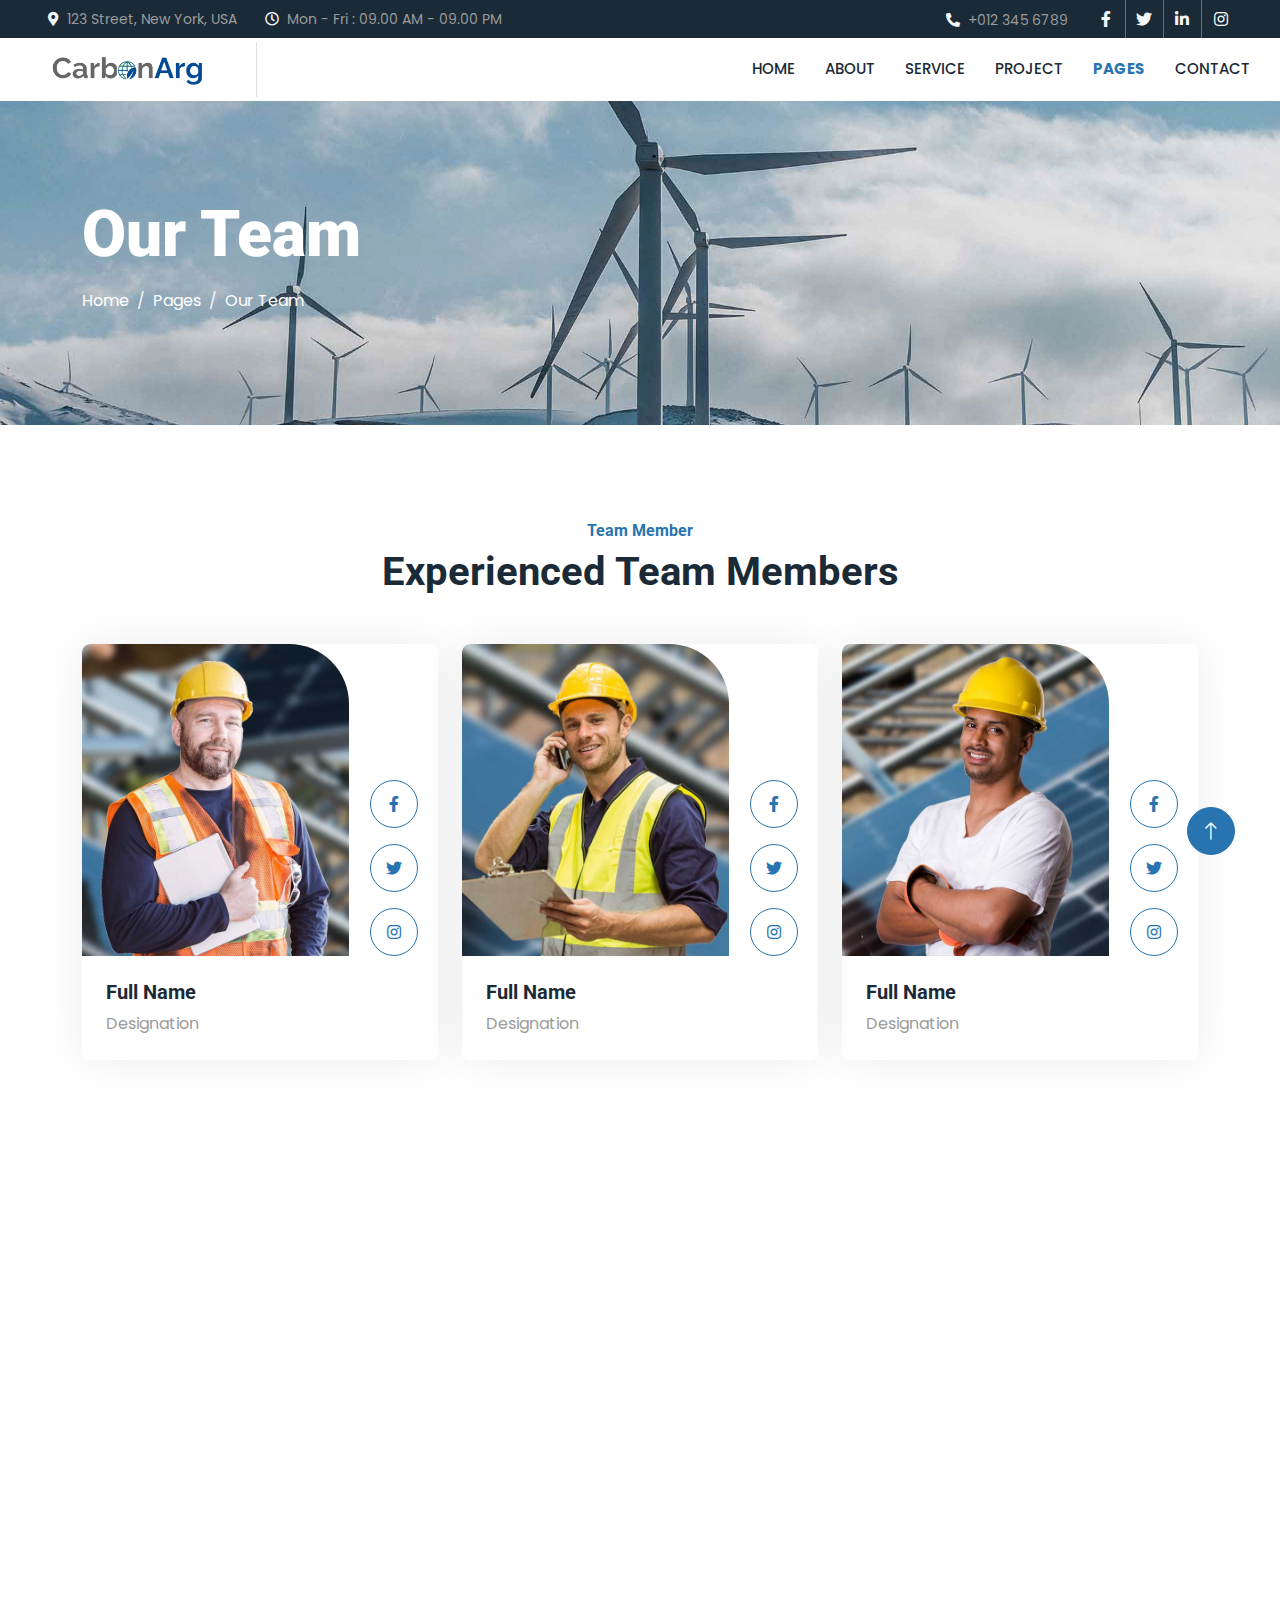
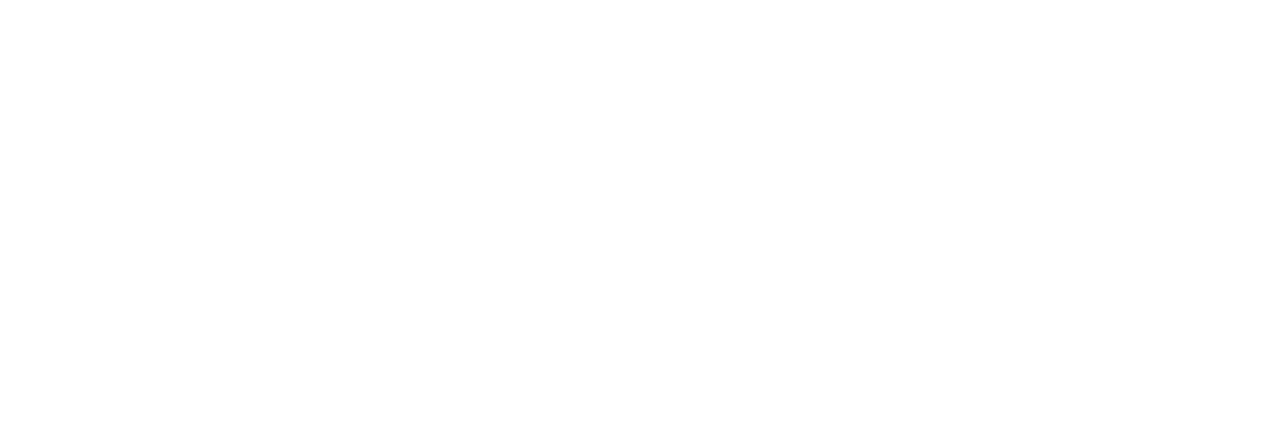
<file: team.html>
<!DOCTYPE html>
<html lang="en">

<head>
    <meta charset="utf-8">
    <title>Solartec - Renewable Energy Website Template</title>
    <meta content="width=device-width, initial-scale=1.0" name="viewport">
    <meta content="" name="keywords">
    <meta content="" name="description">

    <!-- Favicon -->
    <link href="img/favicon.ico" rel="icon">

    <!-- Google Web Fonts -->
    <link rel="preconnect" href="https://fonts.googleapis.com">
    <link rel="preconnect" href="https://fonts.gstatic.com" crossorigin>
    <!-- <link
            href="https://fonts.googleapis.com/css2?family=Poppins:wght@400;family=Open+Sans:wght@400;500&family=Roboto:wght@500;700;900&display=swap"
            rel="stylesheet"> -->
    <link
        href="https://fonts.googleapis.com/css2?family=Poppins:wght@400;500&family=Roboto:wght@500;700;900&display=swap"
        rel="stylesheet">
    <!-- Icon Font Stylesheet -->
    <link href="https://cdnjs.cloudflare.com/ajax/libs/font-awesome/5.10.0/css/all.min.css" rel="stylesheet">
    <link href="https://cdn.jsdelivr.net/npm/bootstrap-icons@1.4.1/font/bootstrap-icons.css" rel="stylesheet">

    <!-- Libraries Stylesheet -->
    <link href="lib/animate/animate.min.css" rel="stylesheet">
    <link href="lib/owlcarousel/assets/owl.carousel.min.css" rel="stylesheet">
    <link href="lib/lightbox/css/lightbox.min.css" rel="stylesheet">

    <!-- Customized Bootstrap Stylesheet -->
    <link href="css/bootstrap.min.css" rel="stylesheet">

    <!-- Template Stylesheet -->
    <link href="css/style.css" rel="stylesheet">
</head>

<body>
    <!-- Spinner Start -->
    <div id="spinner"
        class="show bg-white position-fixed translate-middle w-100 vh-100 top-50 start-50 d-flex align-items-center justify-content-center">
        <div class="spinner-border text-primary" style="width: 3rem; height: 3rem;" role="status">
            <span class="sr-only">Loading...</span>
        </div>
    </div>
    <!-- Spinner End -->


    <!-- Topbar Start -->
    <div class="container-fluid bg-dark p-0">
        <div class="row gx-0 d-none d-lg-flex">
            <div class="col-lg-7 px-5 text-start">
                <div class="h-100 d-inline-flex align-items-center me-4">
                    <small class="fa fa-map-marker-alt text-light me-2"></small>
                    <small>123 Street, New York, USA</small>
                </div>
                <div class="h-100 d-inline-flex align-items-center">
                    <small class="far fa-clock text-light me-2"></small>
                    <small>Mon - Fri : 09.00 AM - 09.00 PM</small>
                </div>
            </div>
            <div class="col-lg-5 px-5 text-end">
                <div class="h-100 d-inline-flex align-items-center me-4">
                    <small class="fa fa-phone-alt text-light me-2"></small>
                    <small>+012 345 6789</small>
                </div>
                <div class="h-100 d-inline-flex align-items-center mx-n2">
                    <a class="btn btn-square btn-link-light rounded-0 border-0 border-end border-secondary" href=""><i
                            class="fab fa-facebook-f"></i></a>
                    <a class="btn btn-square btn-link-light rounded-0 border-0 border-end border-secondary" href=""><i
                            class="fab fa-twitter"></i></a>
                    <a class="btn btn-square btn-link-light rounded-0 border-0 border-end border-secondary" href=""><i
                            class="fab fa-linkedin-in"></i></a>
                    <a class="btn btn-square btn-link-light rounded-0" href=""><i class="fab fa-instagram"></i></a>
                </div>
            </div>
        </div>
    </div>
    <!-- Topbar End -->


    <!-- Navbar Start -->
    <nav class="navbar navbar-expand-lg bg-white navbar-light sticky-top p-0">
        <a href="index.html" class="navbar-brand d-flex align-items-center border-end px-4 px-lg-5">
            <!-- <h2 class="m-0 text-primary">Solartec</h2> -->
            <img src="img/logo2.png" width="160px" />
        </a>
        <button type="button" class="navbar-toggler me-4" data-bs-toggle="collapse" data-bs-target="#navbarCollapse">
            <span class="navbar-toggler-icon"></span>
        </button>
        <div class="collapse navbar-collapse" id="navbarCollapse">
            <div class="navbar-nav ms-auto p-4 p-lg-0">
                <a href="index.html" class="nav-item nav-link">Home</a>
                <a href="about.html" class="nav-item nav-link">About</a>
                <a href="service.html" class="nav-item nav-link">Service</a>
                <a href="project.html" class="nav-item nav-link">Project</a>
                <div class="nav-item dropdown">
                    <a href="#" class="nav-link dropdown-toggle active" data-bs-toggle="dropdown">Pages</a>
                    <div class="dropdown-menu bg-light m-0">
                        <a href="feature.html" class="dropdown-item">Feature</a>
                        <a href="quote.html" class="dropdown-item">Free Quote</a>
                        <a href="team.html" class="dropdown-item active">Our Team</a>
                        <a href="testimonial.html" class="dropdown-item">Testimonial</a>
                        <a href="404.html" class="dropdown-item">404 Page</a>
                    </div>
                </div>
                <a href="contact.html" class="nav-item nav-link">Contact</a>
            </div>
        </div>
    </nav>
    <!-- Navbar End -->


    <!-- Page Header Start -->
    <div class="container-fluid page-header py-5 mb-5">
        <div class="container py-5">
            <h1 class="display-3 text-white mb-3 animated slideInDown">Our Team</h1>
            <nav aria-label="breadcrumb animated slideInDown">
                <ol class="breadcrumb">
                    <li class="breadcrumb-item"><a class="text-white" href="#">Home</a></li>
                    <li class="breadcrumb-item"><a class="text-white" href="#">Pages</a></li>
                    <li class="breadcrumb-item text-white active" aria-current="page">Our Team</li>
                </ol>
            </nav>
        </div>
    </div>
    <!-- Page Header End -->


    <!-- Team Start -->
    <div class="container-xxl py-5">
        <div class="container">
            <div class="text-center mx-auto mb-5 wow fadeInUp" data-wow-delay="0.1s" style="max-width: 600px;">
                <h6 class="text-primary">Team Member</h6>
                <h1 class="mb-4">Experienced Team Members</h1>
            </div>
            <div class="row g-4">
                <div class="col-lg-4 col-md-6 wow fadeInUp" data-wow-delay="0.1s">
                    <div class="team-item rounded overflow-hidden">
                        <div class="d-flex">
                            <img class="img-fluid w-75" src="img/team-1.jpg" alt="">
                            <div class="team-social w-25">
                                <a class="btn btn-lg-square btn-outline-primary rounded-circle mt-3" href=""><i
                                        class="fab fa-facebook-f"></i></a>
                                <a class="btn btn-lg-square btn-outline-primary rounded-circle mt-3" href=""><i
                                        class="fab fa-twitter"></i></a>
                                <a class="btn btn-lg-square btn-outline-primary rounded-circle mt-3" href=""><i
                                        class="fab fa-instagram"></i></a>
                            </div>
                        </div>
                        <div class="p-4">
                            <h5>Full Name</h5>
                            <span>Designation</span>
                        </div>
                    </div>
                </div>
                <div class="col-lg-4 col-md-6 wow fadeInUp" data-wow-delay="0.3s">
                    <div class="team-item rounded overflow-hidden">
                        <div class="d-flex">
                            <img class="img-fluid w-75" src="img/team-2.jpg" alt="">
                            <div class="team-social w-25">
                                <a class="btn btn-lg-square btn-outline-primary rounded-circle mt-3" href=""><i
                                        class="fab fa-facebook-f"></i></a>
                                <a class="btn btn-lg-square btn-outline-primary rounded-circle mt-3" href=""><i
                                        class="fab fa-twitter"></i></a>
                                <a class="btn btn-lg-square btn-outline-primary rounded-circle mt-3" href=""><i
                                        class="fab fa-instagram"></i></a>
                            </div>
                        </div>
                        <div class="p-4">
                            <h5>Full Name</h5>
                            <span>Designation</span>
                        </div>
                    </div>
                </div>
                <div class="col-lg-4 col-md-6 wow fadeInUp" data-wow-delay="0.5s">
                    <div class="team-item rounded overflow-hidden">
                        <div class="d-flex">
                            <img class="img-fluid w-75" src="img/team-3.jpg" alt="">
                            <div class="team-social w-25">
                                <a class="btn btn-lg-square btn-outline-primary rounded-circle mt-3" href=""><i
                                        class="fab fa-facebook-f"></i></a>
                                <a class="btn btn-lg-square btn-outline-primary rounded-circle mt-3" href=""><i
                                        class="fab fa-twitter"></i></a>
                                <a class="btn btn-lg-square btn-outline-primary rounded-circle mt-3" href=""><i
                                        class="fab fa-instagram"></i></a>
                            </div>
                        </div>
                        <div class="p-4">
                            <h5>Full Name</h5>
                            <span>Designation</span>
                        </div>
                    </div>
                </div>
                <div class="col-lg-4 col-md-6 wow fadeInUp" data-wow-delay="0.1s">
                    <div class="team-item rounded overflow-hidden">
                        <div class="d-flex">
                            <img class="img-fluid w-75" src="img/team-2.jpg" alt="">
                            <div class="team-social w-25">
                                <a class="btn btn-lg-square btn-outline-primary rounded-circle mt-3" href=""><i
                                        class="fab fa-facebook-f"></i></a>
                                <a class="btn btn-lg-square btn-outline-primary rounded-circle mt-3" href=""><i
                                        class="fab fa-twitter"></i></a>
                                <a class="btn btn-lg-square btn-outline-primary rounded-circle mt-3" href=""><i
                                        class="fab fa-instagram"></i></a>
                            </div>
                        </div>
                        <div class="p-4">
                            <h5>Full Name</h5>
                            <span>Designation</span>
                        </div>
                    </div>
                </div>
                <div class="col-lg-4 col-md-6 wow fadeInUp" data-wow-delay="0.3s">
                    <div class="team-item rounded overflow-hidden">
                        <div class="d-flex">
                            <img class="img-fluid w-75" src="img/team-3.jpg" alt="">
                            <div class="team-social w-25">
                                <a class="btn btn-lg-square btn-outline-primary rounded-circle mt-3" href=""><i
                                        class="fab fa-facebook-f"></i></a>
                                <a class="btn btn-lg-square btn-outline-primary rounded-circle mt-3" href=""><i
                                        class="fab fa-twitter"></i></a>
                                <a class="btn btn-lg-square btn-outline-primary rounded-circle mt-3" href=""><i
                                        class="fab fa-instagram"></i></a>
                            </div>
                        </div>
                        <div class="p-4">
                            <h5>Full Name</h5>
                            <span>Designation</span>
                        </div>
                    </div>
                </div>
                <div class="col-lg-4 col-md-6 wow fadeInUp" data-wow-delay="0.5s">
                    <div class="team-item rounded overflow-hidden">
                        <div class="d-flex">
                            <img class="img-fluid w-75" src="img/team-1.jpg" alt="">
                            <div class="team-social w-25">
                                <a class="btn btn-lg-square btn-outline-primary rounded-circle mt-3" href=""><i
                                        class="fab fa-facebook-f"></i></a>
                                <a class="btn btn-lg-square btn-outline-primary rounded-circle mt-3" href=""><i
                                        class="fab fa-twitter"></i></a>
                                <a class="btn btn-lg-square btn-outline-primary rounded-circle mt-3" href=""><i
                                        class="fab fa-instagram"></i></a>
                            </div>
                        </div>
                        <div class="p-4">
                            <h5>Full Name</h5>
                            <span>Designation</span>
                        </div>
                    </div>
                </div>
            </div>
        </div>
    </div>
    <!-- Team End -->


    <!-- Footer Start -->
    <div class="container-fluid bg-dark text-body footer mt-5 pt-5 wow fadeIn" data-wow-delay="0.1s">
        <div class="container py-5">
            <div class="row g-5">
                <div class="col-lg-3 col-md-6">
                    <h5 class="text-white mb-4">Address</h5>
                    <p class="mb-2"><i class="fa fa-map-marker-alt me-3"></i>123 Street, New York, USA</p>
                    <p class="mb-2"><i class="fa fa-phone-alt me-3"></i>+012 345 67890</p>
                    <p class="mb-2"><i class="fa fa-envelope me-3"></i>info@example.com</p>
                    <div class="d-flex pt-2">
                        <a class="btn btn-square btn-outline-light btn-social" href=""><i
                                class="fab fa-twitter"></i></a>
                        <a class="btn btn-square btn-outline-light btn-social" href=""><i
                                class="fab fa-facebook-f"></i></a>
                        <a class="btn btn-square btn-outline-light btn-social" href=""><i
                                class="fab fa-youtube"></i></a>
                        <a class="btn btn-square btn-outline-light btn-social" href=""><i
                                class="fab fa-linkedin-in"></i></a>
                    </div>
                </div>
                <div class="col-lg-3 col-md-6">
                    <h5 class="text-white mb-4">Quick Links</h5>
                    <a class="btn btn-link" href="">About Us</a>
                    <a class="btn btn-link" href="">Contact Us</a>
                    <a class="btn btn-link" href="">Our Services</a>
                    <a class="btn btn-link" href="">Terms & Condition</a>
                    <a class="btn btn-link" href="">Support</a>
                </div>
                <div class="col-lg-3 col-md-6">
                    <h5 class="text-white mb-4">Project Gallery</h5>
                    <div class="row g-2">
                        <div class="col-4">
                            <img class="img-fluid rounded" src="img/gallery-1.jpg" alt="">
                        </div>
                        <div class="col-4">
                            <img class="img-fluid rounded" src="img/gallery-2.jpg" alt="">
                        </div>
                        <div class="col-4">
                            <img class="img-fluid rounded" src="img/gallery-3.jpg" alt="">
                        </div>
                        <div class="col-4">
                            <img class="img-fluid rounded" src="img/gallery-4.jpg" alt="">
                        </div>
                        <div class="col-4">
                            <img class="img-fluid rounded" src="img/gallery-5.jpg" alt="">
                        </div>
                        <div class="col-4">
                            <img class="img-fluid rounded" src="img/gallery-6.jpg" alt="">
                        </div>
                    </div>
                </div>
                <div class="col-lg-3 col-md-6">
                    <h5 class="text-white mb-4">Newsletter</h5>
                    <p>Dolor amet sit justo amet elitr clita ipsum elitr est.</p>
                    <div class="position-relative mx-auto" style="max-width: 400px;">
                        <input class="form-control border-0 w-100 py-3 ps-4 pe-5" type="text" placeholder="Your email">
                        <button type="button"
                            class="btn btn-primary py-2 position-absolute top-0 end-0 mt-2 me-2">SignUp</button>
                    </div>
                </div>
            </div>
        </div>
        <div class="container">
            <div class="copyright">
                <div class="row">
                    <div class="col-md-6 text-center text-md-start mb-3 mb-md-0">
                        &copy; <a href="#">Your Site Name</a>, All Right Reserved.
                    </div>
                    <div class="col-md-6 text-center text-md-end">
                        <!--/*** This template is free as long as you keep the footer author’s credit link/attribution link/backlink. If you'd like to use the template without the footer author’s credit link/attribution link/backlink, you can purchase the Credit Removal License from "https://htmlcodex.com/credit-removal". Thank you for your support. ***/-->
                        Designed By <a href="https://htmlcodex.com">HTML Codex</a>
                        <br>Distributed By <a href="https://themewagon.com" target="_blank">ThemeWagon</a>
                    </div>
                </div>
            </div>
        </div>
    </div>
    <!-- Footer End -->


    <!-- Back to Top -->
    <a href="#" class="btn btn-lg btn-primary btn-lg-square rounded-circle back-to-top"><i
            class="bi bi-arrow-up"></i></a>


    <!-- JavaScript Libraries -->
    <script src="https://code.jquery.com/jquery-3.4.1.min.js"></script>
    <script src="https://cdn.jsdelivr.net/npm/bootstrap@5.0.0/dist/js/bootstrap.bundle.min.js"></script>
    <script src="lib/wow/wow.min.js"></script>
    <script src="lib/easing/easing.min.js"></script>
    <script src="lib/waypoints/waypoints.min.js"></script>
    <script src="lib/counterup/counterup.min.js"></script>
    <script src="lib/owlcarousel/owl.carousel.min.js"></script>
    <script src="lib/isotope/isotope.pkgd.min.js"></script>
    <script src="lib/lightbox/js/lightbox.min.js"></script>

    <!-- Template Javascript -->
    <script src="js/main.js"></script>
</body>

</html>
</file>
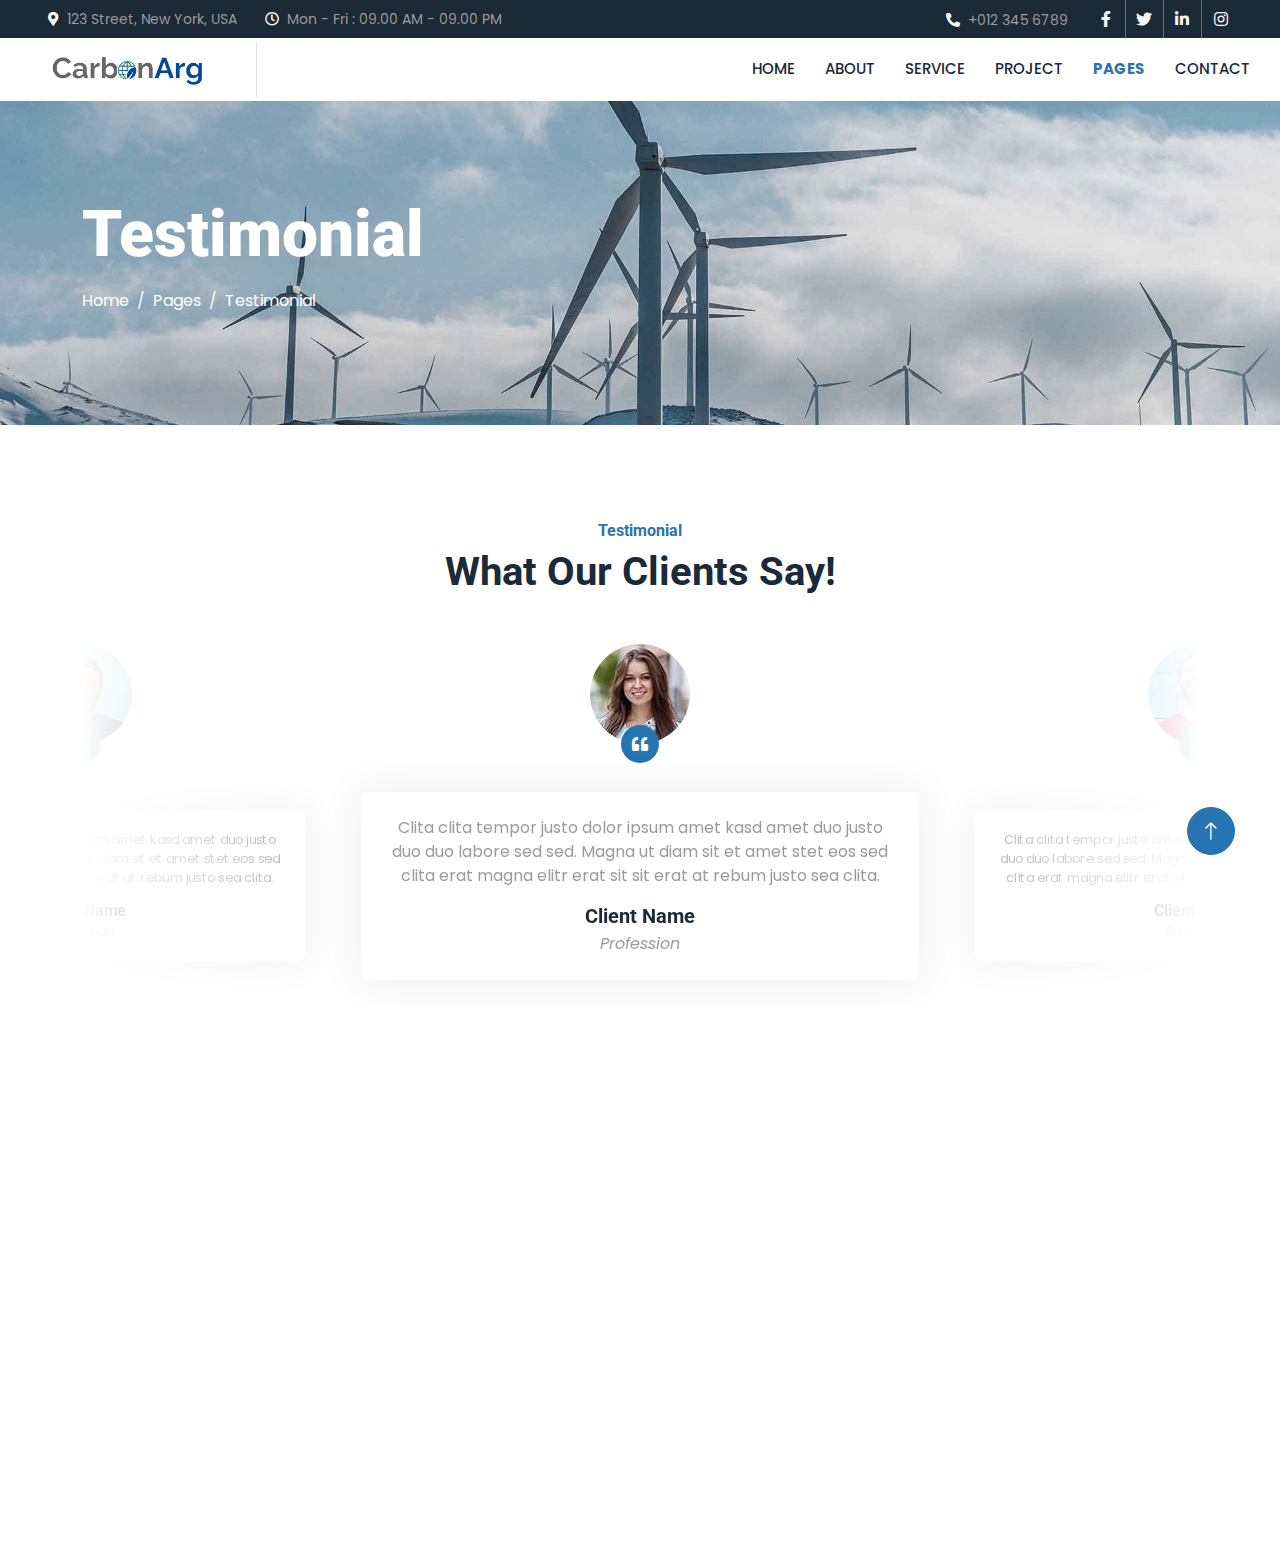
<file: testimonial.html>
<!DOCTYPE html>
<html lang="en">

<head>
    <meta charset="utf-8">
    <title>Solartec - Renewable Energy Website Template</title>
    <meta content="width=device-width, initial-scale=1.0" name="viewport">
    <meta content="" name="keywords">
    <meta content="" name="description">

    <!-- Favicon -->
    <link href="img/favicon.ico" rel="icon">

    <!-- Google Web Fonts -->
    <link rel="preconnect" href="https://fonts.googleapis.com">
    <link rel="preconnect" href="https://fonts.gstatic.com" crossorigin>
    <!-- <link
            href="https://fonts.googleapis.com/css2?family=Poppins:wght@400;family=Open+Sans:wght@400;500&family=Roboto:wght@500;700;900&display=swap"
            rel="stylesheet"> -->
    <link
        href="https://fonts.googleapis.com/css2?family=Poppins:wght@400;500&family=Roboto:wght@500;700;900&display=swap"
        rel="stylesheet">
    <!-- Icon Font Stylesheet -->
    <link href="https://cdnjs.cloudflare.com/ajax/libs/font-awesome/5.10.0/css/all.min.css" rel="stylesheet">
    <link href="https://cdn.jsdelivr.net/npm/bootstrap-icons@1.4.1/font/bootstrap-icons.css" rel="stylesheet">

    <!-- Libraries Stylesheet -->
    <link href="lib/animate/animate.min.css" rel="stylesheet">
    <link href="lib/owlcarousel/assets/owl.carousel.min.css" rel="stylesheet">
    <link href="lib/lightbox/css/lightbox.min.css" rel="stylesheet">

    <!-- Customized Bootstrap Stylesheet -->
    <link href="css/bootstrap.min.css" rel="stylesheet">

    <!-- Template Stylesheet -->
    <link href="css/style.css" rel="stylesheet">
</head>

<body>
    <!-- Spinner Start -->
    <div id="spinner"
        class="show bg-white position-fixed translate-middle w-100 vh-100 top-50 start-50 d-flex align-items-center justify-content-center">
        <div class="spinner-border text-primary" style="width: 3rem; height: 3rem;" role="status">
            <span class="sr-only">Loading...</span>
        </div>
    </div>
    <!-- Spinner End -->


    <!-- Topbar Start -->
    <div class="container-fluid bg-dark p-0">
        <div class="row gx-0 d-none d-lg-flex">
            <div class="col-lg-7 px-5 text-start">
                <div class="h-100 d-inline-flex align-items-center me-4">
                    <small class="fa fa-map-marker-alt text-light me-2"></small>
                    <small>123 Street, New York, USA</small>
                </div>
                <div class="h-100 d-inline-flex align-items-center">
                    <small class="far fa-clock text-light me-2"></small>
                    <small>Mon - Fri : 09.00 AM - 09.00 PM</small>
                </div>
            </div>
            <div class="col-lg-5 px-5 text-end">
                <div class="h-100 d-inline-flex align-items-center me-4">
                    <small class="fa fa-phone-alt text-light me-2"></small>
                    <small>+012 345 6789</small>
                </div>
                <div class="h-100 d-inline-flex align-items-center mx-n2">
                    <a class="btn btn-square btn-link-light rounded-0 border-0 border-end border-secondary" href=""><i
                            class="fab fa-facebook-f"></i></a>
                    <a class="btn btn-square btn-link-light rounded-0 border-0 border-end border-secondary" href=""><i
                            class="fab fa-twitter"></i></a>
                    <a class="btn btn-square btn-link-light rounded-0 border-0 border-end border-secondary" href=""><i
                            class="fab fa-linkedin-in"></i></a>
                    <a class="btn btn-square btn-link-light rounded-0" href=""><i class="fab fa-instagram"></i></a>
                </div>
            </div>
        </div>
    </div>
    <!-- Topbar End -->


    <!-- Navbar Start -->
    <nav class="navbar navbar-expand-lg bg-white navbar-light sticky-top p-0">
        <a href="index.html" class="navbar-brand d-flex align-items-center border-end px-4 px-lg-5">
            <!-- <h2 class="m-0 text-primary">Solartec</h2> -->
            <img src="img/logo2.png" width="160px" />
        </a>
        <button type="button" class="navbar-toggler me-4" data-bs-toggle="collapse" data-bs-target="#navbarCollapse">
            <span class="navbar-toggler-icon"></span>
        </button>
        <div class="collapse navbar-collapse" id="navbarCollapse">
            <div class="navbar-nav ms-auto p-4 p-lg-0">
                <a href="index.html" class="nav-item nav-link">Home</a>
                <a href="about.html" class="nav-item nav-link">About</a>
                <a href="service.html" class="nav-item nav-link">Service</a>
                <a href="project.html" class="nav-item nav-link">Project</a>
                <div class="nav-item dropdown">
                    <a href="#" class="nav-link dropdown-toggle active" data-bs-toggle="dropdown">Pages</a>
                    <div class="dropdown-menu bg-light m-0">
                        <a href="feature.html" class="dropdown-item">Feature</a>
                        <a href="quote.html" class="dropdown-item">Free Quote</a>
                        <a href="team.html" class="dropdown-item">Our Team</a>
                        <a href="testimonial.html" class="dropdown-item active">Testimonial</a>
                        <a href="404.html" class="dropdown-item">404 Page</a>
                    </div>
                </div>
                <a href="contact.html" class="nav-item nav-link">Contact</a>
            </div>
        </div>
    </nav>
    <!-- Navbar End -->


    <!-- Page Header Start -->
    <div class="container-fluid page-header py-5 mb-5">
        <div class="container py-5">
            <h1 class="display-3 text-white mb-3 animated slideInDown">Testimonial</h1>
            <nav aria-label="breadcrumb animated slideInDown">
                <ol class="breadcrumb">
                    <li class="breadcrumb-item"><a class="text-white" href="#">Home</a></li>
                    <li class="breadcrumb-item"><a class="text-white" href="#">Pages</a></li>
                    <li class="breadcrumb-item text-white active" aria-current="page">Testimonial</li>
                </ol>
            </nav>
        </div>
    </div>
    <!-- Page Header End -->


    <!-- Testimonial Start -->
    <div class="container-xxl py-5">
        <div class="container">
            <div class="text-center mx-auto mb-5 wow fadeInUp" data-wow-delay="0.1s" style="max-width: 600px;">
                <h6 class="text-primary">Testimonial</h6>
                <h1 class="mb-4">What Our Clients Say!</h1>
            </div>
            <div class="owl-carousel testimonial-carousel wow fadeInUp" data-wow-delay="0.1s">
                <div class="testimonial-item text-center">
                    <div class="testimonial-img position-relative">
                        <img class="img-fluid rounded-circle mx-auto mb-5" src="img/testimonial-1.jpg">
                        <div class="btn-square bg-primary rounded-circle">
                            <i class="fa fa-quote-left text-white"></i>
                        </div>
                    </div>
                    <div class="testimonial-text text-center rounded p-4">
                        <p>Clita clita tempor justo dolor ipsum amet kasd amet duo justo duo duo labore sed sed. Magna
                            ut diam sit et amet stet eos sed clita erat magna elitr erat sit sit erat at rebum justo sea
                            clita.</p>
                        <h5 class="mb-1">Client Name</h5>
                        <span class="fst-italic">Profession</span>
                    </div>
                </div>
                <div class="testimonial-item text-center">
                    <div class="testimonial-img position-relative">
                        <img class="img-fluid rounded-circle mx-auto mb-5" src="img/testimonial-2.jpg">
                        <div class="btn-square bg-primary rounded-circle">
                            <i class="fa fa-quote-left text-white"></i>
                        </div>
                    </div>
                    <div class="testimonial-text text-center rounded p-4">
                        <p>Clita clita tempor justo dolor ipsum amet kasd amet duo justo duo duo labore sed sed. Magna
                            ut diam sit et amet stet eos sed clita erat magna elitr erat sit sit erat at rebum justo sea
                            clita.</p>
                        <h5 class="mb-1">Client Name</h5>
                        <span class="fst-italic">Profession</span>
                    </div>
                </div>
                <div class="testimonial-item text-center">
                    <div class="testimonial-img position-relative">
                        <img class="img-fluid rounded-circle mx-auto mb-5" src="img/testimonial-3.jpg">
                        <div class="btn-square bg-primary rounded-circle">
                            <i class="fa fa-quote-left text-white"></i>
                        </div>
                    </div>
                    <div class="testimonial-text text-center rounded p-4">
                        <p>Clita clita tempor justo dolor ipsum amet kasd amet duo justo duo duo labore sed sed. Magna
                            ut diam sit et amet stet eos sed clita erat magna elitr erat sit sit erat at rebum justo sea
                            clita.</p>
                        <h5 class="mb-1">Client Name</h5>
                        <span class="fst-italic">Profession</span>
                    </div>
                </div>
            </div>
        </div>
    </div>
    <!-- Testimonial End -->


    <!-- Footer Start -->
    <div class="container-fluid bg-dark text-body footer mt-5 pt-5 wow fadeIn" data-wow-delay="0.1s">
        <div class="container py-5">
            <div class="row g-5">
                <div class="col-lg-3 col-md-6">
                    <h5 class="text-white mb-4">Address</h5>
                    <p class="mb-2"><i class="fa fa-map-marker-alt me-3"></i>123 Street, New York, USA</p>
                    <p class="mb-2"><i class="fa fa-phone-alt me-3"></i>+012 345 67890</p>
                    <p class="mb-2"><i class="fa fa-envelope me-3"></i>info@example.com</p>
                    <div class="d-flex pt-2">
                        <a class="btn btn-square btn-outline-light btn-social" href=""><i
                                class="fab fa-twitter"></i></a>
                        <a class="btn btn-square btn-outline-light btn-social" href=""><i
                                class="fab fa-facebook-f"></i></a>
                        <a class="btn btn-square btn-outline-light btn-social" href=""><i
                                class="fab fa-youtube"></i></a>
                        <a class="btn btn-square btn-outline-light btn-social" href=""><i
                                class="fab fa-linkedin-in"></i></a>
                    </div>
                </div>
                <div class="col-lg-3 col-md-6">
                    <h5 class="text-white mb-4">Quick Links</h5>
                    <a class="btn btn-link" href="">About Us</a>
                    <a class="btn btn-link" href="">Contact Us</a>
                    <a class="btn btn-link" href="">Our Services</a>
                    <a class="btn btn-link" href="">Terms & Condition</a>
                    <a class="btn btn-link" href="">Support</a>
                </div>
                <div class="col-lg-3 col-md-6">
                    <h5 class="text-white mb-4">Project Gallery</h5>
                    <div class="row g-2">
                        <div class="col-4">
                            <img class="img-fluid rounded" src="img/gallery-1.jpg" alt="">
                        </div>
                        <div class="col-4">
                            <img class="img-fluid rounded" src="img/gallery-2.jpg" alt="">
                        </div>
                        <div class="col-4">
                            <img class="img-fluid rounded" src="img/gallery-3.jpg" alt="">
                        </div>
                        <div class="col-4">
                            <img class="img-fluid rounded" src="img/gallery-4.jpg" alt="">
                        </div>
                        <div class="col-4">
                            <img class="img-fluid rounded" src="img/gallery-5.jpg" alt="">
                        </div>
                        <div class="col-4">
                            <img class="img-fluid rounded" src="img/gallery-6.jpg" alt="">
                        </div>
                    </div>
                </div>
                <div class="col-lg-3 col-md-6">
                    <h5 class="text-white mb-4">Newsletter</h5>
                    <p>Dolor amet sit justo amet elitr clita ipsum elitr est.</p>
                    <div class="position-relative mx-auto" style="max-width: 400px;">
                        <input class="form-control border-0 w-100 py-3 ps-4 pe-5" type="text" placeholder="Your email">
                        <button type="button"
                            class="btn btn-primary py-2 position-absolute top-0 end-0 mt-2 me-2">SignUp</button>
                    </div>
                </div>
            </div>
        </div>
        <div class="container">
            <div class="copyright">
                <div class="row">
                    <div class="col-md-6 text-center text-md-start mb-3 mb-md-0">
                        &copy; <a href="#">Your Site Name</a>, All Right Reserved.
                    </div>
                    <div class="col-md-6 text-center text-md-end">
                        <!--/*** This template is free as long as you keep the footer author’s credit link/attribution link/backlink. If you'd like to use the template without the footer author’s credit link/attribution link/backlink, you can purchase the Credit Removal License from "https://htmlcodex.com/credit-removal". Thank you for your support. ***/-->
                        Designed By <a href="https://htmlcodex.com">HTML Codex</a>
                        <br>Distributed By <a href="https://themewagon.com" target="_blank">ThemeWagon</a>
                    </div>
                </div>
            </div>
        </div>
    </div>
    <!-- Footer End -->


    <!-- Back to Top -->
    <a href="#" class="btn btn-lg btn-primary btn-lg-square rounded-circle back-to-top"><i
            class="bi bi-arrow-up"></i></a>


    <!-- JavaScript Libraries -->
    <script src="https://code.jquery.com/jquery-3.4.1.min.js"></script>
    <script src="https://cdn.jsdelivr.net/npm/bootstrap@5.0.0/dist/js/bootstrap.bundle.min.js"></script>
    <script src="lib/wow/wow.min.js"></script>
    <script src="lib/easing/easing.min.js"></script>
    <script src="lib/waypoints/waypoints.min.js"></script>
    <script src="lib/counterup/counterup.min.js"></script>
    <script src="lib/owlcarousel/owl.carousel.min.js"></script>
    <script src="lib/isotope/isotope.pkgd.min.js"></script>
    <script src="lib/lightbox/js/lightbox.min.js"></script>

    <!-- Template Javascript -->
    <script src="js/main.js"></script>
</body>

</html>
</file>
<file: css/style.css>
/********** Template CSS **********/
:root {
    /* --primary: #32C36C; */
    /* --primary: #004a97; */
    --primary: #2774B0;
    --secondary: #2a9548;
    --light: #F6F7F8;
    --dark: #1A2A36;
}


/*** icons chicos en header ***/
.btn-link-light {
    font-weight: 400;
    color: #F6F7F8;
    /* color: #32C36C; */
    text-decoration: none
}

.btn-link-light:hover {
    /* color: #289c56 */
    color: #dfe2e6;
}

.btn-link-light:disabled,
.btn-link-light.disabled {
    color: #6c757d
}

/*** Fin icons chicos en header ***/



.fw-medium {
    font-weight: 500 !important;
}

.fw-bold {
    font-weight: 700 !important;
}

.fw-black {
    font-weight: 900 !important;
}

.back-to-top {
    position: fixed;
    display: none;
    right: 45px;
    bottom: 45px;
    z-index: 99;
}


/*** Spinner ***/
#spinner {
    opacity: 0;
    visibility: hidden;
    transition: opacity .5s ease-out, visibility 0s linear .5s;
    z-index: 99999;
}

#spinner.show {
    transition: opacity .5s ease-out, visibility 0s linear 0s;
    visibility: visible;
    opacity: 1;
}


/*** Button ***/
.btn {
    font-weight: 500;
    transition: .5s;
}

.btn.btn-primary,
.btn.btn-outline-primary:hover {
    color: #FFFFFF;
}

.btn-square {
    width: 38px;
    height: 38px;
}

.btn-sm-square {
    width: 32px;
    height: 32px;
}

.btn-lg-square {
    width: 48px;
    height: 48px;
}

.btn-square,
.btn-sm-square,
.btn-lg-square {
    padding: 0;
    display: flex;
    align-items: center;
    justify-content: center;
    font-weight: normal;
}



/*** Navbar ***/
.navbar.sticky-top {
    top: -100px;
    transition: .5s;
}

.navbar .navbar-brand,
.navbar a.btn {
    height: 55px;
}

.navbar .navbar-nav .nav-link {
    margin-right: 30px;
    padding: 20px 0;
    color: var(--dark);
    font-size: 15px;
    font-weight: 500;
    text-transform: uppercase;
    outline: none;
    position: relative;
}

.navbar .navbar-nav .nav-link:hover,
.navbar .navbar-nav .nav-link.active {
    color: var(--primary);
    font-weight: 700;
}

/*** NUEVO ***/
.navbar .navbar-nav .nav-link:after {
    content: '';
    opacity: 0;
    transition: all 0.2s;
    height: 4px;
    width: 100%;
    background-color: var(--primary);
    position: absolute;
    bottom: 110;
    margin-top: 25px;
    left: 0;
}

.navbar .navbar-nav .nav-link:hover:after {
    opacity: 1;
}

/*** FIN NUEVO ***/

.navbar .dropdown-toggle::after {
    border: none;
    content: "\f107";
    font-family: "Font Awesome 5 Free";
    font-weight: 900;
    vertical-align: middle;
    margin-left: 8px;
}

@media (max-width: 991.98px) {
    .navbar .navbar-nav .nav-link {
        margin-right: 0;
        padding: 10px 0;
    }

    .navbar .navbar-nav {
        border-top: 1px solid #EEEEEE;
    }
}

@media (min-width: 992px) {
    .navbar .nav-item .dropdown-menu {
        display: block;
        border: none;
        margin-top: 0;
        top: 150%;
        opacity: 0;
        visibility: hidden;
        transition: .5s;
    }

    .navbar .nav-item:hover .dropdown-menu {
        top: 100%;
        visibility: visible;
        transition: .5s;
        opacity: 1;
    }
}


/*** Header ***/
.owl-carousel-inner {
    position: absolute;
    width: 100%;
    height: 100%;
    top: 0;
    left: 0;
    display: flex;
    align-items: center;
    background: rgba(0, 0, 0, .1);
}

@media (max-width: 768px) {
    .header-carousel .owl-carousel-item {
        position: relative;
        min-height: 500px;
    }

    .header-carousel .owl-carousel-item img {
        position: absolute;
        width: 100%;
        height: 100%;
        object-fit: cover;
    }

    .header-carousel .owl-carousel-item p {
        font-size: 16px !important;
    }
}

.header-carousel .owl-dots {
    position: absolute;
    width: 60px;
    height: 100%;
    top: 0;
    right: 30px;
    display: flex;
    flex-direction: column;
    align-items: center;
    justify-content: center;
}

.header-carousel .owl-dots .owl-dot {
    position: relative;
    width: 45px;
    height: 45px;
    margin: 5px 0;
    background: #FFFFFF;
    box-shadow: 0 0 30px rgba(255, 255, 255, .9);
    border-radius: 45px;
    transition: .5s;
}

.header-carousel .owl-dots .owl-dot.active {
    width: 60px;
    height: 60px;
}

.header-carousel .owl-dots .owl-dot img {
    position: absolute;
    width: 100%;
    height: 100%;
    object-fit: cover;
    padding: 2px;
    border-radius: 45px;
    transition: .5s;
}

.page-header {
    background: linear-gradient(rgba(0, 0, 0, .1), rgba(0, 0, 0, .1)), url(../img/carousel-1.jpg) center center no-repeat;
    background-size: cover;
}

.breadcrumb-item+.breadcrumb-item::before {
    color: var(--light);
}


/*** About ***/
@media (min-width: 992px) {
    .container.about {
        max-width: 100% !important;
    }

    .about-text {
        padding-right: calc(((100% - 960px) / 2) + .75rem);
    }
}

@media (min-width: 1200px) {
    .about-text {
        padding-right: calc(((100% - 1140px) / 2) + .75rem);
    }
}

@media (min-width: 1400px) {
    .about-text {
        padding-right: calc(((100% - 1320px) / 2) + .75rem);
    }
}


/*** Service ***/
.service-item {
    box-shadow: 0 0 45px rgba(0, 0, 0, .08);
}

.service-icon {
    position: relative;
    margin: -50px 0 25px 0;
    width: 100px;
    height: 100px;
    display: flex;
    align-items: center;
    justify-content: center;
    color: var(--secondary);
    background: #FFFFFF;
    border-radius: 100px;
    box-shadow: 0 0 45px rgba(0, 0, 0, .08);
    transition: .5s;
}

.service-item:hover .service-icon {
    color: #FFFFFF;
    background: var(--primary);
}


/*** Feature ***/
@media (min-width: 992px) {
    .container.feature {
        max-width: 100% !important;
    }

    .feature-text {
        padding-left: calc(((100% - 960px) / 2) + .75rem);
    }
}

@media (min-width: 1200px) {
    .feature-text {
        padding-left: calc(((100% - 1140px) / 2) + .75rem);
    }
}

@media (min-width: 1400px) {
    .feature-text {
        padding-left: calc(((100% - 1320px) / 2) + .75rem);
    }
}


/*** Project Portfolio ***/
#portfolio-flters li {
    display: inline-block;
    font-weight: 500;
    color: var(--dark);
    cursor: pointer;
    transition: .5s;
    border-bottom: 2px solid transparent;
}

#portfolio-flters li:hover,
#portfolio-flters li.active {
    color: var(--primary);
    border-color: var(--primary);
}

.portfolio-img {
    position: relative;
}

.portfolio-img::before,
.portfolio-img::after {
    position: absolute;
    content: "";
    width: 0;
    height: 100%;
    top: 0;
    background: var(--dark);
    transition: .5s;
}

.portfolio-img::before {
    left: 50%;
}

.portfolio-img::after {
    right: 50%;
}

.portfolio-item:hover .portfolio-img::before {
    width: 51%;
    left: 0;
}

.portfolio-item:hover .portfolio-img::after {
    width: 51%;
    right: 0;
}

.portfolio-btn {
    position: absolute;
    top: 0;
    left: 0;
    width: 100%;
    height: 100%;
    display: flex;
    align-items: center;
    justify-content: center;
    opacity: 0;
    z-index: 1;
    transition: .5s;
}

.portfolio-item:hover .portfolio-btn {
    opacity: 1;
    transition-delay: .3s;
}


/*** Quote ***/
@media (min-width: 992px) {
    .container.quote {
        max-width: 100% !important;
    }

    .quote-text {
        padding-right: calc(((100% - 960px) / 2) + .75rem);
    }
}

@media (min-width: 1200px) {
    .quote-text {
        padding-right: calc(((100% - 1140px) / 2) + .75rem);
    }
}

@media (min-width: 1400px) {
    .quote-text {
        padding-right: calc(((100% - 1320px) / 2) + .75rem);
    }
}


/*** Team ***/
.team-item {
    box-shadow: 0 0 45px rgba(0, 0, 0, .08);
}

.team-item img {
    border-radius: 8px 60px 0 0;
}

.team-item .team-social {
    display: flex;
    flex-direction: column;
    align-items: center;
    justify-content: flex-end;
    background: #FFFFFF;
    transition: .5s;
}

.team-icon {
    color: var(--secondary);
}

.team-icon:hover {
    color: #FFFFFF;
    background: var(--primary);
}


/*** Testimonial ***/
.testimonial-carousel::before {
    position: absolute;
    content: "";
    top: 0;
    left: 0;
    height: 100%;
    width: 0;
    background: linear-gradient(to right, rgba(255, 255, 255, 1) 0%, rgba(255, 255, 255, 0) 100%);
    z-index: 1;
}

.testimonial-carousel::after {
    position: absolute;
    content: "";
    top: 0;
    right: 0;
    height: 100%;
    width: 0;
    background: linear-gradient(to left, rgba(255, 255, 255, 1) 0%, rgba(255, 255, 255, 0) 100%);
    z-index: 1;
}

@media (min-width: 768px) {

    .testimonial-carousel::before,
    .testimonial-carousel::after {
        width: 200px;
    }
}

@media (min-width: 992px) {

    .testimonial-carousel::before,
    .testimonial-carousel::after {
        width: 300px;
    }
}

.testimonial-carousel .owl-nav {
    position: absolute;
    width: 350px;
    top: 20px;
    left: 50%;
    transform: translateX(-50%);
    display: flex;
    justify-content: space-between;
    opacity: 0;
    transition: .5s;
    z-index: 1;
}

.testimonial-carousel:hover .owl-nav {
    width: 300px;
    opacity: 1;
}

.testimonial-carousel .owl-nav .owl-prev,
.testimonial-carousel .owl-nav .owl-next {
    position: relative;
    color: var(--primary);
    font-size: 45px;
    transition: .5s;
}

.testimonial-carousel .owl-nav .owl-prev:hover,
.testimonial-carousel .owl-nav .owl-next:hover {
    color: var(--dark);
}

.testimonial-carousel .testimonial-img img {
    width: 100px;
    height: 100px;
}

.testimonial-carousel .testimonial-img .btn-square {
    position: absolute;
    bottom: -19px;
    left: 50%;
    transform: translateX(-50%);
}

.testimonial-carousel .owl-item .testimonial-text {
    margin-bottom: 30px;
    box-shadow: 0 0 45px rgba(0, 0, 0, .08);
    transform: scale(.8);
    transition: .5s;
}

.testimonial-carousel .owl-item.center .testimonial-text {
    transform: scale(1);
}


/*** Contact ***/
@media (min-width: 992px) {
    .container.contact {
        max-width: 100% !important;
    }

    .contact-text {
        padding-left: calc(((100% - 960px) / 2) + .75rem);
    }
}

@media (min-width: 1200px) {
    .contact-text {
        padding-left: calc(((100% - 1140px) / 2) + .75rem);
    }
}

@media (min-width: 1400px) {
    .contact-text {
        padding-left: calc(((100% - 1320px) / 2) + .75rem);
    }
}


/*** Footer ***/
.footer .btn.btn-social {
    margin-right: 5px;
    color: #9B9B9B;
    border: 1px solid #9B9B9B;
    border-radius: 38px;
    transition: .3s;
}

.footer .btn.btn-social:hover {
    color: var(--primary);
    border-color: var(--light);
}

.footer .btn.btn-link {
    display: block;
    margin-bottom: 5px;
    padding: 0;
    text-align: left;
    color: #9B9B9B;
    font-weight: normal;
    text-transform: capitalize;
    transition: .3s;
}

.footer .btn.btn-link::before {
    position: relative;
    content: "\f105";
    font-family: "Font Awesome 5 Free";
    font-weight: 900;
    margin-right: 10px;
}

.footer .btn.btn-link:hover {
    color: #FFFFFF;
    letter-spacing: 1px;
    box-shadow: none;
}

.footer .copyright {
    padding: 25px 0;
    border-top: 1px solid rgba(256, 256, 256, .1);
}

.footer .copyright a {
    color: var(--light);
}

.footer .copyright a:hover {
    color: var(--primary);
}


/*** Section ***/
.inner-section {
    margin-top: 100px;
}
</file>
